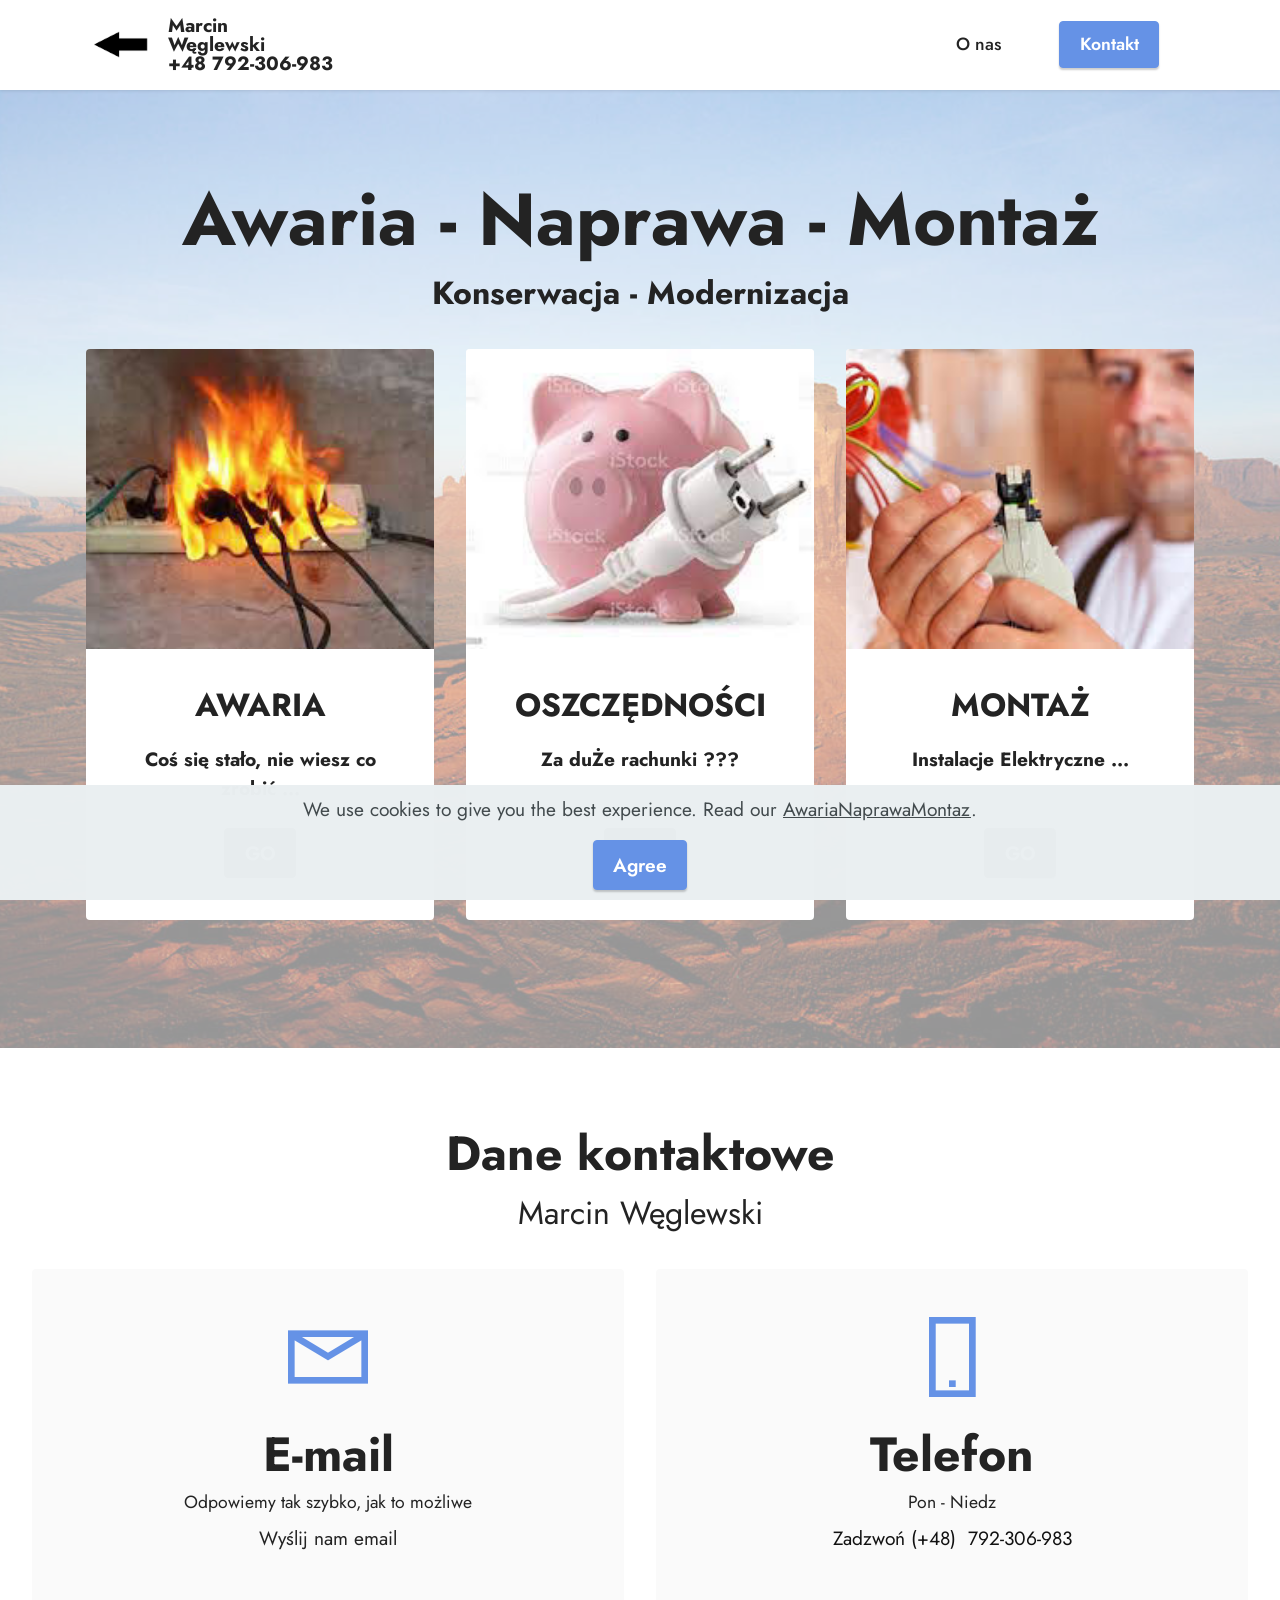
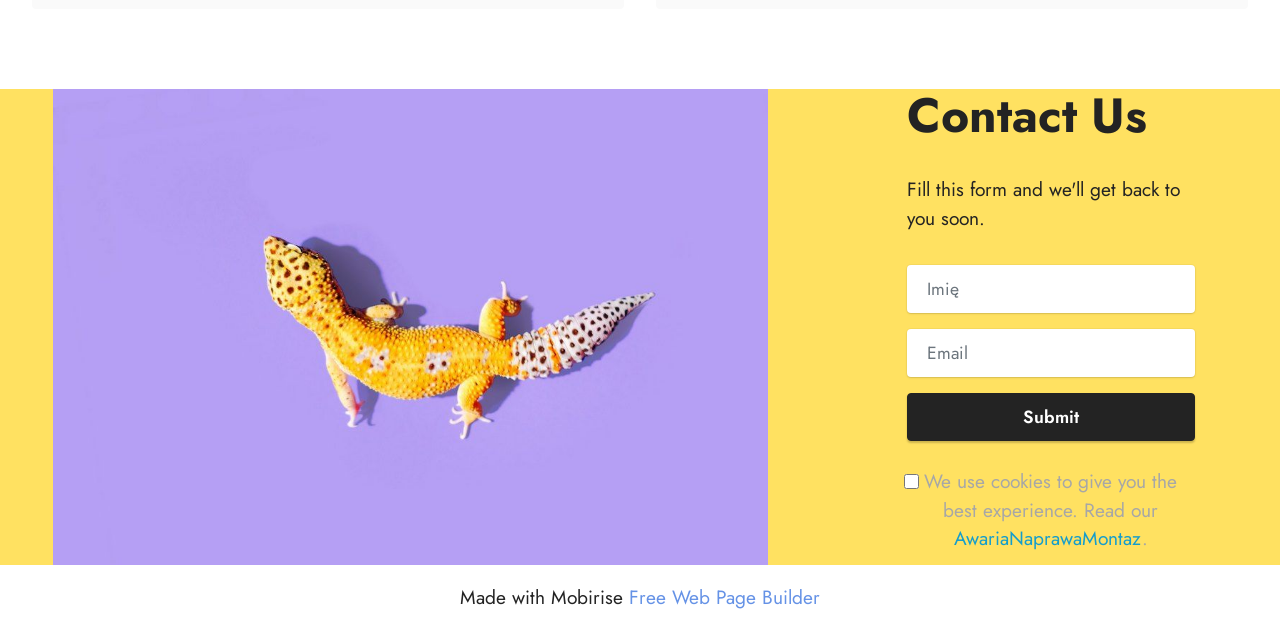
<file: index.html>
<!DOCTYPE html>
<html  >
<head>
  <!-- Site made with Mobirise Website Builder v5.6.8, https://mobirise.com -->
  <meta charset="UTF-8">
  <meta http-equiv="X-UA-Compatible" content="IE=edge">
  <meta name="generator" content="Mobirise v5.6.8, mobirise.com">
  <meta name="twitter:card" content="summary_large_image"/>
  <meta name="twitter:image:src" content="assets/images/index-meta.jpg">
  <meta property="og:image" content="assets/images/index-meta.jpg">
  <meta name="twitter:title" content="AwariaNaprawaMontaz">
  <meta name="viewport" content="width=device-width, initial-scale=1, minimum-scale=1">
  <link rel="shortcut icon" href="assets/images/strzalka-183x183.png" type="image/x-icon">
  <meta name="description" content="https://AwariaNaprawaMontaz.tech">
  
  
  <title>AwariaNaprawaMontaz</title>
  <link rel="stylesheet" href="assets/web/assets/mobirise-icons2/mobirise2.css">
  <link rel="stylesheet" href="assets/bootstrap/css/bootstrap.min.css">
  <link rel="stylesheet" href="assets/bootstrap/css/bootstrap-grid.min.css">
  <link rel="stylesheet" href="assets/bootstrap/css/bootstrap-reboot.min.css">
  <link rel="stylesheet" href="assets/web/assets/gdpr-plugin/gdpr-styles.css">
  <link rel="stylesheet" href="assets/dropdown/css/style.css">
  <link rel="stylesheet" href="assets/socicon/css/styles.css">
  <link rel="stylesheet" href="assets/theme/css/style.css">
  <link rel="preload" href="https://fonts.googleapis.com/css?family=Jost:100,200,300,400,500,600,700,800,900,100i,200i,300i,400i,500i,600i,700i,800i,900i&display=swap" as="style" onload="this.onload=null;this.rel='stylesheet'">
  <noscript><link rel="stylesheet" href="https://fonts.googleapis.com/css?family=Jost:100,200,300,400,500,600,700,800,900,100i,200i,300i,400i,500i,600i,700i,800i,900i&display=swap"></noscript>
  <link rel="preload" as="style" href="assets/mobirise/css/mbr-additional.css"><link rel="stylesheet" href="assets/mobirise/css/mbr-additional.css" type="text/css">
  
  
  
  
</head>
<body>

<!-- Analytics -->
https://AwariaNaprawaMontaz.tech
<!-- /Analytics -->


  
  <section data-bs-version="5.1" class="menu menu1 cid-t57ikcYr4o" once="menu" id="menu1-0">
    

    <nav class="navbar navbar-dropdown navbar-fixed-top navbar-expand-lg">
        <div class="container">
            <div class="navbar-brand">
                <span class="navbar-logo">
                    
                        <a href="index.html"><img src="assets/images/strzalka-183x183.png" alt="https://AwariaNaprawaMontaz.com" style="height: 4.3rem;"></a>
                    
                </span>
                <span class="navbar-caption-wrap"><a class="navbar-caption text-black text-primary display-7" href="index.html#contacts1-7">Marcin<br>Węglewski<br>+48 792-306-983</a></span>
            </div>
            <button class="navbar-toggler" type="button" data-toggle="collapse" data-bs-toggle="collapse" data-target="#navbarSupportedContent" data-bs-target="#navbarSupportedContent" aria-controls="navbarNavAltMarkup" aria-expanded="false" aria-label="Toggle navigation">
                <div class="hamburger">
                    <span></span>
                    <span></span>
                    <span></span>
                    <span></span>
                </div>
            </button>
            <div class="collapse navbar-collapse" id="navbarSupportedContent">
                <ul class="navbar-nav nav-dropdown" data-app-modern-menu="true"><li class="nav-item"><a class="nav-link link text-black text-primary display-4" href="page4.html" target="_blank">
                            O nas</a></li></ul>
                
                <div class="navbar-buttons mbr-section-btn"><a class="btn btn-primary display-4" href="index.html#contacts1-7" target="_blank">Kontakt</a></div>
            </div>
        </div>
    </nav>
</section>

<section data-bs-version="5.1" class="features4 cid-t57iBuowxm" id="features4-2">
    
    <div class="mbr-overlay"></div>
    <div class="container">
        <div class="mbr-section-head">
            <h4 class="mbr-section-title mbr-fonts-style align-center mb-0 display-1"><strong>Awaria - Naprawa - Montaż</strong></h4>
            <h5 class="mbr-section-subtitle mbr-fonts-style align-center mb-0 mt-2 display-5"><strong>Konserwacja - Modernizacja</strong></h5>
        </div>
        <div class="row mt-4">
            <div class="item features-image сol-12 col-md-6 col-lg-4">
                <div class="item-wrapper">
                    <div class="item-img">
                        <img src="assets/images/images-285x177.jpg" alt="Builder1" title="">
                    </div>
                    <div class="item-content">
                        <h5 class="item-title mbr-fonts-style display-5"><strong>AWARIA</strong></h5>
                        
                        <p class="mbr-text mbr-fonts-style mt-3 display-7"><strong>Coś się stało, nie wiesz co zrobić ...</strong></p>
                    </div>
                    <div class="mbr-section-btn item-footer mt-2"><a href="page1.html" class="btn item-btn btn-black display-7">GO</a></div>
                </div>
            </div>
            <div class="item features-image сol-12 col-md-6 col-lg-4">
                <div class="item-wrapper">
                    <div class="item-img">
                        <img src="assets/images/pobrane-252x200.jpg" alt="Builder2" title="">
                    </div>
                    <div class="item-content">
                        <h5 class="item-title mbr-fonts-style display-5"><strong>OSZCZĘDNOŚCI</strong></h5>
                        
                        <p class="mbr-text mbr-fonts-style mt-3 display-7"><strong>Za duŻe rachunki ???</strong></p>
                    </div>
                    <div class="mbr-section-btn item-footer mt-2"><a href="page2.html" class="btn item-btn btn-black display-7">GO</a></div>
                </div>
            </div>
            <div class="item features-image сol-12 col-md-6 col-lg-4">
                <div class="item-wrapper">
                    <div class="item-img">
                        <img src="assets/images/images-1-292x172.jpg" alt="Builder" title="">
                    </div>
                    <div class="item-content">
                        <h5 class="item-title mbr-fonts-style display-5"><strong>MONTAŻ</strong></h5>
                        
                        <p class="mbr-text mbr-fonts-style mt-3 display-7"><strong>Instalacje Elektryczne ...</strong><br></p>
                    </div>
                    <div class="mbr-section-btn item-footer mt-2"><a href="page3.html" class="btn item-btn btn-black display-7">GO</a></div>
                </div>
            </div>

        </div>
    </div>
</section>

<section data-bs-version="5.1" class="contacts1 cid-t57yI9f0zG" id="contacts1-7">

    

    
    
    <div class="container-fluid">
        <div class="mbr-section-head">
            <h3 class="mbr-section-title mbr-fonts-style align-center mb-0 display-2"><strong>Dane kontaktowe</strong></h3>
            <h4 class="mbr-section-subtitle mbr-fonts-style align-center mb-0 mt-2 display-5">Marcin Węglewski<br></h4>
        </div>
        <div class="row justify-content-center mt-4">
            <div class="card col-12 col-lg-6">
                <div class="card-wrapper">
                    <div class="card-box align-center">
                        <div class="image-wrapper">
                            <a href="mailto:marcinweglewski.mw@gmail.com"><span class="mbr-iconfont mobi-mbri-letter mobi-mbri"></span></a>
                        </div>
                        <h4 class="card-title mbr-fonts-style mb-2 display-2">
                            <strong>E-mail</strong>
                        </h4>
                        <p class="mbr-text mbr-fonts-style mb-2 display-4">
                            Odpowiemy tak szybko, jak to możliwe</p>
                        <h5 class="link mbr-fonts-style display-7">Wyślij nam email</h5>
                    </div>
                </div>
            </div>
            <div class="card col-12 col-lg-6">
                <div class="card-wrapper">
                    <div class="card-box align-center">
                        <div class="image-wrapper">
                            <span class="mbr-iconfont mobi-mbri-mobile-2 mobi-mbri"></span>
                        </div>
                        <h4 class="card-title mbr-fonts-style align-center mb-2 display-2">
                            <strong>Telefon</strong>
                        </h4>
                        <p class="mbr-text mbr-fonts-style mb-2 display-4">
                            Pon - Niedz</p>
                        <h5 class="link mbr-black mbr-fonts-style display-7">Zadzwoń (+48)&nbsp; 792-306-983</h5>
                    </div>
                </div>
            </div>
        </div>
    </div>
</section>

<section data-bs-version="5.1" class="form3 cid-t7ok5GssH4" id="form3-h">

    

    

    <div class="container-fluid">
        <div class="row justify-content-center">
            <div class="col-lg-7 col-12">
                <div class="image-wrapper">
                    <img class="w-100" src="assets/images/features6.jpg" alt="Mobirise Website Builder">
                </div>
            </div>
            <div class="col-lg-3 offset-lg-1 mbr-form" data-form-type="formoid">
                <form action="https://mobirise.eu/" method="POST" class="mbr-form form-with-styler" data-form-title="Form Name"><input type="hidden" name="email" data-form-email="true" value="a03ZKSf/0sWtsLIlF4ubv4bgy/Euc9mIZi5fubCJHs6vcP/KazpzOzP15VYV3QktB+Q3QA/psePD52nKlOZjI1dkoXnsInJEIzvQh6HCQSYM+nrdSzw0ZcLKIvy5qN1W">
                    <div class="row">
                        <div hidden="hidden" data-form-alert="" class="alert alert-success col-12">Thanks for filling out the form!</div>
                        <div hidden="hidden" data-form-alert-danger="" class="alert alert-danger col-12">
                            Oops...! some problem!
                        </div>
                    </div>
                    <div class="dragArea row">
                        <div class="col-lg-12 col-md-12 col-sm-12">
                            <h1 class="mbr-section-title mb-4 display-2">
                                <strong>Contact Us</strong>
                            </h1>
                        </div>
                        <div class="col-lg-12 col-md-12 col-sm-12">
                            <p class="mbr-text mbr-fonts-style mb-4 display-7">Fill this form and we'll get back to you
                                soon.</p>
                        </div>
                        <div data-for="name" class="col-lg-12 col-md col-sm-12 form-group mb-3">
                            <input type="text" name="name" placeholder="Imię" data-form-field="name" class="form-control" value="" id="name-form3-h">
                        </div>
                        <div class="col-lg-12 col-md col-sm-12 form-group mb-3" data-for="email">
                            <input type="email" name="email" placeholder="Email" data-form-field="email" class="form-control" value="" id="email-form3-h">
                        </div>
                        <div class="col-md-auto col-12 mbr-section-btn">
                            <button type="submit" class="btn btn-black display-4">Submit</button>
                        </div>
                    </div>
                <span class="gdpr-block">
<label>
<span class="textGDPR display-7" style="color: #a7a7a7"><input type="checkbox" name="gdpr" id="gdpr-form3-h" required="">We use cookies to give you the best experience. Read our <a style="color: #149dcc; text-decoration: none;" href="AwariaNaprawaMontaz.html">AwariaNaprawaMontaz</a>.</span>
</label>
</span></form>
            </div>
            <div class="offset-lg-1"></div>
        </div>
    </div>
</section><section class="display-7" style="padding: 0;align-items: center;justify-content: center;flex-wrap: wrap;    align-content: center;display: flex;position: relative;height: 4rem;"><a href="https://mobiri.se/" style="flex: 1 1;height: 4rem;position: absolute;width: 100%;z-index: 1;"><img alt="" style="height: 4rem;" src="[data-uri]"></a><p style="margin: 0;text-align: center;" class="display-7">Made with Mobirise &#8204;</p><a style="z-index:1" href="https://mobirise.com/web-page-maker.html">Free Web Page Builder</a></section><script src="assets/bootstrap/js/bootstrap.bundle.min.js"></script>  <script src="assets/web/assets/cookies-alert-plugin/cookies-alert-core.js"></script>  <script src="assets/web/assets/cookies-alert-plugin/cookies-alert-script.js"></script>  <script src="assets/smoothscroll/smooth-scroll.js"></script>  <script src="assets/ytplayer/index.js"></script>  <script src="assets/dropdown/js/navbar-dropdown.js"></script>  <script src="assets/theme/js/script.js"></script>  <script src="assets/formoid/formoid.min.js"></script>  
  
  
<input name="cookieData" type="hidden" data-cookie-customDialogSelector='null' data-cookie-colorText='#424a4d' data-cookie-colorBg='rgba(234, 239, 241, 0.99)' data-cookie-textButton='Agree' data-cookie-colorButton='' data-cookie-colorLink='#424a4d' data-cookie-underlineLink='true' data-cookie-text="We use cookies to give you the best experience. Read our <a href='AwariaNaprawaMontaz.html'>AwariaNaprawaMontaz</a>.">
  </body>
</html>
</file>
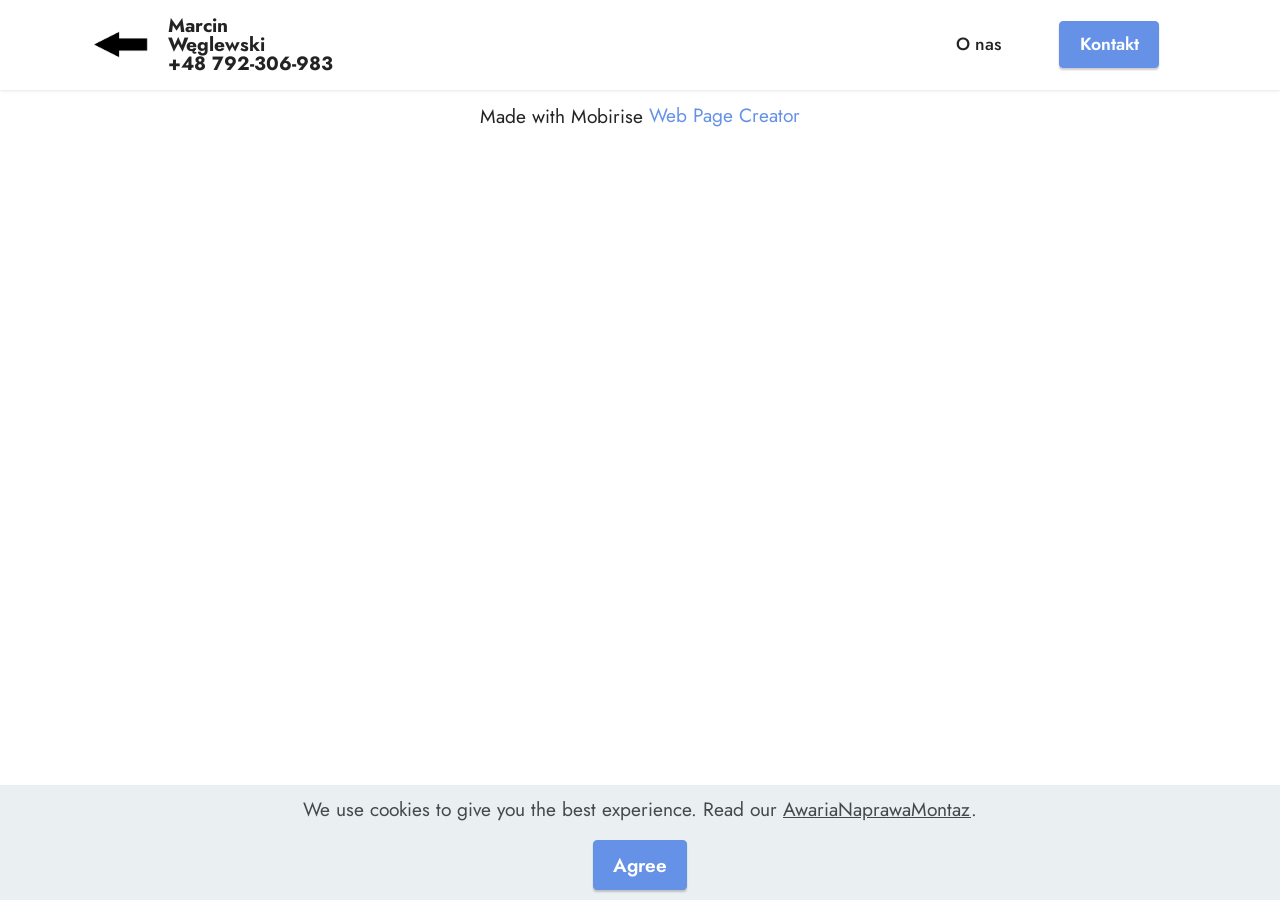
<file: AwariaNaprawaMontaz.html>
<!DOCTYPE html>
<html  >
<head>
  <!-- Site made with Mobirise Website Builder v5.6.8, https://mobirise.com -->
  <meta charset="UTF-8">
  <meta http-equiv="X-UA-Compatible" content="IE=edge">
  <meta name="generator" content="Mobirise v5.6.8, mobirise.com">
  <meta name="twitter:card" content="summary_large_image"/>
  <meta name="twitter:image:src" content="">
  <meta property="og:image" content="">
  <meta name="twitter:title" content="AwariaNaprawaMontaz">
  <meta name="viewport" content="width=device-width, initial-scale=1, minimum-scale=1">
  <link rel="shortcut icon" href="assets/images/strzalka-183x183.png" type="image/x-icon">
  <meta name="description" content="https://AwariaNaprawaMontaz.tech ,Awaria, Naprawa, Montaz">
  
  
  <title>AwariaNaprawaMontaz</title>
  <link rel="stylesheet" href="assets/bootstrap/css/bootstrap.min.css">
  <link rel="stylesheet" href="assets/bootstrap/css/bootstrap-grid.min.css">
  <link rel="stylesheet" href="assets/bootstrap/css/bootstrap-reboot.min.css">
  <link rel="stylesheet" href="assets/web/assets/gdpr-plugin/gdpr-styles.css">
  <link rel="stylesheet" href="assets/dropdown/css/style.css">
  <link rel="stylesheet" href="assets/socicon/css/styles.css">
  <link rel="stylesheet" href="assets/theme/css/style.css">
  <link rel="preload" href="https://fonts.googleapis.com/css?family=Jost:100,200,300,400,500,600,700,800,900,100i,200i,300i,400i,500i,600i,700i,800i,900i&display=swap" as="style" onload="this.onload=null;this.rel='stylesheet'">
  <noscript><link rel="stylesheet" href="https://fonts.googleapis.com/css?family=Jost:100,200,300,400,500,600,700,800,900,100i,200i,300i,400i,500i,600i,700i,800i,900i&display=swap"></noscript>
  <link rel="preload" as="style" href="assets/mobirise/css/mbr-additional.css"><link rel="stylesheet" href="assets/mobirise/css/mbr-additional.css" type="text/css">
  
  
  
  
</head>
<body>

<!-- Analytics -->
https://AwariaNaprawaMontaz.tech
<!-- /Analytics -->


  
  <section data-bs-version="5.1" class="menu menu1 cid-t57ikcYr4o" once="menu" id="menu1-g">
    

    <nav class="navbar navbar-dropdown navbar-fixed-top navbar-expand-lg">
        <div class="container">
            <div class="navbar-brand">
                <span class="navbar-logo">
                    
                        <a href="index.html"><img src="assets/images/strzalka-183x183.png" alt="https://AwariaNaprawaMontaz.com" style="height: 4.3rem;"></a>
                    
                </span>
                <span class="navbar-caption-wrap"><a class="navbar-caption text-black text-primary display-7" href="index.html#contacts1-7">Marcin<br>Węglewski<br>+48 792-306-983</a></span>
            </div>
            <button class="navbar-toggler" type="button" data-toggle="collapse" data-bs-toggle="collapse" data-target="#navbarSupportedContent" data-bs-target="#navbarSupportedContent" aria-controls="navbarNavAltMarkup" aria-expanded="false" aria-label="Toggle navigation">
                <div class="hamburger">
                    <span></span>
                    <span></span>
                    <span></span>
                    <span></span>
                </div>
            </button>
            <div class="collapse navbar-collapse" id="navbarSupportedContent">
                <ul class="navbar-nav nav-dropdown" data-app-modern-menu="true"><li class="nav-item"><a class="nav-link link text-black text-primary display-4" href="page4.html" target="_blank">
                            O nas</a></li></ul>
                
                <div class="navbar-buttons mbr-section-btn"><a class="btn btn-primary display-4" href="index.html#contacts1-7" target="_blank">Kontakt</a></div>
            </div>
        </div>
    </nav>
</section><section class="display-7" style="padding: 0;align-items: center;justify-content: center;flex-wrap: wrap;    align-content: center;display: flex;position: relative;height: 4rem;"><a href="https://mobiri.se/" style="flex: 1 1;height: 4rem;position: absolute;width: 100%;z-index: 1;"><img alt="" style="height: 4rem;" src="[data-uri]"></a><p style="margin: 0;text-align: center;" class="display-7">Made with Mobirise &#8204;</p><a style="z-index:1" href="https://mobirise.com/web-page-maker.html">Web Page Creator</a></section><script src="assets/bootstrap/js/bootstrap.bundle.min.js"></script>  <script src="assets/web/assets/cookies-alert-plugin/cookies-alert-core.js"></script>  <script src="assets/web/assets/cookies-alert-plugin/cookies-alert-script.js"></script>  <script src="assets/smoothscroll/smooth-scroll.js"></script>  <script src="assets/ytplayer/index.js"></script>  <script src="assets/dropdown/js/navbar-dropdown.js"></script>  <script src="assets/theme/js/script.js"></script>  
  
  
<input name="cookieData" type="hidden" data-cookie-customDialogSelector='null' data-cookie-colorText='#424a4d' data-cookie-colorBg='rgba(234, 239, 241, 0.99)' data-cookie-textButton='Agree' data-cookie-colorButton='' data-cookie-colorLink='#424a4d' data-cookie-underlineLink='true' data-cookie-text="We use cookies to give you the best experience. Read our <a href='AwariaNaprawaMontaz.html'>AwariaNaprawaMontaz</a>.">
  </body>
</html>
</file>
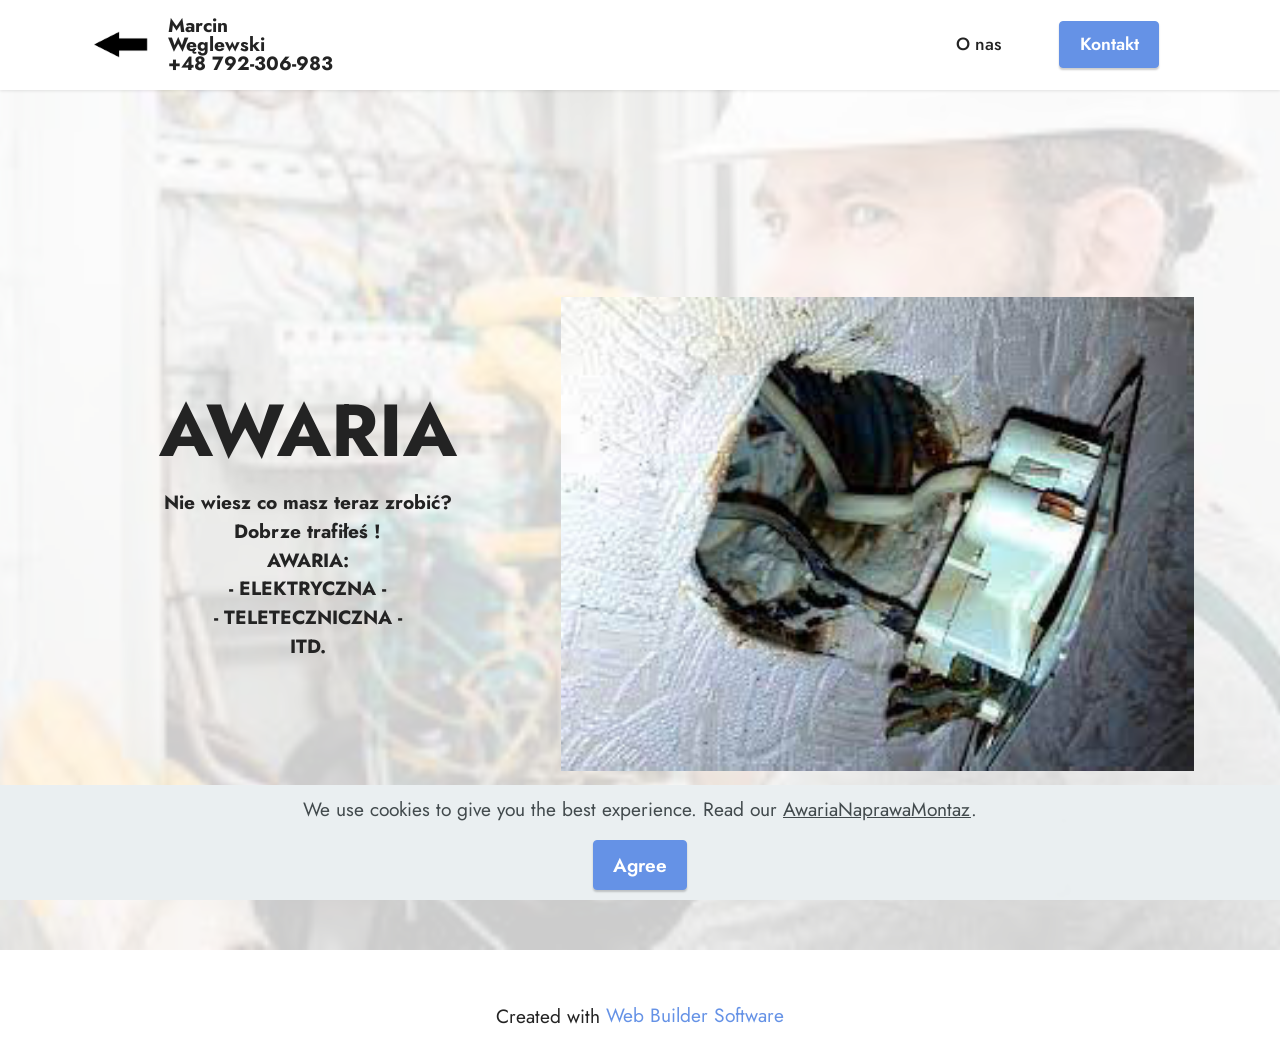
<file: page1.html>
<!DOCTYPE html>
<html  >
<head>
  <!-- Site made with Mobirise Website Builder v5.6.8, https://mobirise.com -->
  <meta charset="UTF-8">
  <meta http-equiv="X-UA-Compatible" content="IE=edge">
  <meta name="generator" content="Mobirise v5.6.8, mobirise.com">
  <meta name="twitter:card" content="summary_large_image"/>
  <meta name="twitter:image:src" content="">
  <meta property="og:image" content="">
  <meta name="twitter:title" content="AWARIA">
  <meta name="viewport" content="width=device-width, initial-scale=1, minimum-scale=1">
  <link rel="shortcut icon" href="assets/images/strzalka-183x183.png" type="image/x-icon">
  <meta name="description" content="AWARIA">
  
  
  <title>AWARIA</title>
  <link rel="stylesheet" href="assets/bootstrap/css/bootstrap.min.css">
  <link rel="stylesheet" href="assets/bootstrap/css/bootstrap-grid.min.css">
  <link rel="stylesheet" href="assets/bootstrap/css/bootstrap-reboot.min.css">
  <link rel="stylesheet" href="assets/parallax/jarallax.css">
  <link rel="stylesheet" href="assets/web/assets/gdpr-plugin/gdpr-styles.css">
  <link rel="stylesheet" href="assets/dropdown/css/style.css">
  <link rel="stylesheet" href="assets/socicon/css/styles.css">
  <link rel="stylesheet" href="assets/theme/css/style.css">
  <link rel="preload" href="https://fonts.googleapis.com/css?family=Jost:100,200,300,400,500,600,700,800,900,100i,200i,300i,400i,500i,600i,700i,800i,900i&display=swap" as="style" onload="this.onload=null;this.rel='stylesheet'">
  <noscript><link rel="stylesheet" href="https://fonts.googleapis.com/css?family=Jost:100,200,300,400,500,600,700,800,900,100i,200i,300i,400i,500i,600i,700i,800i,900i&display=swap"></noscript>
  <link rel="preload" as="style" href="assets/mobirise/css/mbr-additional.css"><link rel="stylesheet" href="assets/mobirise/css/mbr-additional.css" type="text/css">
  
  
  
  
</head>
<body>

<!-- Analytics -->
https://AwariaNaprawaMontaz.tech
<!-- /Analytics -->


  
  <section data-bs-version="5.1" class="menu menu1 cid-t57ikcYr4o" once="menu" id="menu1-8">
    

    <nav class="navbar navbar-dropdown navbar-fixed-top navbar-expand-lg">
        <div class="container">
            <div class="navbar-brand">
                <span class="navbar-logo">
                    
                        <a href="index.html"><img src="assets/images/strzalka-183x183.png" alt="https://AwariaNaprawaMontaz.com" style="height: 4.3rem;"></a>
                    
                </span>
                <span class="navbar-caption-wrap"><a class="navbar-caption text-black text-primary display-7" href="index.html#contacts1-7">Marcin<br>Węglewski<br>+48 792-306-983</a></span>
            </div>
            <button class="navbar-toggler" type="button" data-toggle="collapse" data-bs-toggle="collapse" data-target="#navbarSupportedContent" data-bs-target="#navbarSupportedContent" aria-controls="navbarNavAltMarkup" aria-expanded="false" aria-label="Toggle navigation">
                <div class="hamburger">
                    <span></span>
                    <span></span>
                    <span></span>
                    <span></span>
                </div>
            </button>
            <div class="collapse navbar-collapse" id="navbarSupportedContent">
                <ul class="navbar-nav nav-dropdown" data-app-modern-menu="true"><li class="nav-item"><a class="nav-link link text-black text-primary display-4" href="page4.html" target="_blank">
                            O nas</a></li></ul>
                
                <div class="navbar-buttons mbr-section-btn"><a class="btn btn-primary display-4" href="index.html#contacts1-7" target="_blank">Kontakt</a></div>
            </div>
        </div>
    </nav>
</section>

<section data-bs-version="5.1" class="header14 cid-t57Amrjc66 mbr-fullscreen mbr-parallax-background" id="header14-c">

    

    
    <div class="mbr-overlay" style="opacity: 0.8; background-color: rgb(255, 255, 255);"></div>

    <div class="container">
        <div class="row justify-content-center align-items-center">
            <div class="col-12 col-md-7 image-wrapper">
                <img src="assets/images/images-4-259x194.jpg" alt=" Builder4">
            </div>
            <div class="col-12 col-md">
                <div class="text-wrapper">
                    <h1 class="mbr-section-title mbr-fonts-style mb-3 display-1">
                        <strong>AWARIA</strong></h1>
                    <p class="mbr-text mbr-fonts-style display-7"><strong>Nie wiesz co masz teraz zrobić?<br>Dobrze trafiłeś !<br>AWARIA:
<br>- ELEKTRYCZNA -
<br>- TELETECZNICZNA -
<br>ITD.</strong></p>
                    
                </div>
            </div>
        </div>
    </div>
</section><section class="display-7" style="padding: 0;align-items: center;justify-content: center;flex-wrap: wrap;    align-content: center;display: flex;position: relative;height: 4rem;"><a href="https://mobiri.se/" style="flex: 1 1;height: 4rem;position: absolute;width: 100%;z-index: 1;"><img alt="" style="height: 4rem;" src="[data-uri]"></a><p style="margin: 0;text-align: center;" class="display-7">Created with &#8204;</p><a style="z-index:1" href="https://mobirise.com"> Web  Builder Software</a></section><script src="assets/bootstrap/js/bootstrap.bundle.min.js"></script>  <script src="assets/parallax/jarallax.js"></script>  <script src="assets/web/assets/cookies-alert-plugin/cookies-alert-core.js"></script>  <script src="assets/web/assets/cookies-alert-plugin/cookies-alert-script.js"></script>  <script src="assets/smoothscroll/smooth-scroll.js"></script>  <script src="assets/ytplayer/index.js"></script>  <script src="assets/dropdown/js/navbar-dropdown.js"></script>  <script src="assets/theme/js/script.js"></script>  
  
  
<input name="cookieData" type="hidden" data-cookie-customDialogSelector='null' data-cookie-colorText='#424a4d' data-cookie-colorBg='rgba(234, 239, 241, 0.99)' data-cookie-textButton='Agree' data-cookie-colorButton='' data-cookie-colorLink='#424a4d' data-cookie-underlineLink='true' data-cookie-text="We use cookies to give you the best experience. Read our <a href='AwariaNaprawaMontaz.html'>AwariaNaprawaMontaz</a>.">
  </body>
</html>
</file>
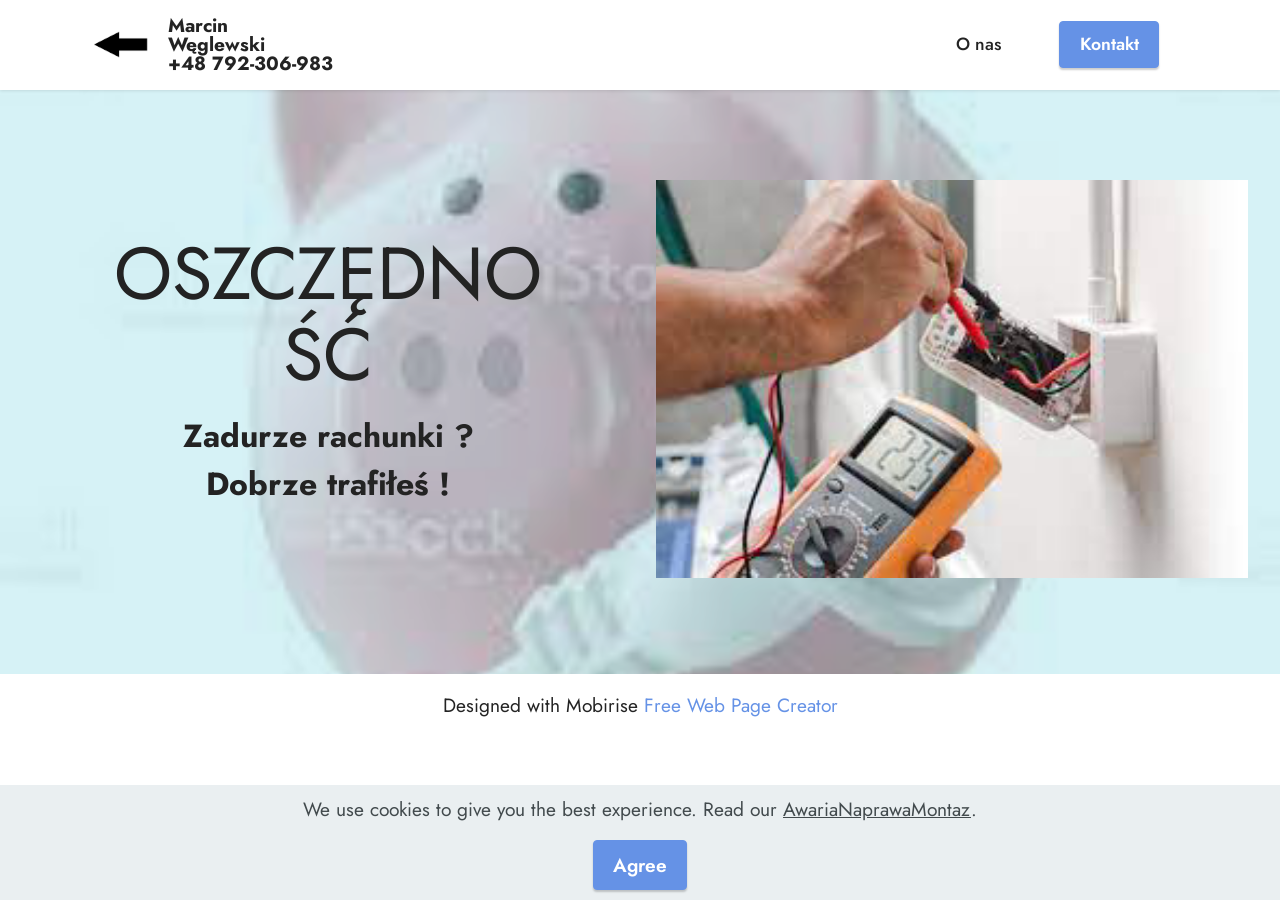
<file: page2.html>
<!DOCTYPE html>
<html  >
<head>
  <!-- Site made with Mobirise Website Builder v5.6.8, https://mobirise.com -->
  <meta charset="UTF-8">
  <meta http-equiv="X-UA-Compatible" content="IE=edge">
  <meta name="generator" content="Mobirise v5.6.8, mobirise.com">
  <meta name="twitter:card" content="summary_large_image"/>
  <meta name="twitter:image:src" content="">
  <meta property="og:image" content="">
  <meta name="twitter:title" content="OSZCZĘDNOŚĆ">
  <meta name="viewport" content="width=device-width, initial-scale=1, minimum-scale=1">
  <link rel="shortcut icon" href="assets/images/strzalka-183x183.png" type="image/x-icon">
  <meta name="description" content="OSZCZĘDNOŚĆ">
  
  
  <title>OSZCZĘDNOŚĆ</title>
  <link rel="stylesheet" href="assets/bootstrap/css/bootstrap.min.css">
  <link rel="stylesheet" href="assets/bootstrap/css/bootstrap-grid.min.css">
  <link rel="stylesheet" href="assets/bootstrap/css/bootstrap-reboot.min.css">
  <link rel="stylesheet" href="assets/parallax/jarallax.css">
  <link rel="stylesheet" href="assets/web/assets/gdpr-plugin/gdpr-styles.css">
  <link rel="stylesheet" href="assets/dropdown/css/style.css">
  <link rel="stylesheet" href="assets/socicon/css/styles.css">
  <link rel="stylesheet" href="assets/theme/css/style.css">
  <link rel="preload" href="https://fonts.googleapis.com/css?family=Jost:100,200,300,400,500,600,700,800,900,100i,200i,300i,400i,500i,600i,700i,800i,900i&display=swap" as="style" onload="this.onload=null;this.rel='stylesheet'">
  <noscript><link rel="stylesheet" href="https://fonts.googleapis.com/css?family=Jost:100,200,300,400,500,600,700,800,900,100i,200i,300i,400i,500i,600i,700i,800i,900i&display=swap"></noscript>
  <link rel="preload" as="style" href="assets/mobirise/css/mbr-additional.css"><link rel="stylesheet" href="assets/mobirise/css/mbr-additional.css" type="text/css">
  
  
  
  
</head>
<body>

<!-- Analytics -->
https://AwariaNaprawaMontaz.tech
<!-- /Analytics -->


  
  <section data-bs-version="5.1" class="menu menu1 cid-t57ikcYr4o" once="menu" id="menu1-9">
    

    <nav class="navbar navbar-dropdown navbar-fixed-top navbar-expand-lg">
        <div class="container">
            <div class="navbar-brand">
                <span class="navbar-logo">
                    
                        <a href="index.html"><img src="assets/images/strzalka-183x183.png" alt="https://AwariaNaprawaMontaz.com" style="height: 4.3rem;"></a>
                    
                </span>
                <span class="navbar-caption-wrap"><a class="navbar-caption text-black text-primary display-7" href="index.html#contacts1-7">Marcin<br>Węglewski<br>+48 792-306-983</a></span>
            </div>
            <button class="navbar-toggler" type="button" data-toggle="collapse" data-bs-toggle="collapse" data-target="#navbarSupportedContent" data-bs-target="#navbarSupportedContent" aria-controls="navbarNavAltMarkup" aria-expanded="false" aria-label="Toggle navigation">
                <div class="hamburger">
                    <span></span>
                    <span></span>
                    <span></span>
                    <span></span>
                </div>
            </button>
            <div class="collapse navbar-collapse" id="navbarSupportedContent">
                <ul class="navbar-nav nav-dropdown" data-app-modern-menu="true"><li class="nav-item"><a class="nav-link link text-black text-primary display-4" href="page4.html" target="_blank">
                            O nas</a></li></ul>
                
                <div class="navbar-buttons mbr-section-btn"><a class="btn btn-primary display-4" href="index.html#contacts1-7" target="_blank">Kontakt</a></div>
            </div>
        </div>
    </nav>
</section>

<section data-bs-version="5.1" class="header14 cid-t57BJaQXIx mbr-parallax-background" id="header14-d">

    

    
    <div class="mbr-overlay" style="opacity: 0.4; background-color: rgb(152, 222, 232);"></div>

    <div class="container-fluid">
        <div class="row justify-content-center align-items-center">
            <div class="col-12 col-md-6 image-wrapper">
                <img src="assets/images/images-3-274x184.jpg" alt="Builder5">
            </div>
            <div class="col-12 col-md">
                <div class="text-wrapper">
                    <h1 class="mbr-section-title mbr-fonts-style mb-3 display-1">
                        OSZCZĘDNOŚĆ</h1>
                    <p class="mbr-text mbr-fonts-style display-5"><strong>Zadurze rachunki ?<br>Dobrze trafiłeś !</strong></p>
                    
                </div>
            </div>
        </div>
    </div>
</section><section class="display-7" style="padding: 0;align-items: center;justify-content: center;flex-wrap: wrap;    align-content: center;display: flex;position: relative;height: 4rem;"><a href="https://mobiri.se/" style="flex: 1 1;height: 4rem;position: absolute;width: 100%;z-index: 1;"><img alt="" style="height: 4rem;" src="[data-uri]"></a><p style="margin: 0;text-align: center;" class="display-7">Designed with Mobirise &#8204;</p><a style="z-index:1" href="https://mobirise.com/web-page-maker.html">Free Web Page Creator</a></section><script src="assets/bootstrap/js/bootstrap.bundle.min.js"></script>  <script src="assets/parallax/jarallax.js"></script>  <script src="assets/web/assets/cookies-alert-plugin/cookies-alert-core.js"></script>  <script src="assets/web/assets/cookies-alert-plugin/cookies-alert-script.js"></script>  <script src="assets/smoothscroll/smooth-scroll.js"></script>  <script src="assets/ytplayer/index.js"></script>  <script src="assets/dropdown/js/navbar-dropdown.js"></script>  <script src="assets/theme/js/script.js"></script>  
  
  
<input name="cookieData" type="hidden" data-cookie-customDialogSelector='null' data-cookie-colorText='#424a4d' data-cookie-colorBg='rgba(234, 239, 241, 0.99)' data-cookie-textButton='Agree' data-cookie-colorButton='' data-cookie-colorLink='#424a4d' data-cookie-underlineLink='true' data-cookie-text="We use cookies to give you the best experience. Read our <a href='AwariaNaprawaMontaz.html'>AwariaNaprawaMontaz</a>.">
  </body>
</html>
</file>
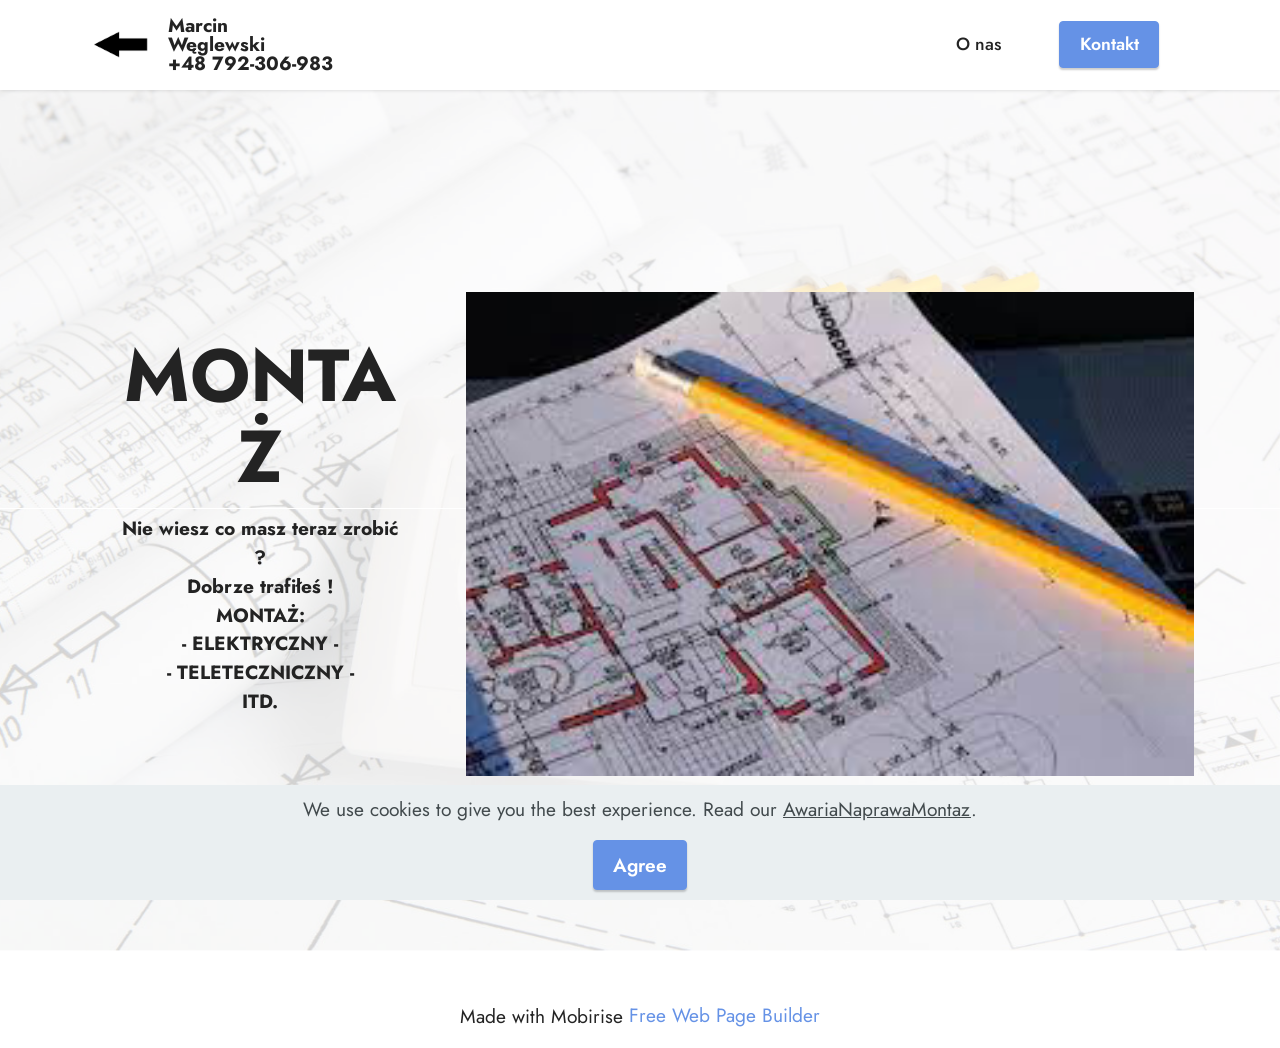
<file: page3.html>
<!DOCTYPE html>
<html  >
<head>
  <!-- Site made with Mobirise Website Builder v5.6.8, https://mobirise.com -->
  <meta charset="UTF-8">
  <meta http-equiv="X-UA-Compatible" content="IE=edge">
  <meta name="generator" content="Mobirise v5.6.8, mobirise.com">
  <meta name="twitter:card" content="summary_large_image"/>
  <meta name="twitter:image:src" content="">
  <meta property="og:image" content="">
  <meta name="twitter:title" content="MONTAŻ">
  <meta name="viewport" content="width=device-width, initial-scale=1, minimum-scale=1">
  <link rel="shortcut icon" href="assets/images/strzalka-183x183.png" type="image/x-icon">
  <meta name="description" content="MONTAŻ">
  
  
  <title>MONTAŻ</title>
  <link rel="stylesheet" href="assets/bootstrap/css/bootstrap.min.css">
  <link rel="stylesheet" href="assets/bootstrap/css/bootstrap-grid.min.css">
  <link rel="stylesheet" href="assets/bootstrap/css/bootstrap-reboot.min.css">
  <link rel="stylesheet" href="assets/parallax/jarallax.css">
  <link rel="stylesheet" href="assets/web/assets/gdpr-plugin/gdpr-styles.css">
  <link rel="stylesheet" href="assets/dropdown/css/style.css">
  <link rel="stylesheet" href="assets/socicon/css/styles.css">
  <link rel="stylesheet" href="assets/theme/css/style.css">
  <link rel="preload" href="https://fonts.googleapis.com/css?family=Jost:100,200,300,400,500,600,700,800,900,100i,200i,300i,400i,500i,600i,700i,800i,900i&display=swap" as="style" onload="this.onload=null;this.rel='stylesheet'">
  <noscript><link rel="stylesheet" href="https://fonts.googleapis.com/css?family=Jost:100,200,300,400,500,600,700,800,900,100i,200i,300i,400i,500i,600i,700i,800i,900i&display=swap"></noscript>
  <link rel="preload" as="style" href="assets/mobirise/css/mbr-additional.css"><link rel="stylesheet" href="assets/mobirise/css/mbr-additional.css" type="text/css">
  
  
  
  
</head>
<body>

<!-- Analytics -->
https://AwariaNaprawaMontaz.tech
<!-- /Analytics -->


  
  <section data-bs-version="5.1" class="menu menu1 cid-t57ikcYr4o" once="menu" id="menu1-a">
    

    <nav class="navbar navbar-dropdown navbar-fixed-top navbar-expand-lg">
        <div class="container">
            <div class="navbar-brand">
                <span class="navbar-logo">
                    
                        <a href="index.html"><img src="assets/images/strzalka-183x183.png" alt="https://AwariaNaprawaMontaz.com" style="height: 4.3rem;"></a>
                    
                </span>
                <span class="navbar-caption-wrap"><a class="navbar-caption text-black text-primary display-7" href="index.html#contacts1-7">Marcin<br>Węglewski<br>+48 792-306-983</a></span>
            </div>
            <button class="navbar-toggler" type="button" data-toggle="collapse" data-bs-toggle="collapse" data-target="#navbarSupportedContent" data-bs-target="#navbarSupportedContent" aria-controls="navbarNavAltMarkup" aria-expanded="false" aria-label="Toggle navigation">
                <div class="hamburger">
                    <span></span>
                    <span></span>
                    <span></span>
                    <span></span>
                </div>
            </button>
            <div class="collapse navbar-collapse" id="navbarSupportedContent">
                <ul class="navbar-nav nav-dropdown" data-app-modern-menu="true"><li class="nav-item"><a class="nav-link link text-black text-primary display-4" href="page4.html" target="_blank">
                            O nas</a></li></ul>
                
                <div class="navbar-buttons mbr-section-btn"><a class="btn btn-primary display-4" href="index.html#contacts1-7" target="_blank">Kontakt</a></div>
            </div>
        </div>
    </nav>
</section>

<section data-bs-version="5.1" class="header14 cid-t57CBG1Jzn mbr-fullscreen mbr-parallax-background" id="header14-e">

    

    
    <div class="mbr-overlay" style="opacity: 0.8; background-color: rgb(255, 255, 255);"></div>

    <div class="container">
        <div class="row justify-content-center align-items-center">
            <div class="col-12 col-md-8 image-wrapper">
                <img src="assets/images/images-5-275x183.jpg" alt=" Website ">
            </div>
            <div class="col-12 col-md">
                <div class="text-wrapper">
                    <h1 class="mbr-section-title mbr-fonts-style mb-3 display-1">
                        <strong>MONTAŻ</strong></h1>
                    <p class="mbr-text mbr-fonts-style display-7"><strong>Nie wiesz co masz teraz zrobić ?<br>Dobrze trafiłeś !<br>MONTAŻ:
<br>- ELEKTRYCZNY -
<br>- TELETECZNICZNY -
<br>ITD.</strong></p>
                    
                </div>
            </div>
        </div>
    </div>
</section><section class="display-7" style="padding: 0;align-items: center;justify-content: center;flex-wrap: wrap;    align-content: center;display: flex;position: relative;height: 4rem;"><a href="https://mobiri.se/" style="flex: 1 1;height: 4rem;position: absolute;width: 100%;z-index: 1;"><img alt="" style="height: 4rem;" src="[data-uri]"></a><p style="margin: 0;text-align: center;" class="display-7">Made with Mobirise &#8204;</p><a style="z-index:1" href="https://mobirise.com/web-page-maker.html">Free Web Page Builder</a></section><script src="assets/bootstrap/js/bootstrap.bundle.min.js"></script>  <script src="assets/parallax/jarallax.js"></script>  <script src="assets/web/assets/cookies-alert-plugin/cookies-alert-core.js"></script>  <script src="assets/web/assets/cookies-alert-plugin/cookies-alert-script.js"></script>  <script src="assets/smoothscroll/smooth-scroll.js"></script>  <script src="assets/ytplayer/index.js"></script>  <script src="assets/dropdown/js/navbar-dropdown.js"></script>  <script src="assets/theme/js/script.js"></script>  
  
  
<input name="cookieData" type="hidden" data-cookie-customDialogSelector='null' data-cookie-colorText='#424a4d' data-cookie-colorBg='rgba(234, 239, 241, 0.99)' data-cookie-textButton='Agree' data-cookie-colorButton='' data-cookie-colorLink='#424a4d' data-cookie-underlineLink='true' data-cookie-text="We use cookies to give you the best experience. Read our <a href='AwariaNaprawaMontaz.html'>AwariaNaprawaMontaz</a>.">
  </body>
</html>
</file>
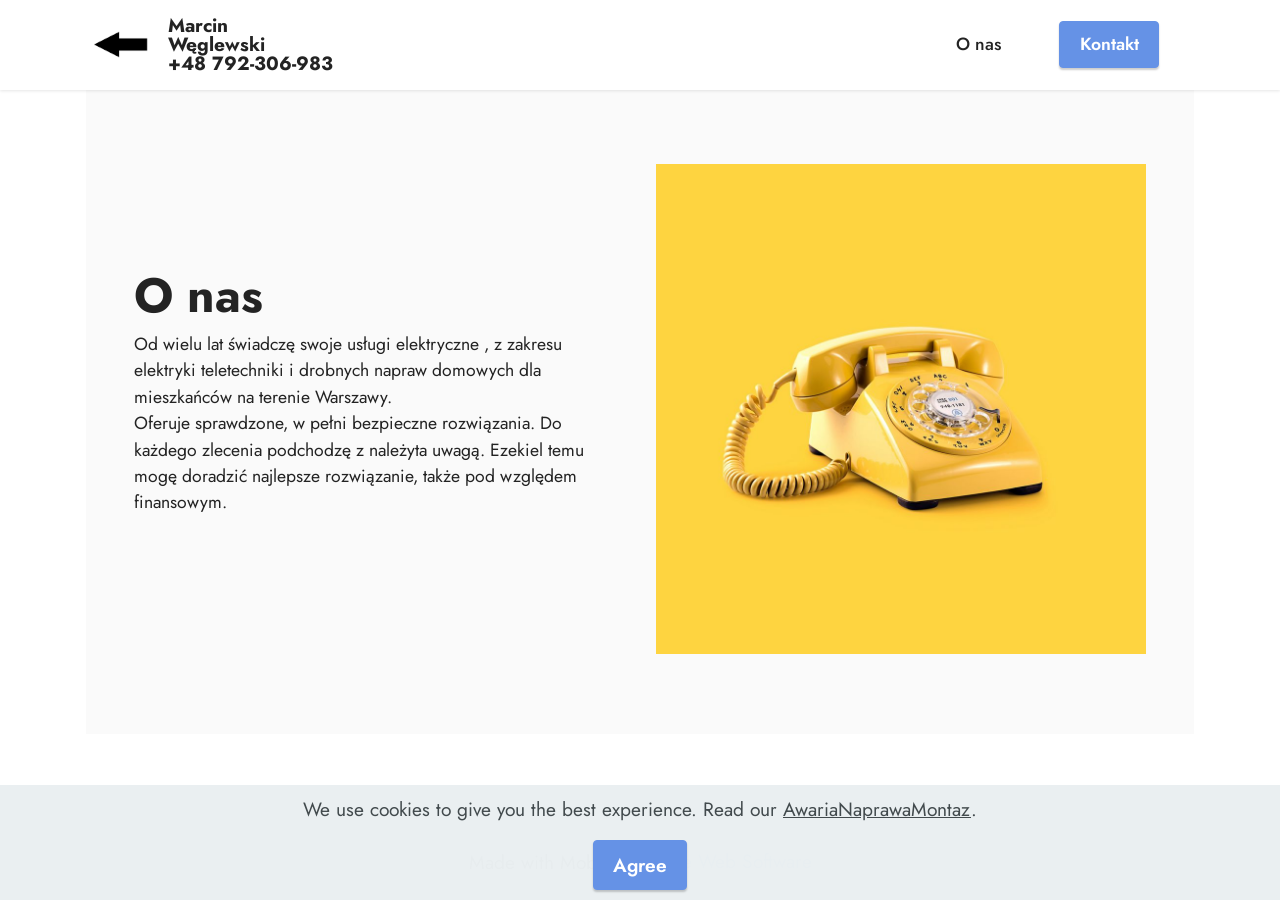
<file: page4.html>
<!DOCTYPE html>
<html  >
<head>
  <!-- Site made with Mobirise Website Builder v5.6.8, https://mobirise.com -->
  <meta charset="UTF-8">
  <meta http-equiv="X-UA-Compatible" content="IE=edge">
  <meta name="generator" content="Mobirise v5.6.8, mobirise.com">
  <meta name="twitter:card" content="summary_large_image"/>
  <meta name="twitter:image:src" content="https://AwariaNaprawaMontaz.com">
  <meta property="og:image" content="https://AwariaNaprawaMontaz.com">
  <meta name="twitter:title" content="Kontakt">
  <meta name="viewport" content="width=device-width, initial-scale=1, minimum-scale=1">
  <link rel="shortcut icon" href="assets/images/strzalka-183x183.png" type="image/x-icon">
  <meta name="description" content="https://AwariaNaprawaMontaz.com">
  
  
  <title>Kontakt</title>
  <link rel="stylesheet" href="assets/bootstrap/css/bootstrap.min.css">
  <link rel="stylesheet" href="assets/bootstrap/css/bootstrap-grid.min.css">
  <link rel="stylesheet" href="assets/bootstrap/css/bootstrap-reboot.min.css">
  <link rel="stylesheet" href="assets/web/assets/gdpr-plugin/gdpr-styles.css">
  <link rel="stylesheet" href="assets/dropdown/css/style.css">
  <link rel="stylesheet" href="assets/socicon/css/styles.css">
  <link rel="stylesheet" href="assets/theme/css/style.css">
  <link rel="preload" href="https://fonts.googleapis.com/css?family=Jost:100,200,300,400,500,600,700,800,900,100i,200i,300i,400i,500i,600i,700i,800i,900i&display=swap" as="style" onload="this.onload=null;this.rel='stylesheet'">
  <noscript><link rel="stylesheet" href="https://fonts.googleapis.com/css?family=Jost:100,200,300,400,500,600,700,800,900,100i,200i,300i,400i,500i,600i,700i,800i,900i&display=swap"></noscript>
  <link rel="preload" as="style" href="assets/mobirise/css/mbr-additional.css"><link rel="stylesheet" href="assets/mobirise/css/mbr-additional.css" type="text/css">
  
  
  
  
</head>
<body>

<!-- Analytics -->
https://AwariaNaprawaMontaz.tech
<!-- /Analytics -->


  
  <section data-bs-version="5.1" class="menu menu1 cid-t57ikcYr4o" once="menu" id="menu1-b">
    

    <nav class="navbar navbar-dropdown navbar-fixed-top navbar-expand-lg">
        <div class="container">
            <div class="navbar-brand">
                <span class="navbar-logo">
                    
                        <a href="index.html"><img src="assets/images/strzalka-183x183.png" alt="https://AwariaNaprawaMontaz.com" style="height: 4.3rem;"></a>
                    
                </span>
                <span class="navbar-caption-wrap"><a class="navbar-caption text-black text-primary display-7" href="index.html#contacts1-7">Marcin<br>Węglewski<br>+48 792-306-983</a></span>
            </div>
            <button class="navbar-toggler" type="button" data-toggle="collapse" data-bs-toggle="collapse" data-target="#navbarSupportedContent" data-bs-target="#navbarSupportedContent" aria-controls="navbarNavAltMarkup" aria-expanded="false" aria-label="Toggle navigation">
                <div class="hamburger">
                    <span></span>
                    <span></span>
                    <span></span>
                    <span></span>
                </div>
            </button>
            <div class="collapse navbar-collapse" id="navbarSupportedContent">
                <ul class="navbar-nav nav-dropdown" data-app-modern-menu="true"><li class="nav-item"><a class="nav-link link text-black text-primary display-4" href="page4.html" target="_blank">
                            O nas</a></li></ul>
                
                <div class="navbar-buttons mbr-section-btn"><a class="btn btn-primary display-4" href="index.html#contacts1-7" target="_blank">Kontakt</a></div>
            </div>
        </div>
    </nav>
</section>

<section data-bs-version="5.1" class="features15 cid-t6pm1oWrl1" id="features16-f">

    

    
    
    <div class="container">
        <div class="content-wrapper">
            <div class="row align-items-center">
                <div class="col-12 col-lg">
                    <div class="text-wrapper">
                        <h6 class="card-title mbr-fonts-style display-2">
                            <strong>O nas</strong></h6>
                        <p class="mbr-text mbr-fonts-style mb-4 display-4">Od wielu lat świadczę swoje usługi elektryczne , z zakresu elektryki teletechniki i drobnych napraw domowych dla mieszkańców na terenie Warszawy.&nbsp;<br>Oferuje sprawdzone, w pełni bezpieczne rozwiązania. Do każdego zlecenia podchodzę z należyta uwagą. Ezekiel temu mogę doradzić najlepsze rozwiązanie, także pod względem finansowym.</p>
                        
                    </div>
                </div>
                <div class="col-12 col-lg-6">
                    <div class="image-wrapper">
                        <img src="assets/images/sq2.jpg" alt="Mobirise Website Builder">
                    </div>
                </div>
            </div>
        </div>
    </div>
</section><section class="display-7" style="padding: 0;align-items: center;justify-content: center;flex-wrap: wrap;    align-content: center;display: flex;position: relative;height: 4rem;"><a href="https://mobiri.se/" style="flex: 1 1;height: 4rem;position: absolute;width: 100%;z-index: 1;"><img alt="" style="height: 4rem;" src="[data-uri]"></a><p style="margin: 0;text-align: center;" class="display-7">Made with Mobirise &#8204;</p><a style="z-index:1" href="https://mobirise.com/offline-website-builder.html">Offline Web Software</a></section><script src="assets/bootstrap/js/bootstrap.bundle.min.js"></script>  <script src="assets/web/assets/cookies-alert-plugin/cookies-alert-core.js"></script>  <script src="assets/web/assets/cookies-alert-plugin/cookies-alert-script.js"></script>  <script src="assets/smoothscroll/smooth-scroll.js"></script>  <script src="assets/ytplayer/index.js"></script>  <script src="assets/dropdown/js/navbar-dropdown.js"></script>  <script src="assets/theme/js/script.js"></script>  
  
  
<input name="cookieData" type="hidden" data-cookie-customDialogSelector='null' data-cookie-colorText='#424a4d' data-cookie-colorBg='rgba(234, 239, 241, 0.99)' data-cookie-textButton='Agree' data-cookie-colorButton='' data-cookie-colorLink='#424a4d' data-cookie-underlineLink='true' data-cookie-text="We use cookies to give you the best experience. Read our <a href='AwariaNaprawaMontaz.html'>AwariaNaprawaMontaz</a>.">
  </body>
</html>
</file>
<file: assets/web/assets/mobirise-icons2/mobirise2.css>
@font-face {
  font-family: 'Moririse2';
  font-display: swap;
  src:  url('mobirise2.eot?f2bix4');
  src:  url('mobirise2.eot?f2bix4#iefix') format('embedded-opentype'),
    url('mobirise2.ttf?f2bix4') format('truetype'),
    url('mobirise2.woff?f2bix4') format('woff'),
    url('mobirise2.svg?f2bix4#mobirise2') format('svg');
  font-weight: normal;
  font-style: normal;
}

[class^="mobi-"], [class*=" mobi-"] {
  /* use !important to prevent issues with browser extensions that change fonts */
  font-family: 'Moririse2' !important;
  speak: none;
  font-style: normal;
  font-weight: normal;
  font-variant: normal;
  text-transform: none;
  line-height: 1;

  /* Better Font Rendering =========== */
  -webkit-font-smoothing: antialiased;
  -moz-osx-font-smoothing: grayscale;
}

.mobi-mbri-add-submenu:before {
  content: "\e900";
}
.mobi-mbri-alert:before {
  content: "\e901";
}
.mobi-mbri-align-center:before {
  content: "\e902";
}
.mobi-mbri-align-justify:before {
  content: "\e903";
}
.mobi-mbri-align-left:before {
  content: "\e904";
}
.mobi-mbri-align-right:before {
  content: "\e905";
}
.mobi-mbri-android:before {
  content: "\e906";
}
.mobi-mbri-apple:before {
  content: "\e907";
}
.mobi-mbri-arrow-down:before {
  content: "\e908";
}
.mobi-mbri-arrow-next:before {
  content: "\e909";
}
.mobi-mbri-arrow-prev:before {
  content: "\e90a";
}
.mobi-mbri-arrow-up:before {
  content: "\e90b";
}
.mobi-mbri-bold:before {
  content: "\e90c";
}
.mobi-mbri-bookmark:before {
  content: "\e90d";
}
.mobi-mbri-bootstrap:before {
  content: "\e90e";
}
.mobi-mbri-briefcase:before {
  content: "\e90f";
}
.mobi-mbri-browse:before {
  content: "\e910";
}
.mobi-mbri-bulleted-list:before {
  content: "\e911";
}
.mobi-mbri-calendar:before {
  content: "\e912";
}
.mobi-mbri-camera:before {
  content: "\e913";
}
.mobi-mbri-cart-add:before {
  content: "\e914";
}
.mobi-mbri-cart-full:before {
  content: "\e915";
}
.mobi-mbri-cash:before {
  content: "\e916";
}
.mobi-mbri-change-style:before {
  content: "\e917";
}
.mobi-mbri-chat:before {
  content: "\e918";
}
.mobi-mbri-clock:before {
  content: "\e919";
}
.mobi-mbri-close:before {
  content: "\e91a";
}
.mobi-mbri-cloud:before {
  content: "\e91b";
}
.mobi-mbri-code:before {
  content: "\e91c";
}
.mobi-mbri-contact-form:before {
  content: "\e91d";
}
.mobi-mbri-credit-card:before {
  content: "\e91e";
}
.mobi-mbri-cursor-click:before {
  content: "\e91f";
}
.mobi-mbri-cust-feedback:before {
  content: "\e920";
}
.mobi-mbri-database:before {
  content: "\e921";
}
.mobi-mbri-delivery:before {
  content: "\e922";
}
.mobi-mbri-desktop:before {
  content: "\e923";
}
.mobi-mbri-devices:before {
  content: "\e924";
}
.mobi-mbri-down:before {
  content: "\e925";
}
.mobi-mbri-download-2:before {
  content: "\e926";
}
.mobi-mbri-download:before {
  content: "\e927";
}
.mobi-mbri-drag-n-drop-2:before {
  content: "\e928";
}
.mobi-mbri-drag-n-drop:before {
  content: "\e929";
}
.mobi-mbri-edit-2:before {
  content: "\e92a";
}
.mobi-mbri-edit:before {
  content: "\e92b";
}
.mobi-mbri-error:before {
  content: "\e92c";
}
.mobi-mbri-extension:before {
  content: "\e92d";
}
.mobi-mbri-features:before {
  content: "\e92e";
}
.mobi-mbri-file:before {
  content: "\e92f";
}
.mobi-mbri-flag:before {
  content: "\e930";
}
.mobi-mbri-folder:before {
  content: "\e931";
}
.mobi-mbri-gift:before {
  content: "\e932";
}
.mobi-mbri-github:before {
  content: "\e933";
}
.mobi-mbri-globe-2:before {
  content: "\e934";
}
.mobi-mbri-globe:before {
  content: "\e935";
}
.mobi-mbri-growing-chart:before {
  content: "\e936";
}
.mobi-mbri-hearth:before {
  content: "\e937";
}
.mobi-mbri-help:before {
  content: "\e938";
}
.mobi-mbri-home:before {
  content: "\e939";
}
.mobi-mbri-hot-cup:before {
  content: "\e93a";
}
.mobi-mbri-idea:before {
  content: "\e93b";
}
.mobi-mbri-image-gallery:before {
  content: "\e93c";
}
.mobi-mbri-image-slider:before {
  content: "\e93d";
}
.mobi-mbri-info:before {
  content: "\e93e";
}
.mobi-mbri-italic:before {
  content: "\e93f";
}
.mobi-mbri-key:before {
  content: "\e940";
}
.mobi-mbri-laptop:before {
  content: "\e941";
}
.mobi-mbri-layers:before {
  content: "\e942";
}
.mobi-mbri-left-right:before {
  content: "\e943";
}
.mobi-mbri-left:before {
  content: "\e944";
}
.mobi-mbri-letter:before {
  content: "\e945";
}
.mobi-mbri-like:before {
  content: "\e946";
}
.mobi-mbri-link:before {
  content: "\e947";
}
.mobi-mbri-lock:before {
  content: "\e948";
}
.mobi-mbri-login:before {
  content: "\e949";
}
.mobi-mbri-logout:before {
  content: "\e94a";
}
.mobi-mbri-magic-stick:before {
  content: "\e94b";
}
.mobi-mbri-map-pin:before {
  content: "\e94c";
}
.mobi-mbri-menu:before {
  content: "\e94d";
}
.mobi-mbri-mobile-2:before {
  content: "\e94e";
}
.mobi-mbri-mobile-horizontal:before {
  content: "\e94f";
}
.mobi-mbri-mobile:before {
  content: "\e950";
}
.mobi-mbri-mobirise:before {
  content: "\e951";
}
.mobi-mbri-more-horizontal:before {
  content: "\e952";
}
.mobi-mbri-more-vertical:before {
  content: "\e953";
}
.mobi-mbri-music:before {
  content: "\e954";
}
.mobi-mbri-new-file:before {
  content: "\e955";
}
.mobi-mbri-numbered-list:before {
  content: "\e956";
}
.mobi-mbri-opened-folder:before {
  content: "\e957";
}
.mobi-mbri-pages:before {
  content: "\e958";
}
.mobi-mbri-paper-plane:before {
  content: "\e959";
}
.mobi-mbri-paperclip:before {
  content: "\e95a";
}
.mobi-mbri-phone:before {
  content: "\e95b";
}
.mobi-mbri-photo:before {
  content: "\e95c";
}
.mobi-mbri-photos:before {
  content: "\e95d";
}
.mobi-mbri-pin:before {
  content: "\e95e";
}
.mobi-mbri-play:before {
  content: "\e95f";
}
.mobi-mbri-plus:before {
  content: "\e960";
}
.mobi-mbri-preview:before {
  content: "\e961";
}
.mobi-mbri-print:before {
  content: "\e962";
}
.mobi-mbri-protect:before {
  content: "\e963";
}
.mobi-mbri-question:before {
  content: "\e964";
}
.mobi-mbri-quote-left:before {
  content: "\e965";
}
.mobi-mbri-quote-right:before {
  content: "\e966";
}
.mobi-mbri-redo:before {
  content: "\e967";
}
.mobi-mbri-refresh:before {
  content: "\e968";
}
.mobi-mbri-responsive-2:before {
  content: "\e969";
}
.mobi-mbri-responsive:before {
  content: "\e96a";
}
.mobi-mbri-right:before {
  content: "\e96b";
}
.mobi-mbri-rocket:before {
  content: "\e96c";
}
.mobi-mbri-sad-face:before {
  content: "\e96d";
}
.mobi-mbri-sale:before {
  content: "\e96e";
}
.mobi-mbri-save:before {
  content: "\e96f";
}
.mobi-mbri-search:before {
  content: "\e970";
}
.mobi-mbri-setting-2:before {
  content: "\e971";
}
.mobi-mbri-setting-3:before {
  content: "\e972";
}
.mobi-mbri-setting:before {
  content: "\e973";
}
.mobi-mbri-share:before {
  content: "\e974";
}
.mobi-mbri-shopping-bag:before {
  content: "\e975";
}
.mobi-mbri-shopping-basket:before {
  content: "\e976";
}
.mobi-mbri-shopping-cart:before {
  content: "\e977";
}
.mobi-mbri-sites:before {
  content: "\e978";
}
.mobi-mbri-smile-face:before {
  content: "\e979";
}
.mobi-mbri-speed:before {
  content: "\e97a";
}
.mobi-mbri-star:before {
  content: "\e97b";
}
.mobi-mbri-success:before {
  content: "\e97c";
}
.mobi-mbri-sun:before {
  content: "\e97d";
}
.mobi-mbri-sun2:before {
  content: "\e97e";
}
.mobi-mbri-tablet-vertical:before {
  content: "\e97f";
}
.mobi-mbri-tablet:before {
  content: "\e980";
}
.mobi-mbri-target:before {
  content: "\e981";
}
.mobi-mbri-timer:before {
  content: "\e982";
}
.mobi-mbri-to-ftp:before {
  content: "\e983";
}
.mobi-mbri-to-local-drive:before {
  content: "\e984";
}
.mobi-mbri-touch-swipe:before {
  content: "\e985";
}
.mobi-mbri-touch:before {
  content: "\e986";
}
.mobi-mbri-trash:before {
  content: "\e987";
}
.mobi-mbri-underline:before {
  content: "\e988";
}
.mobi-mbri-undo:before {
  content: "\e989";
}
.mobi-mbri-unlink:before {
  content: "\e98a";
}
.mobi-mbri-unlock:before {
  content: "\e98b";
}
.mobi-mbri-up-down:before {
  content: "\e98c";
}
.mobi-mbri-up:before {
  content: "\e98d";
}
.mobi-mbri-update:before {
  content: "\e98e";
}
.mobi-mbri-upload-2:before {
  content: "\e98f";
}
.mobi-mbri-upload:before {
  content: "\e990";
}
.mobi-mbri-user-2:before {
  content: "\e991";
}
.mobi-mbri-user:before {
  content: "\e992";
}
.mobi-mbri-users:before {
  content: "\e993";
}
.mobi-mbri-video-play:before {
  content: "\e994";
}
.mobi-mbri-video:before {
  content: "\e995";
}
.mobi-mbri-watch:before {
  content: "\e996";
}
.mobi-mbri-website-theme-2:before {
  content: "\e997";
}
.mobi-mbri-website-theme:before {
  content: "\e998";
}
.mobi-mbri-wifi:before {
  content: "\e999";
}
.mobi-mbri-windows:before {
  content: "\e99a";
}
.mobi-mbri-zoom-in:before {
  content: "\e99b";
}
.mobi-mbri-zoom-out:before {
  content: "\e99c";
}
</file>
<file: assets/web/assets/gdpr-plugin/gdpr-styles.css>
.gdpr-block {
    padding: 10px;
    font-size: 14px;
    display: block;
    width: 100%;
    text-align: center;
}
.gdpr-block.covert {
	display: none;
}
.textGDPR {
    position: relative;
}
.gdpr-block label span.textGDPR input[name='gdpr']{
    width: 15px;
    height: 15px;
    margin: 0;
    position: absolute;
    top: 3px;
    left: -20px;
}
.gdpr-block label {
    color: #a7a7a7;
    vertical-align: middle;
    user-select: none;
    margin-bottom: 0;
}
</file>
<file: assets/dropdown/css/style.css>
.navbar-dropdown {
  left: 0;
  padding: 0;
  position: absolute;
  right: 0;
  top: 0;
  transition: all 0.45s ease;
  z-index: 1030;
  background: #282828; }
  .navbar-dropdown .navbar-logo {
    margin-right: 0.8rem;
    transition: margin 0.3s ease-in-out;
    vertical-align: middle; }
    .navbar-dropdown .navbar-logo img {
      height: 3.125rem;
      transition: all 0.3s ease-in-out; }
    .navbar-dropdown .navbar-logo.mbr-iconfont {
      font-size: 3.125rem;
      line-height: 3.125rem; }
  .navbar-dropdown .navbar-caption {
    font-weight: 700;
    white-space: normal;
    vertical-align: -4px;
    line-height: 3.125rem !important; }
    .navbar-dropdown .navbar-caption, .navbar-dropdown .navbar-caption:hover {
      color: inherit;
      text-decoration: none; }
  .navbar-dropdown .mbr-iconfont + .navbar-caption {
    vertical-align: -1px; }
  .navbar-dropdown.navbar-fixed-top {
    position: fixed; }
  .navbar-dropdown .navbar-brand span {
    vertical-align: -4px; }
  .navbar-dropdown.bg-color.transparent {
    background: none; }
  .navbar-dropdown.navbar-short .navbar-brand {
    padding: 0.625rem 0; }
    .navbar-dropdown.navbar-short .navbar-brand span {
      vertical-align: -1px; }
  .navbar-dropdown.navbar-short .navbar-caption {
    line-height: 2.375rem !important;
    vertical-align: -2px; }
  .navbar-dropdown.navbar-short .navbar-logo {
    margin-right: 0.5rem; }
    .navbar-dropdown.navbar-short .navbar-logo img {
      height: 2.375rem; }
    .navbar-dropdown.navbar-short .navbar-logo.mbr-iconfont {
      font-size: 2.375rem;
      line-height: 2.375rem; }
  .navbar-dropdown.navbar-short .mbr-table-cell {
    height: 3.625rem; }
  .navbar-dropdown .navbar-close {
    left: 0.6875rem;
    position: fixed;
    top: 0.75rem;
    z-index: 1000; }
  .navbar-dropdown .hamburger-icon {
    content: "";
    display: inline-block;
    vertical-align: middle;
    width: 16px;
    -webkit-box-shadow: 0 -6px 0 1px #282828,0 0 0 1px #282828,0 6px 0 1px #282828;
    -moz-box-shadow: 0 -6px 0 1px #282828,0 0 0 1px #282828,0 6px 0 1px #282828;
    box-shadow: 0 -6px 0 1px #282828,0 0 0 1px #282828,0 6px 0 1px #282828; }

.dropdown-menu .dropdown-toggle[data-toggle="dropdown-submenu"]::after {
  border-bottom: 0.35em solid transparent;
  border-left: 0.35em solid;
  border-right: 0;
  border-top: 0.35em solid transparent;
  margin-left: 0.3rem; }

.dropdown-menu .dropdown-item:focus {
  outline: 0; }

.nav-dropdown {
  font-size: 0.75rem;
  font-weight: 500;
  height: auto !important; }
  .nav-dropdown .nav-btn {
    padding-left: 1rem; }
  .nav-dropdown .link {
    margin: .667em 1.667em;
    font-weight: 500;
    padding: 0;
    transition: color .2s ease-in-out; }
    .nav-dropdown .link.dropdown-toggle {
      margin-right: 2.583em; }
      .nav-dropdown .link.dropdown-toggle::after {
        margin-left: .25rem;
        border-top: 0.35em solid;
        border-right: 0.35em solid transparent;
        border-left: 0.35em solid transparent;
        border-bottom: 0; }
      .nav-dropdown .link.dropdown-toggle[aria-expanded="true"] {
        margin: 0;
        padding: 0.667em 3.263em  0.667em 1.667em; }
  .nav-dropdown .link::after,
  .nav-dropdown .dropdown-item::after {
    color: inherit; }
  .nav-dropdown .btn {
    font-size: 0.75rem;
    font-weight: 700;
    letter-spacing: 0;
    margin-bottom: 0;
    padding-left: 1.25rem;
    padding-right: 1.25rem; }
  .nav-dropdown .dropdown-menu {
    border-radius: 0;
    border: 0;
    left: 0;
    margin: 0;
    padding-bottom: 1.25rem;
    padding-top: 1.25rem;
    position: relative; }
  .nav-dropdown .dropdown-submenu {
    margin-left: 0.125rem;
    top: 0; }
  .nav-dropdown .dropdown-item {
    font-weight: 500;
    line-height: 2;
    padding: 0.3846em 4.615em 0.3846em 1.5385em;
    position: relative;
    transition: color .2s ease-in-out, background-color .2s ease-in-out; }
    .nav-dropdown .dropdown-item::after {
      margin-top: -0.3077em;
      position: absolute;
      right: 1.1538em;
      top: 50%; }
    .nav-dropdown .dropdown-item:focus, .nav-dropdown .dropdown-item:hover {
      background: none; }

@media (max-width: 767px) {
  .nav-dropdown.navbar-toggleable-sm {
    bottom: 0;
    display: none;
    left: 0;
    overflow-x: hidden;
    position: fixed;
    top: 0;
    transform: translateX(-100%);
    -ms-transform: translateX(-100%);
    -webkit-transform: translateX(-100%);
    width: 18.75rem;
    z-index: 999; } }
.nav-dropdown.navbar-toggleable-xl {
  bottom: 0;
  display: none;
  left: 0;
  overflow-x: hidden;
  position: fixed;
  top: 0;
  transform: translateX(-100%);
  -ms-transform: translateX(-100%);
  -webkit-transform: translateX(-100%);
  width: 18.75rem;
  z-index: 999; }

.nav-dropdown-sm {
  display: block !important;
  overflow-x: hidden;
  overflow: auto;
  padding-top: 3.875rem; }
  .nav-dropdown-sm::after {
    content: "";
    display: block;
    height: 3rem;
    width: 100%; }
  .nav-dropdown-sm.collapse.in ~ .navbar-close {
    display: block !important; }
  .nav-dropdown-sm.collapsing, .nav-dropdown-sm.collapse.in {
    transform: translateX(0);
    -ms-transform: translateX(0);
    -webkit-transform: translateX(0);
    transition: all 0.25s ease-out;
    -webkit-transition: all 0.25s ease-out;
    background: #282828; }
  .nav-dropdown-sm.collapsing[aria-expanded="false"] {
    transform: translateX(-100%);
    -ms-transform: translateX(-100%);
    -webkit-transform: translateX(-100%); }
  .nav-dropdown-sm .nav-item {
    display: block;
    margin-left: 0 !important;
    padding-left: 0; }
  .nav-dropdown-sm .link,
  .nav-dropdown-sm .dropdown-item {
    border-top: 1px dotted rgba(255, 255, 255, 0.1);
    font-size: 0.8125rem;
    line-height: 1.6;
    margin: 0 !important;
    padding: 0.875rem 2.4rem 0.875rem 1.5625rem !important;
    position: relative;
    white-space: normal; }
    .nav-dropdown-sm .link:focus, .nav-dropdown-sm .link:hover,
    .nav-dropdown-sm .dropdown-item:focus,
    .nav-dropdown-sm .dropdown-item:hover {
      background: rgba(0, 0, 0, 0.2) !important;
      color: #c0a375; }
  .nav-dropdown-sm .nav-btn {
    position: relative;
    padding: 1.5625rem 1.5625rem 0 1.5625rem; }
    .nav-dropdown-sm .nav-btn::before {
      border-top: 1px dotted rgba(255, 255, 255, 0.1);
      content: "";
      left: 0;
      position: absolute;
      top: 0;
      width: 100%; }
    .nav-dropdown-sm .nav-btn + .nav-btn {
      padding-top: 0.625rem; }
      .nav-dropdown-sm .nav-btn + .nav-btn::before {
        display: none; }
  .nav-dropdown-sm .btn {
    padding: 0.625rem 0; }
  .nav-dropdown-sm .dropdown-toggle[data-toggle="dropdown-submenu"]::after {
    margin-left: .25rem;
    border-top: 0.35em solid;
    border-right: 0.35em solid transparent;
    border-left: 0.35em solid transparent;
    border-bottom: 0; }
  .nav-dropdown-sm .dropdown-toggle[data-toggle="dropdown-submenu"][aria-expanded="true"]::after {
    border-top: 0;
    border-right: 0.35em solid transparent;
    border-left: 0.35em solid transparent;
    border-bottom: 0.35em solid; }
  .nav-dropdown-sm .dropdown-menu {
    margin: 0;
    padding: 0;
    position: relative;
    top: 0;
    left: 0;
    width: 100%;
    border: 0;
    float: none;
    border-radius: 0;
    background: none; }
  .nav-dropdown-sm .dropdown-submenu {
    left: 100%;
    margin-left: 0.125rem;
    margin-top: -1.25rem;
    top: 0; }

.navbar-toggleable-sm .nav-dropdown .dropdown-menu {
  position: absolute; }

.navbar-toggleable-sm .nav-dropdown .dropdown-submenu {
  left: 100%;
  margin-left: 0.125rem;
  margin-top: -1.25rem;
  top: 0; }

.navbar-toggleable-sm.opened .nav-dropdown .dropdown-menu {
  position: relative; }

.navbar-toggleable-sm.opened .nav-dropdown .dropdown-submenu {
  left: 0;
  margin-left: 00rem;
  margin-top: 0rem;
  top: 0; }

.is-builder .nav-dropdown.collapsing {
  transition: none !important; }
</file>
<file: assets/socicon/css/styles.css>
@charset "UTF-8";

@font-face {
  font-family: 'Socicon';
  src:  url('../fonts/socicon.eot');
  src:  url('../fonts/socicon.eot?#iefix') format('embedded-opentype'),
    url('../fonts/socicon.woff2') format('woff2'),
    url('../fonts/socicon.ttf') format('truetype'),
    url('../fonts/socicon.woff') format('woff'),
    url('../fonts/socicon.svg#socicon') format('svg');
  font-weight: normal;
  font-style: normal;
  font-display: swap;
}

[data-icon]:before {
  font-family: "socicon" !important;
  content: attr(data-icon);
  font-style: normal !important;
  font-weight: normal !important;
  font-variant: normal !important;
  text-transform: none !important;
  speak: none;
  line-height: 1;
  -webkit-font-smoothing: antialiased;
  -moz-osx-font-smoothing: grayscale;
}

[class^="socicon-"], [class*=" socicon-"] {
  /* use !important to prevent issues with browser extensions that change fonts */
  font-family: 'Socicon' !important;
  speak: none;
  font-style: normal;
  font-weight: normal;
  font-variant: normal;
  text-transform: none;
  line-height: 1;

  /* Better Font Rendering =========== */
  -webkit-font-smoothing: antialiased;
  -moz-osx-font-smoothing: grayscale;
}

.socicon-eitaa:before {
  content: "\e97c";
}
.socicon-soroush:before {
  content: "\e97d";
}
.socicon-bale:before {
  content: "\e97e";
}
.socicon-zazzle:before {
  content: "\e97b";
}
.socicon-society6:before {
  content: "\e97a";
}
.socicon-redbubble:before {
  content: "\e979";
}
.socicon-avvo:before {
  content: "\e978";
}
.socicon-stitcher:before {
  content: "\e977";
}
.socicon-googlehangouts:before {
  content: "\e974";
}
.socicon-dlive:before {
  content: "\e975";
}
.socicon-vsco:before {
  content: "\e976";
}
.socicon-flipboard:before {
  content: "\e973";
}
.socicon-ubuntu:before {
  content: "\e958";
}
.socicon-artstation:before {
  content: "\e959";
}
.socicon-invision:before {
  content: "\e95a";
}
.socicon-torial:before {
  content: "\e95b";
}
.socicon-collectorz:before {
  content: "\e95c";
}
.socicon-seenthis:before {
  content: "\e95d";
}
.socicon-googleplaymusic:before {
  content: "\e95e";
}
.socicon-debian:before {
  content: "\e95f";
}
.socicon-filmfreeway:before {
  content: "\e960";
}
.socicon-gnome:before {
  content: "\e961";
}
.socicon-itchio:before {
  content: "\e962";
}
.socicon-jamendo:before {
  content: "\e963";
}
.socicon-mix:before {
  content: "\e964";
}
.socicon-sharepoint:before {
  content: "\e965";
}
.socicon-tinder:before {
  content: "\e966";
}
.socicon-windguru:before {
  content: "\e967";
}
.socicon-cdbaby:before {
  content: "\e968";
}
.socicon-elementaryos:before {
  content: "\e969";
}
.socicon-stage32:before {
  content: "\e96a";
}
.socicon-tiktok:before {
  content: "\e96b";
}
.socicon-gitter:before {
  content: "\e96c";
}
.socicon-letterboxd:before {
  content: "\e96d";
}
.socicon-threema:before {
  content: "\e96e";
}
.socicon-splice:before {
  content: "\e96f";
}
.socicon-metapop:before {
  content: "\e970";
}
.socicon-naver:before {
  content: "\e971";
}
.socicon-remote:before {
  content: "\e972";
}
.socicon-internet:before {
  content: "\e957";
}
.socicon-moddb:before {
  content: "\e94b";
}
.socicon-indiedb:before {
  content: "\e94c";
}
.socicon-traxsource:before {
  content: "\e94d";
}
.socicon-gamefor:before {
  content: "\e94e";
}
.socicon-pixiv:before {
  content: "\e94f";
}
.socicon-myanimelist:before {
  content: "\e950";
}
.socicon-blackberry:before {
  content: "\e951";
}
.socicon-wickr:before {
  content: "\e952";
}
.socicon-spip:before {
  content: "\e953";
}
.socicon-napster:before {
  content: "\e954";
}
.socicon-beatport:before {
  content: "\e955";
}
.socicon-hackerone:before {
  content: "\e956";
}
.socicon-hackernews:before {
  content: "\e946";
}
.socicon-smashwords:before {
  content: "\e947";
}
.socicon-kobo:before {
  content: "\e948";
}
.socicon-bookbub:before {
  content: "\e949";
}
.socicon-mailru:before {
  content: "\e94a";
}
.socicon-gitlab:before {
  content: "\e945";
}
.socicon-instructables:before {
  content: "\e944";
}
.socicon-portfolio:before {
  content: "\e943";
}
.socicon-codered:before {
  content: "\e940";
}
.socicon-origin:before {
  content: "\e941";
}
.socicon-nextdoor:before {
  content: "\e942";
}
.socicon-udemy:before {
  content: "\e93f";
}
.socicon-livemaster:before {
  content: "\e93e";
}
.socicon-crunchbase:before {
  content: "\e93b";
}
.socicon-homefy:before {
  content: "\e93c";
}
.socicon-calendly:before {
  content: "\e93d";
}
.socicon-realtor:before {
  content: "\e90f";
}
.socicon-tidal:before {
  content: "\e910";
}
.socicon-qobuz:before {
  content: "\e911";
}
.socicon-natgeo:before {
  content: "\e912";
}
.socicon-mastodon:before {
  content: "\e913";
}
.socicon-unsplash:before {
  content: "\e914";
}
.socicon-homeadvisor:before {
  content: "\e915";
}
.socicon-angieslist:before {
  content: "\e916";
}
.socicon-codepen:before {
  content: "\e917";
}
.socicon-slack:before {
  content: "\e918";
}
.socicon-openaigym:before {
  content: "\e919";
}
.socicon-logmein:before {
  content: "\e91a";
}
.socicon-fiverr:before {
  content: "\e91b";
}
.socicon-gotomeeting:before {
  content: "\e91c";
}
.socicon-aliexpress:before {
  content: "\e91d";
}
.socicon-guru:before {
  content: "\e91e";
}
.socicon-appstore:before {
  content: "\e91f";
}
.socicon-homes:before {
  content: "\e920";
}
.socicon-zoom:before {
  content: "\e921";
}
.socicon-alibaba:before {
  content: "\e922";
}
.socicon-craigslist:before {
  content: "\e923";
}
.socicon-wix:before {
  content: "\e924";
}
.socicon-redfin:before {
  content: "\e925";
}
.socicon-googlecalendar:before {
  content: "\e926";
}
.socicon-shopify:before {
  content: "\e927";
}
.socicon-freelancer:before {
  content: "\e928";
}
.socicon-seedrs:before {
  content: "\e929";
}
.socicon-bing:before {
  content: "\e92a";
}
.socicon-doodle:before {
  content: "\e92b";
}
.socicon-bonanza:before {
  content: "\e92c";
}
.socicon-squarespace:before {
  content: "\e92d";
}
.socicon-toptal:before {
  content: "\e92e";
}
.socicon-gust:before {
  content: "\e92f";
}
.socicon-ask:before {
  content: "\e930";
}
.socicon-trulia:before {
  content: "\e931";
}
.socicon-loomly:before {
  content: "\e932";
}
.socicon-ghost:before {
  content: "\e933";
}
.socicon-upwork:before {
  content: "\e934";
}
.socicon-fundable:before {
  content: "\e935";
}
.socicon-booking:before {
  content: "\e936";
}
.socicon-googlemaps:before {
  content: "\e937";
}
.socicon-zillow:before {
  content: "\e938";
}
.socicon-niconico:before {
  content: "\e939";
}
.socicon-toneden:before {
  content: "\e93a";
}
.socicon-augment:before {
  content: "\e908";
}
.socicon-bitbucket:before {
  content: "\e909";
}
.socicon-fyuse:before {
  content: "\e90a";
}
.socicon-yt-gaming:before {
  content: "\e90b";
}
.socicon-sketchfab:before {
  content: "\e90c";
}
.socicon-mobcrush:before {
  content: "\e90d";
}
.socicon-microsoft:before {
  content: "\e90e";
}
.socicon-pandora:before {
  content: "\e907";
}
.socicon-messenger:before {
  content: "\e906";
}
.socicon-gamewisp:before {
  content: "\e905";
}
.socicon-bloglovin:before {
  content: "\e904";
}
.socicon-tunein:before {
  content: "\e903";
}
.socicon-gamejolt:before {
  content: "\e901";
}
.socicon-trello:before {
  content: "\e902";
}
.socicon-spreadshirt:before {
  content: "\e900";
}
.socicon-500px:before {
  content: "\e000";
}
.socicon-8tracks:before {
  content: "\e001";
}
.socicon-airbnb:before {
  content: "\e002";
}
.socicon-alliance:before {
  content: "\e003";
}
.socicon-amazon:before {
  content: "\e004";
}
.socicon-amplement:before {
  content: "\e005";
}
.socicon-android:before {
  content: "\e006";
}
.socicon-angellist:before {
  content: "\e007";
}
.socicon-apple:before {
  content: "\e008";
}
.socicon-appnet:before {
  content: "\e009";
}
.socicon-baidu:before {
  content: "\e00a";
}
.socicon-bandcamp:before {
  content: "\e00b";
}
.socicon-battlenet:before {
  content: "\e00c";
}
.socicon-mixer:before {
  content: "\e00d";
}
.socicon-bebee:before {
  content: "\e00e";
}
.socicon-bebo:before {
  content: "\e00f";
}
.socicon-behance:before {
  content: "\e010";
}
.socicon-blizzard:before {
  content: "\e011";
}
.socicon-blogger:before {
  content: "\e012";
}
.socicon-buffer:before {
  content: "\e013";
}
.socicon-chrome:before {
  content: "\e014";
}
.socicon-coderwall:before {
  content: "\e015";
}
.socicon-curse:before {
  content: "\e016";
}
.socicon-dailymotion:before {
  content: "\e017";
}
.socicon-deezer:before {
  content: "\e018";
}
.socicon-delicious:before {
  content: "\e019";
}
.socicon-deviantart:before {
  content: "\e01a";
}
.socicon-diablo:before {
  content: "\e01b";
}
.socicon-digg:before {
  content: "\e01c";
}
.socicon-discord:before {
  content: "\e01d";
}
.socicon-disqus:before {
  content: "\e01e";
}
.socicon-douban:before {
  content: "\e01f";
}
.socicon-draugiem:before {
  content: "\e020";
}
.socicon-dribbble:before {
  content: "\e021";
}
.socicon-drupal:before {
  content: "\e022";
}
.socicon-ebay:before {
  content: "\e023";
}
.socicon-ello:before {
  content: "\e024";
}
.socicon-endomodo:before {
  content: "\e025";
}
.socicon-envato:before {
  content: "\e026";
}
.socicon-etsy:before {
  content: "\e027";
}
.socicon-facebook:before {
  content: "\e028";
}
.socicon-feedburner:before {
  content: "\e029";
}
.socicon-filmweb:before {
  content: "\e02a";
}
.socicon-firefox:before {
  content: "\e02b";
}
.socicon-flattr:before {
  content: "\e02c";
}
.socicon-flickr:before {
  content: "\e02d";
}
.socicon-formulr:before {
  content: "\e02e";
}
.socicon-forrst:before {
  content: "\e02f";
}
.socicon-foursquare:before {
  content: "\e030";
}
.socicon-friendfeed:before {
  content: "\e031";
}
.socicon-github:before {
  content: "\e032";
}
.socicon-goodreads:before {
  content: "\e033";
}
.socicon-google:before {
  content: "\e034";
}
.socicon-googlescholar:before {
  content: "\e035";
}
.socicon-googlegroups:before {
  content: "\e036";
}
.socicon-googlephotos:before {
  content: "\e037";
}
.socicon-googleplus:before {
  content: "\e038";
}
.socicon-grooveshark:before {
  content: "\e039";
}
.socicon-hackerrank:before {
  content: "\e03a";
}
.socicon-hearthstone:before {
  content: "\e03b";
}
.socicon-hellocoton:before {
  content: "\e03c";
}
.socicon-heroes:before {
  content: "\e03d";
}
.socicon-smashcast:before {
  content: "\e03e";
}
.socicon-horde:before {
  content: "\e03f";
}
.socicon-houzz:before {
  content: "\e040";
}
.socicon-icq:before {
  content: "\e041";
}
.socicon-identica:before {
  content: "\e042";
}
.socicon-imdb:before {
  content: "\e043";
}
.socicon-instagram:before {
  content: "\e044";
}
.socicon-issuu:before {
  content: "\e045";
}
.socicon-istock:before {
  content: "\e046";
}
.socicon-itunes:before {
  content: "\e047";
}
.socicon-keybase:before {
  content: "\e048";
}
.socicon-lanyrd:before {
  content: "\e049";
}
.socicon-lastfm:before {
  content: "\e04a";
}
.socicon-line:before {
  content: "\e04b";
}
.socicon-linkedin:before {
  content: "\e04c";
}
.socicon-livejournal:before {
  content: "\e04d";
}
.socicon-lyft:before {
  content: "\e04e";
}
.socicon-macos:before {
  content: "\e04f";
}
.socicon-mail:before {
  content: "\e050";
}
.socicon-medium:before {
  content: "\e051";
}
.socicon-meetup:before {
  content: "\e052";
}
.socicon-mixcloud:before {
  content: "\e053";
}
.socicon-modelmayhem:before {
  content: "\e054";
}
.socicon-mumble:before {
  content: "\e055";
}
.socicon-myspace:before {
  content: "\e056";
}
.socicon-newsvine:before {
  content: "\e057";
}
.socicon-nintendo:before {
  content: "\e058";
}
.socicon-npm:before {
  content: "\e059";
}
.socicon-odnoklassniki:before {
  content: "\e05a";
}
.socicon-openid:before {
  content: "\e05b";
}
.socicon-opera:before {
  content: "\e05c";
}
.socicon-outlook:before {
  content: "\e05d";
}
.socicon-overwatch:before {
  content: "\e05e";
}
.socicon-patreon:before {
  content: "\e05f";
}
.socicon-paypal:before {
  content: "\e060";
}
.socicon-periscope:before {
  content: "\e061";
}
.socicon-persona:before {
  content: "\e062";
}
.socicon-pinterest:before {
  content: "\e063";
}
.socicon-play:before {
  content: "\e064";
}
.socicon-player:before {
  content: "\e065";
}
.socicon-playstation:before {
  content: "\e066";
}
.socicon-pocket:before {
  content: "\e067";
}
.socicon-qq:before {
  content: "\e068";
}
.socicon-quora:before {
  content: "\e069";
}
.socicon-raidcall:before {
  content: "\e06a";
}
.socicon-ravelry:before {
  content: "\e06b";
}
.socicon-reddit:before {
  content: "\e06c";
}
.socicon-renren:before {
  content: "\e06d";
}
.socicon-researchgate:before {
  content: "\e06e";
}
.socicon-residentadvisor:before {
  content: "\e06f";
}
.socicon-reverbnation:before {
  content: "\e070";
}
.socicon-rss:before {
  content: "\e071";
}
.socicon-sharethis:before {
  content: "\e072";
}
.socicon-skype:before {
  content: "\e073";
}
.socicon-slideshare:before {
  content: "\e074";
}
.socicon-smugmug:before {
  content: "\e075";
}
.socicon-snapchat:before {
  content: "\e076";
}
.socicon-songkick:before {
  content: "\e077";
}
.socicon-soundcloud:before {
  content: "\e078";
}
.socicon-spotify:before {
  content: "\e079";
}
.socicon-stackexchange:before {
  content: "\e07a";
}
.socicon-stackoverflow:before {
  content: "\e07b";
}
.socicon-starcraft:before {
  content: "\e07c";
}
.socicon-stayfriends:before {
  content: "\e07d";
}
.socicon-steam:before {
  content: "\e07e";
}
.socicon-storehouse:before {
  content: "\e07f";
}
.socicon-strava:before {
  content: "\e080";
}
.socicon-streamjar:before {
  content: "\e081";
}
.socicon-stumbleupon:before {
  content: "\e082";
}
.socicon-swarm:before {
  content: "\e083";
}
.socicon-teamspeak:before {
  content: "\e084";
}
.socicon-teamviewer:before {
  content: "\e085";
}
.socicon-technorati:before {
  content: "\e086";
}
.socicon-telegram:before {
  content: "\e087";
}
.socicon-tripadvisor:before {
  content: "\e088";
}
.socicon-tripit:before {
  content: "\e089";
}
.socicon-triplej:before {
  content: "\e08a";
}
.socicon-tumblr:before {
  content: "\e08b";
}
.socicon-twitch:before {
  content: "\e08c";
}
.socicon-twitter:before {
  content: "\e08d";
}
.socicon-uber:before {
  content: "\e08e";
}
.socicon-ventrilo:before {
  content: "\e08f";
}
.socicon-viadeo:before {
  content: "\e090";
}
.socicon-viber:before {
  content: "\e091";
}
.socicon-viewbug:before {
  content: "\e092";
}
.socicon-vimeo:before {
  content: "\e093";
}
.socicon-vine:before {
  content: "\e094";
}
.socicon-vkontakte:before {
  content: "\e095";
}
.socicon-warcraft:before {
  content: "\e096";
}
.socicon-wechat:before {
  content: "\e097";
}
.socicon-weibo:before {
  content: "\e098";
}
.socicon-whatsapp:before {
  content: "\e099";
}
.socicon-wikipedia:before {
  content: "\e09a";
}
.socicon-windows:before {
  content: "\e09b";
}
.socicon-wordpress:before {
  content: "\e09c";
}
.socicon-wykop:before {
  content: "\e09d";
}
.socicon-xbox:before {
  content: "\e09e";
}
.socicon-xing:before {
  content: "\e09f";
}
.socicon-yahoo:before {
  content: "\e0a0";
}
.socicon-yammer:before {
  content: "\e0a1";
}
.socicon-yandex:before {
  content: "\e0a2";
}
.socicon-yelp:before {
  content: "\e0a3";
}
.socicon-younow:before {
  content: "\e0a4";
}
.socicon-youtube:before {
  content: "\e0a5";
}
.socicon-zapier:before {
  content: "\e0a6";
}
.socicon-zerply:before {
  content: "\e0a7";
}
.socicon-zomato:before {
  content: "\e0a8";
}
.socicon-zynga:before {
  content: "\e0a9";
}
</file>
<file: assets/theme/css/style.css>
@charset "UTF-8";
section {
  background-color: #ffffff;
}

body {
  font-style: normal;
  line-height: 1.5;
  font-weight: 400;
  color: #232323;
  position: relative;
}

button {
  background-color: transparent;
  border-color: transparent;
}

section,
.container,
.container-fluid {
  position: relative;
  word-wrap: break-word;
}

a.mbr-iconfont:hover {
  text-decoration: none;
}

.article .lead p,
.article .lead ul,
.article .lead ol,
.article .lead pre,
.article .lead blockquote {
  margin-bottom: 0;
}

a {
  font-style: normal;
  font-weight: 400;
  cursor: pointer;
}
a, a:hover {
  text-decoration: none;
}

.mbr-section-title {
  font-style: normal;
  line-height: 1.3;
}

.mbr-section-subtitle {
  line-height: 1.3;
}

.mbr-text {
  font-style: normal;
  line-height: 1.7;
}

h1,
h2,
h3,
h4,
h5,
h6,
.display-1,
.display-2,
.display-4,
.display-5,
.display-7,
span,
p,
a {
  line-height: 1;
  word-break: break-word;
  word-wrap: break-word;
  font-weight: 400;
}

b,
strong {
  font-weight: bold;
}

input:-webkit-autofill, input:-webkit-autofill:hover, input:-webkit-autofill:focus, input:-webkit-autofill:active {
  transition-delay: 9999s;
  -webkit-transition-property: background-color, color;
  transition-property: background-color, color;
}

textarea[type=hidden] {
  display: none;
}

section {
  background-position: 50% 50%;
  background-repeat: no-repeat;
  background-size: cover;
}
section .mbr-background-video,
section .mbr-background-video-preview {
  position: absolute;
  bottom: 0;
  left: 0;
  right: 0;
  top: 0;
}

.hidden {
  visibility: hidden;
}

.mbr-z-index20 {
  z-index: 20;
}

/*! Base colors */
.mbr-white {
  color: #ffffff;
}

.mbr-black {
  color: #111111;
}

.mbr-bg-white {
  background-color: #ffffff;
}

.mbr-bg-black {
  background-color: #000000;
}

/*! Text-aligns */
.align-left {
  text-align: left;
}

.align-center {
  text-align: center;
}

.align-right {
  text-align: right;
}

/*! Font-weight  */
.mbr-light {
  font-weight: 300;
}

.mbr-regular {
  font-weight: 400;
}

.mbr-semibold {
  font-weight: 500;
}

.mbr-bold {
  font-weight: 700;
}

/*! Media  */
.media-content {
  flex-basis: 100%;
}

.media-container-row {
  display: flex;
  flex-direction: row;
  flex-wrap: wrap;
  justify-content: center;
  align-content: center;
  align-items: start;
}
.media-container-row .media-size-item {
  width: 400px;
}

.media-container-column {
  display: flex;
  flex-direction: column;
  flex-wrap: wrap;
  justify-content: center;
  align-content: center;
  align-items: stretch;
}
.media-container-column > * {
  width: 100%;
}

@media (min-width: 992px) {
  .media-container-row {
    flex-wrap: nowrap;
  }
}
figure {
  margin-bottom: 0;
  overflow: hidden;
}

figure[mbr-media-size] {
  transition: width 0.1s;
}

img,
iframe {
  display: block;
  width: 100%;
}

.card {
  background-color: transparent;
  border: none;
}

.card-box {
  width: 100%;
}

.card-img {
  text-align: center;
  flex-shrink: 0;
  -webkit-flex-shrink: 0;
}

.media {
  max-width: 100%;
  margin: 0 auto;
}

.mbr-figure {
  align-self: center;
}

.media-container > div {
  max-width: 100%;
}

.mbr-figure img,
.card-img img {
  width: 100%;
}

@media (max-width: 991px) {
  .media-size-item {
    width: auto !important;
  }

  .media {
    width: auto;
  }

  .mbr-figure {
    width: 100% !important;
  }
}
/*! Buttons */
.mbr-section-btn {
  margin-left: -0.6rem;
  margin-right: -0.6rem;
  font-size: 0;
}

.btn {
  font-weight: 600;
  border-width: 1px;
  font-style: normal;
  margin: 0.6rem 0.6rem;
  white-space: normal;
  transition: all 0.2s ease-in-out;
  display: inline-flex;
  align-items: center;
  justify-content: center;
  word-break: break-word;
}

.btn-sm {
  font-weight: 600;
  letter-spacing: 0px;
  transition: all 0.3s ease-in-out;
}

.btn-md {
  font-weight: 600;
  letter-spacing: 0px;
  transition: all 0.3s ease-in-out;
}

.btn-lg {
  font-weight: 600;
  letter-spacing: 0px;
  transition: all 0.3s ease-in-out;
}

.btn-form {
  margin: 0;
}
.btn-form:hover {
  cursor: pointer;
}

nav .mbr-section-btn {
  margin-left: 0rem;
  margin-right: 0rem;
}

/*! Btn icon margin */
.btn .mbr-iconfont,
.btn.btn-sm .mbr-iconfont {
  order: 1;
  cursor: pointer;
  margin-left: 0.5rem;
  vertical-align: sub;
}

.btn.btn-md .mbr-iconfont,
.btn.btn-md .mbr-iconfont {
  margin-left: 0.8rem;
}

.mbr-regular {
  font-weight: 400;
}

.mbr-semibold {
  font-weight: 500;
}

.mbr-bold {
  font-weight: 700;
}

[type=submit] {
  -webkit-appearance: none;
}

/*! Full-screen */
.mbr-fullscreen .mbr-overlay {
  min-height: 100vh;
}

.mbr-fullscreen {
  display: flex;
  display: -moz-flex;
  display: -ms-flex;
  display: -o-flex;
  align-items: center;
  min-height: 100vh;
  padding-top: 3rem;
  padding-bottom: 3rem;
}

/*! Map */
.map {
  height: 25rem;
  position: relative;
}
.map iframe {
  width: 100%;
  height: 100%;
}

/*! Scroll to top arrow */
.mbr-arrow-up {
  bottom: 25px;
  right: 90px;
  position: fixed;
  text-align: right;
  z-index: 5000;
  color: #ffffff;
  font-size: 22px;
}

.mbr-arrow-up a {
  background: rgba(0, 0, 0, 0.2);
  border-radius: 50%;
  color: #fff;
  display: inline-block;
  height: 60px;
  width: 60px;
  border: 2px solid #fff;
  outline-style: none !important;
  position: relative;
  text-decoration: none;
  transition: all 0.3s ease-in-out;
  cursor: pointer;
  text-align: center;
}
.mbr-arrow-up a:hover {
  background-color: rgba(0, 0, 0, 0.4);
}
.mbr-arrow-up a i {
  line-height: 60px;
}

.mbr-arrow-up-icon {
  display: block;
  color: #fff;
}

.mbr-arrow-up-icon::before {
  content: "›";
  display: inline-block;
  font-family: serif;
  font-size: 22px;
  line-height: 1;
  font-style: normal;
  position: relative;
  top: 6px;
  left: -4px;
  transform: rotate(-90deg);
}

/*! Arrow Down */
.mbr-arrow {
  position: absolute;
  bottom: 45px;
  left: 50%;
  width: 60px;
  height: 60px;
  cursor: pointer;
  background-color: rgba(80, 80, 80, 0.5);
  border-radius: 50%;
  transform: translateX(-50%);
}
@media (max-width: 767px) {
  .mbr-arrow {
    display: none;
  }
}
.mbr-arrow > a {
  display: inline-block;
  text-decoration: none;
  outline-style: none;
  -webkit-animation: arrowdown 1.7s ease-in-out infinite;
          animation: arrowdown 1.7s ease-in-out infinite;
  color: #ffffff;
}
.mbr-arrow > a > i {
  position: absolute;
  top: -2px;
  left: 15px;
  font-size: 2rem;
}

#scrollToTop a i::before {
  content: "";
  position: absolute;
  display: block;
  border-bottom: 2.5px solid #fff;
  border-left: 2.5px solid #fff;
  width: 27.8%;
  height: 27.8%;
  left: 50%;
  top: 51%;
  transform: translateY(-30%) translateX(-50%) rotate(135deg);
}

@keyframes arrowdown {
  0% {
    transform: translateY(0px);
  }
  50% {
    transform: translateY(-5px);
  }
  100% {
    transform: translateY(0px);
  }
}
@-webkit-keyframes arrowdown {
  0% {
    transform: translateY(0px);
  }
  50% {
    transform: translateY(-5px);
  }
  100% {
    transform: translateY(0px);
  }
}
@media (max-width: 500px) {
  .mbr-arrow-up {
    left: 0;
    right: 0;
    text-align: center;
  }
}
/*Gradients animation*/
@keyframes gradient-animation {
  from {
    background-position: 0% 100%;
    -webkit-animation-timing-function: ease-in-out;
            animation-timing-function: ease-in-out;
  }
  to {
    background-position: 100% 0%;
    -webkit-animation-timing-function: ease-in-out;
            animation-timing-function: ease-in-out;
  }
}
@-webkit-keyframes gradient-animation {
  from {
    background-position: 0% 100%;
    -webkit-animation-timing-function: ease-in-out;
            animation-timing-function: ease-in-out;
  }
  to {
    background-position: 100% 0%;
    -webkit-animation-timing-function: ease-in-out;
            animation-timing-function: ease-in-out;
  }
}
.bg-gradient {
  background-size: 200% 200%;
  animation: gradient-animation 5s infinite alternate;
  -webkit-animation: gradient-animation 5s infinite alternate;
}

.menu .navbar-brand {
  display: -webkit-flex;
}
.menu .navbar-brand span {
  display: flex;
  display: -webkit-flex;
}
.menu .navbar-brand .navbar-caption-wrap {
  display: -webkit-flex;
}
.menu .navbar-brand .navbar-logo img {
  display: -webkit-flex;
  width: auto;
}
@media (min-width: 768px) and (max-width: 991px) {
  .menu .navbar-toggleable-sm .navbar-nav {
    display: -ms-flexbox;
  }
}
@media (max-width: 991px) {
  .menu .navbar-collapse {
    max-height: 93.5vh;
  }
  .menu .navbar-collapse.show {
    overflow: auto;
  }
}
@media (min-width: 992px) {
  .menu .navbar-nav.nav-dropdown {
    display: -webkit-flex;
  }
  .menu .navbar-toggleable-sm .navbar-collapse {
    display: -webkit-flex !important;
  }
  .menu .collapsed .navbar-collapse {
    max-height: 93.5vh;
  }
  .menu .collapsed .navbar-collapse.show {
    overflow: auto;
  }
}
@media (max-width: 767px) {
  .menu .navbar-collapse {
    max-height: 80vh;
  }
}

.nav-link .mbr-iconfont {
  margin-right: 0.5rem;
}

.navbar {
  display: -webkit-flex;
  -webkit-flex-wrap: wrap;
  -webkit-align-items: center;
  -webkit-justify-content: space-between;
}

.navbar-collapse {
  -webkit-flex-basis: 100%;
  -webkit-flex-grow: 1;
  -webkit-align-items: center;
}

.nav-dropdown .link {
  padding: 0.667em 1.667em !important;
  margin: 0 !important;
}

.nav {
  display: -webkit-flex;
  -webkit-flex-wrap: wrap;
}

.row {
  display: -webkit-flex;
  -webkit-flex-wrap: wrap;
}

.justify-content-center {
  -webkit-justify-content: center;
}

.form-inline {
  display: -webkit-flex;
}

.card-wrapper {
  -webkit-flex: 1;
}

.carousel-control {
  z-index: 10;
  display: -webkit-flex;
}

.carousel-controls {
  display: -webkit-flex;
}

.media {
  display: -webkit-flex;
}

.form-group:focus {
  outline: none;
}

.jq-selectbox__select {
  padding: 7px 0;
  position: relative;
}

.jq-selectbox__dropdown {
  overflow: hidden;
  border-radius: 10px;
  position: absolute;
  top: 100%;
  left: 0 !important;
  width: 100% !important;
}

.jq-selectbox__trigger-arrow {
  right: 0;
  transform: translateY(-50%);
}

.jq-selectbox li {
  padding: 1.07em 0.5em;
}

input[type=range] {
  padding-left: 0 !important;
  padding-right: 0 !important;
}

.modal-dialog,
.modal-content {
  height: 100%;
}

.modal-dialog .carousel-inner {
  height: calc(100vh - 1.75rem);
}
@media (max-width: 575px) {
  .modal-dialog .carousel-inner {
    height: calc(100vh - 1rem);
  }
}

.carousel-item {
  text-align: center;
}

.carousel-item img {
  margin: auto;
}

.navbar-toggler {
  align-self: flex-start;
  padding: 0.25rem 0.75rem;
  font-size: 1.25rem;
  line-height: 1;
  background: transparent;
  border: 1px solid transparent;
  border-radius: 0.25rem;
}

.navbar-toggler:focus,
.navbar-toggler:hover {
  text-decoration: none;
  box-shadow: none;
}

.navbar-toggler-icon {
  display: inline-block;
  width: 1.5em;
  height: 1.5em;
  vertical-align: middle;
  content: "";
  background: no-repeat center center;
  background-size: 100% 100%;
}

.navbar-toggler-left {
  position: absolute;
  left: 1rem;
}

.navbar-toggler-right {
  position: absolute;
  right: 1rem;
}

.card-img {
  width: auto;
}

.menu .navbar.collapsed:not(.beta-menu) {
  flex-direction: column;
}

.carousel-item.active,
.carousel-item-next,
.carousel-item-prev {
  display: flex;
}

.note-air-layout .dropup .dropdown-menu,
.note-air-layout .navbar-fixed-bottom .dropdown .dropdown-menu {
  bottom: initial !important;
}

html,
body {
  height: auto;
  min-height: 100vh;
}

.dropup .dropdown-toggle::after {
  display: none;
}

.form-asterisk {
  font-family: initial;
  position: absolute;
  top: -2px;
  font-weight: normal;
}

.form-control-label {
  position: relative;
  cursor: pointer;
  margin-bottom: 0.357em;
  padding: 0;
}

.alert {
  color: #ffffff;
  border-radius: 0;
  border: 0;
  font-size: 1.1rem;
  line-height: 1.5;
  margin-bottom: 1.875rem;
  padding: 1.25rem;
  position: relative;
  text-align: center;
}
.alert.alert-form::after {
  background-color: inherit;
  bottom: -7px;
  content: "";
  display: block;
  height: 14px;
  left: 50%;
  margin-left: -7px;
  position: absolute;
  transform: rotate(45deg);
  width: 14px;
}

.form-control {
  background-color: #ffffff;
  background-clip: border-box;
  color: #232323;
  line-height: 1rem !important;
  height: auto;
  padding: 0.6rem 1.2rem;
  transition: border-color 0.25s ease 0s;
  border: 1px solid transparent !important;
  border-radius: 4px;
  box-shadow: rgba(0, 0, 0, 0.07) 0px 1px 1px 0px, rgba(0, 0, 0, 0.07) 0px 1px 3px 0px, rgba(0, 0, 0, 0.03) 0px 0px 0px 1px;
}
.form-active .form-control:invalid {
  border-color: red;
}

form .row {
  margin-left: -0.6rem;
  margin-right: -0.6rem;
}
form .row [class*=col] {
  padding-left: 0.6rem;
  padding-right: 0.6rem;
}

form .mbr-section-btn {
  margin: 0;
  padding-left: 0.6rem;
  padding-right: 0.6rem;
}

form .btn {
  display: flex;
  padding: 0.6rem 1.2rem;
  margin: 0;
}

form .form-check-input {
  margin-top: 0.5;
}

textarea.form-control {
  line-height: 1.5rem !important;
}

.form-group {
  margin-bottom: 1.2rem;
}

.form-control,
form .btn {
  min-height: 48px;
}

.gdpr-block label span.textGDPR input[name=gdpr] {
  top: 7px;
}

.form-control:focus {
  box-shadow: none;
}

:focus {
  outline: none;
}

.mbr-overlay {
  background-color: #000;
  bottom: 0;
  left: 0;
  opacity: 0.5;
  position: absolute;
  right: 0;
  top: 0;
  z-index: 0;
  pointer-events: none;
}

blockquote {
  font-style: italic;
  padding: 3rem;
  font-size: 1.09rem;
  position: relative;
  border-left: 3px solid;
}

ul,
ol,
pre,
blockquote {
  margin-bottom: 2.3125rem;
}

.mt-4 {
  margin-top: 2rem !important;
}

.mb-4 {
  margin-bottom: 2rem !important;
}

@media (min-width: 992px) {
  .container {
    padding-left: 16px;
    padding-right: 16px;
  }

  .row {
    margin-left: -16px;
    margin-right: -16px;
  }
  .row > [class*=col] {
    padding-left: 16px;
    padding-right: 16px;
  }
}
@media (min-width: 768px) {
  .container-fluid {
    padding-left: 32px;
    padding-right: 32px;
  }
}
@media (min-width: 768px) and (max-width: 991px) {
  .mbr-container {
    padding-left: 32px;
    padding-right: 32px;
  }
}
@media (max-width: 767px) {
  .mbr-container {
    padding-left: 16px;
    padding-right: 16px;
  }
}
.card-wrapper,
.item-wrapper {
  overflow: hidden;
}

.app-video-wrapper > img {
  opacity: 1;
}

.item {
  position: relative;
}

.dropdown-menu .dropdown-menu {
  left: 100%;
}

.dropdown-item + .dropdown-menu {
  display: none;
}

.dropdown-item:hover + .dropdown-menu,
.dropdown-menu:hover {
  display: block;
}

@media (min-aspect-ratio: 16/9) {
  .mbr-video-foreground {
    height: 300% !important;
    top: -100% !important;
  }
}
@media (max-aspect-ratio: 16/9) {
  .mbr-video-foreground {
    width: 300% !important;
    left: -100% !important;
  }
}.engine {
	position: absolute;
	text-indent: -2400px;
	text-align: center;
	padding: 0;
	top: 0;
	left: -2400px;
}
</file>
<file: assets/mobirise/css/mbr-additional.css>
body {
  font-family: Jost;
}
.display-1 {
  font-family: 'Jost', sans-serif;
  font-size: 4.6rem;
  line-height: 1.1;
}
.display-1 > .mbr-iconfont {
  font-size: 5.75rem;
}
.display-2 {
  font-family: 'Jost', sans-serif;
  font-size: 3rem;
  line-height: 1.1;
}
.display-2 > .mbr-iconfont {
  font-size: 3.75rem;
}
.display-4 {
  font-family: 'Jost', sans-serif;
  font-size: 1.1rem;
  line-height: 1.5;
}
.display-4 > .mbr-iconfont {
  font-size: 1.375rem;
}
.display-5 {
  font-family: 'Jost', sans-serif;
  font-size: 2rem;
  line-height: 1.5;
}
.display-5 > .mbr-iconfont {
  font-size: 2.5rem;
}
.display-7 {
  font-family: 'Jost', sans-serif;
  font-size: 1.2rem;
  line-height: 1.5;
}
.display-7 > .mbr-iconfont {
  font-size: 1.5rem;
}
/* ---- Fluid typography for mobile devices ---- */
/* 1.4 - font scale ratio ( bootstrap == 1.42857 ) */
/* 100vw - current viewport width */
/* (48 - 20)  48 == 48rem == 768px, 20 == 20rem == 320px(minimal supported viewport) */
/* 0.65 - min scale variable, may vary */
@media (max-width: 992px) {
  .display-1 {
    font-size: 3.68rem;
  }
}
@media (max-width: 768px) {
  .display-1 {
    font-size: 3.22rem;
    font-size: calc( 2.26rem + (4.6 - 2.26) * ((100vw - 20rem) / (48 - 20)));
    line-height: calc( 1.1 * (2.26rem + (4.6 - 2.26) * ((100vw - 20rem) / (48 - 20))));
  }
  .display-2 {
    font-size: 2.4rem;
    font-size: calc( 1.7rem + (3 - 1.7) * ((100vw - 20rem) / (48 - 20)));
    line-height: calc( 1.3 * (1.7rem + (3 - 1.7) * ((100vw - 20rem) / (48 - 20))));
  }
  .display-4 {
    font-size: 0.88rem;
    font-size: calc( 1.0350000000000001rem + (1.1 - 1.0350000000000001) * ((100vw - 20rem) / (48 - 20)));
    line-height: calc( 1.4 * (1.0350000000000001rem + (1.1 - 1.0350000000000001) * ((100vw - 20rem) / (48 - 20))));
  }
  .display-5 {
    font-size: 1.6rem;
    font-size: calc( 1.35rem + (2 - 1.35) * ((100vw - 20rem) / (48 - 20)));
    line-height: calc( 1.4 * (1.35rem + (2 - 1.35) * ((100vw - 20rem) / (48 - 20))));
  }
  .display-7 {
    font-size: 0.96rem;
    font-size: calc( 1.07rem + (1.2 - 1.07) * ((100vw - 20rem) / (48 - 20)));
    line-height: calc( 1.4 * (1.07rem + (1.2 - 1.07) * ((100vw - 20rem) / (48 - 20))));
  }
}
/* Buttons */
.btn {
  padding: 0.6rem 1.2rem;
  border-radius: 4px;
}
.btn-sm {
  padding: 0.6rem 1.2rem;
  border-radius: 4px;
}
.btn-md {
  padding: 0.6rem 1.2rem;
  border-radius: 4px;
}
.btn-lg {
  padding: 1rem 2.6rem;
  border-radius: 4px;
}
.bg-primary {
  background-color: #6592e6 !important;
}
.bg-success {
  background-color: #40b0bf !important;
}
.bg-info {
  background-color: #47b5ed !important;
}
.bg-warning {
  background-color: #ffe161 !important;
}
.bg-danger {
  background-color: #ff9966 !important;
}
.btn-primary,
.btn-primary:active {
  background-color: #6592e6 !important;
  border-color: #6592e6 !important;
  color: #ffffff !important;
  box-shadow: 0 2px 2px 0 rgba(0, 0, 0, 0.2);
}
.btn-primary:hover,
.btn-primary:focus,
.btn-primary.focus,
.btn-primary.active {
  color: #ffffff !important;
  background-color: #2260d2 !important;
  border-color: #2260d2 !important;
  box-shadow: 0 2px 5px 0 rgba(0, 0, 0, 0.2);
}
.btn-primary.disabled,
.btn-primary:disabled {
  color: #ffffff !important;
  background-color: #2260d2 !important;
  border-color: #2260d2 !important;
}
.btn-secondary,
.btn-secondary:active {
  background-color: #ff6666 !important;
  border-color: #ff6666 !important;
  color: #ffffff !important;
  box-shadow: 0 2px 2px 0 rgba(0, 0, 0, 0.2);
}
.btn-secondary:hover,
.btn-secondary:focus,
.btn-secondary.focus,
.btn-secondary.active {
  color: #ffffff !important;
  background-color: #ff0f0f !important;
  border-color: #ff0f0f !important;
  box-shadow: 0 2px 5px 0 rgba(0, 0, 0, 0.2);
}
.btn-secondary.disabled,
.btn-secondary:disabled {
  color: #ffffff !important;
  background-color: #ff0f0f !important;
  border-color: #ff0f0f !important;
}
.btn-info,
.btn-info:active {
  background-color: #47b5ed !important;
  border-color: #47b5ed !important;
  color: #ffffff !important;
  box-shadow: 0 2px 2px 0 rgba(0, 0, 0, 0.2);
}
.btn-info:hover,
.btn-info:focus,
.btn-info.focus,
.btn-info.active {
  color: #ffffff !important;
  background-color: #148cca !important;
  border-color: #148cca !important;
  box-shadow: 0 2px 5px 0 rgba(0, 0, 0, 0.2);
}
.btn-info.disabled,
.btn-info:disabled {
  color: #ffffff !important;
  background-color: #148cca !important;
  border-color: #148cca !important;
}
.btn-success,
.btn-success:active {
  background-color: #40b0bf !important;
  border-color: #40b0bf !important;
  color: #ffffff !important;
  box-shadow: 0 2px 2px 0 rgba(0, 0, 0, 0.2);
}
.btn-success:hover,
.btn-success:focus,
.btn-success.focus,
.btn-success.active {
  color: #ffffff !important;
  background-color: #2a747e !important;
  border-color: #2a747e !important;
  box-shadow: 0 2px 5px 0 rgba(0, 0, 0, 0.2);
}
.btn-success.disabled,
.btn-success:disabled {
  color: #ffffff !important;
  background-color: #2a747e !important;
  border-color: #2a747e !important;
}
.btn-warning,
.btn-warning:active {
  background-color: #ffe161 !important;
  border-color: #ffe161 !important;
  color: #614f00 !important;
  box-shadow: 0 2px 2px 0 rgba(0, 0, 0, 0.2);
}
.btn-warning:hover,
.btn-warning:focus,
.btn-warning.focus,
.btn-warning.active {
  color: #0a0800 !important;
  background-color: #ffd10a !important;
  border-color: #ffd10a !important;
  box-shadow: 0 2px 5px 0 rgba(0, 0, 0, 0.2);
}
.btn-warning.disabled,
.btn-warning:disabled {
  color: #614f00 !important;
  background-color: #ffd10a !important;
  border-color: #ffd10a !important;
}
.btn-danger,
.btn-danger:active {
  background-color: #ff9966 !important;
  border-color: #ff9966 !important;
  color: #ffffff !important;
  box-shadow: 0 2px 2px 0 rgba(0, 0, 0, 0.2);
}
.btn-danger:hover,
.btn-danger:focus,
.btn-danger.focus,
.btn-danger.active {
  color: #ffffff !important;
  background-color: #ff5f0f !important;
  border-color: #ff5f0f !important;
  box-shadow: 0 2px 5px 0 rgba(0, 0, 0, 0.2);
}
.btn-danger.disabled,
.btn-danger:disabled {
  color: #ffffff !important;
  background-color: #ff5f0f !important;
  border-color: #ff5f0f !important;
}
.btn-white,
.btn-white:active {
  background-color: #fafafa !important;
  border-color: #fafafa !important;
  color: #7a7a7a !important;
  box-shadow: 0 2px 2px 0 rgba(0, 0, 0, 0.2);
}
.btn-white:hover,
.btn-white:focus,
.btn-white.focus,
.btn-white.active {
  color: #4f4f4f !important;
  background-color: #cfcfcf !important;
  border-color: #cfcfcf !important;
  box-shadow: 0 2px 5px 0 rgba(0, 0, 0, 0.2);
}
.btn-white.disabled,
.btn-white:disabled {
  color: #7a7a7a !important;
  background-color: #cfcfcf !important;
  border-color: #cfcfcf !important;
}
.btn-black,
.btn-black:active {
  background-color: #232323 !important;
  border-color: #232323 !important;
  color: #ffffff !important;
  box-shadow: 0 2px 2px 0 rgba(0, 0, 0, 0.2);
}
.btn-black:hover,
.btn-black:focus,
.btn-black.focus,
.btn-black.active {
  color: #ffffff !important;
  background-color: #000000 !important;
  border-color: #000000 !important;
  box-shadow: 0 2px 5px 0 rgba(0, 0, 0, 0.2);
}
.btn-black.disabled,
.btn-black:disabled {
  color: #ffffff !important;
  background-color: #000000 !important;
  border-color: #000000 !important;
}
.btn-primary-outline,
.btn-primary-outline:active {
  background-color: transparent !important;
  border-color: transparent;
  color: #6592e6;
}
.btn-primary-outline:hover,
.btn-primary-outline:focus,
.btn-primary-outline.focus,
.btn-primary-outline.active {
  color: #2260d2 !important;
  background-color: transparent!important;
  border-color: transparent!important;
  box-shadow: none!important;
}
.btn-primary-outline.disabled,
.btn-primary-outline:disabled {
  color: #ffffff !important;
  background-color: #6592e6 !important;
  border-color: #6592e6 !important;
}
.btn-secondary-outline,
.btn-secondary-outline:active {
  background-color: transparent !important;
  border-color: transparent;
  color: #ff6666;
}
.btn-secondary-outline:hover,
.btn-secondary-outline:focus,
.btn-secondary-outline.focus,
.btn-secondary-outline.active {
  color: #ff0f0f !important;
  background-color: transparent!important;
  border-color: transparent!important;
  box-shadow: none!important;
}
.btn-secondary-outline.disabled,
.btn-secondary-outline:disabled {
  color: #ffffff !important;
  background-color: #ff6666 !important;
  border-color: #ff6666 !important;
}
.btn-info-outline,
.btn-info-outline:active {
  background-color: transparent !important;
  border-color: transparent;
  color: #47b5ed;
}
.btn-info-outline:hover,
.btn-info-outline:focus,
.btn-info-outline.focus,
.btn-info-outline.active {
  color: #148cca !important;
  background-color: transparent!important;
  border-color: transparent!important;
  box-shadow: none!important;
}
.btn-info-outline.disabled,
.btn-info-outline:disabled {
  color: #ffffff !important;
  background-color: #47b5ed !important;
  border-color: #47b5ed !important;
}
.btn-success-outline,
.btn-success-outline:active {
  background-color: transparent !important;
  border-color: transparent;
  color: #40b0bf;
}
.btn-success-outline:hover,
.btn-success-outline:focus,
.btn-success-outline.focus,
.btn-success-outline.active {
  color: #2a747e !important;
  background-color: transparent!important;
  border-color: transparent!important;
  box-shadow: none!important;
}
.btn-success-outline.disabled,
.btn-success-outline:disabled {
  color: #ffffff !important;
  background-color: #40b0bf !important;
  border-color: #40b0bf !important;
}
.btn-warning-outline,
.btn-warning-outline:active {
  background-color: transparent !important;
  border-color: transparent;
  color: #ffe161;
}
.btn-warning-outline:hover,
.btn-warning-outline:focus,
.btn-warning-outline.focus,
.btn-warning-outline.active {
  color: #ffd10a !important;
  background-color: transparent!important;
  border-color: transparent!important;
  box-shadow: none!important;
}
.btn-warning-outline.disabled,
.btn-warning-outline:disabled {
  color: #614f00 !important;
  background-color: #ffe161 !important;
  border-color: #ffe161 !important;
}
.btn-danger-outline,
.btn-danger-outline:active {
  background-color: transparent !important;
  border-color: transparent;
  color: #ff9966;
}
.btn-danger-outline:hover,
.btn-danger-outline:focus,
.btn-danger-outline.focus,
.btn-danger-outline.active {
  color: #ff5f0f !important;
  background-color: transparent!important;
  border-color: transparent!important;
  box-shadow: none!important;
}
.btn-danger-outline.disabled,
.btn-danger-outline:disabled {
  color: #ffffff !important;
  background-color: #ff9966 !important;
  border-color: #ff9966 !important;
}
.btn-black-outline,
.btn-black-outline:active {
  background-color: transparent !important;
  border-color: transparent;
  color: #232323;
}
.btn-black-outline:hover,
.btn-black-outline:focus,
.btn-black-outline.focus,
.btn-black-outline.active {
  color: #000000 !important;
  background-color: transparent!important;
  border-color: transparent!important;
  box-shadow: none!important;
}
.btn-black-outline.disabled,
.btn-black-outline:disabled {
  color: #ffffff !important;
  background-color: #232323 !important;
  border-color: #232323 !important;
}
.btn-white-outline,
.btn-white-outline:active {
  background-color: transparent !important;
  border-color: transparent;
  color: #fafafa;
}
.btn-white-outline:hover,
.btn-white-outline:focus,
.btn-white-outline.focus,
.btn-white-outline.active {
  color: #cfcfcf !important;
  background-color: transparent!important;
  border-color: transparent!important;
  box-shadow: none!important;
}
.btn-white-outline.disabled,
.btn-white-outline:disabled {
  color: #7a7a7a !important;
  background-color: #fafafa !important;
  border-color: #fafafa !important;
}
.text-primary {
  color: #6592e6 !important;
}
.text-secondary {
  color: #ff6666 !important;
}
.text-success {
  color: #40b0bf !important;
}
.text-info {
  color: #47b5ed !important;
}
.text-warning {
  color: #ffe161 !important;
}
.text-danger {
  color: #ff9966 !important;
}
.text-white {
  color: #fafafa !important;
}
.text-black {
  color: #232323 !important;
}
a.text-primary:hover,
a.text-primary:focus,
a.text-primary.active {
  color: #205ac5 !important;
}
a.text-secondary:hover,
a.text-secondary:focus,
a.text-secondary.active {
  color: #ff0000 !important;
}
a.text-success:hover,
a.text-success:focus,
a.text-success.active {
  color: #266a73 !important;
}
a.text-info:hover,
a.text-info:focus,
a.text-info.active {
  color: #1283bc !important;
}
a.text-warning:hover,
a.text-warning:focus,
a.text-warning.active {
  color: #facb00 !important;
}
a.text-danger:hover,
a.text-danger:focus,
a.text-danger.active {
  color: #ff5500 !important;
}
a.text-white:hover,
a.text-white:focus,
a.text-white.active {
  color: #c7c7c7 !important;
}
a.text-black:hover,
a.text-black:focus,
a.text-black.active {
  color: #000000 !important;
}
a[class*="text-"]:not(.nav-link):not(.dropdown-item):not([role]):not(.navbar-caption) {
  position: relative;
  background-image: transparent;
  background-size: 10000px 2px;
  background-repeat: no-repeat;
  background-position: 0px 1.2em;
  background-position: -10000px 1.2em;
}
a[class*="text-"]:not(.nav-link):not(.dropdown-item):not([role]):not(.navbar-caption):hover {
  transition: background-position 2s ease-in-out;
  background-image: linear-gradient(currentColor 50%, currentColor 50%);
  background-position: 0px 1.2em;
}
.nav-tabs .nav-link.active {
  color: #6592e6;
}
.nav-tabs .nav-link:not(.active) {
  color: #232323;
}
.alert-success {
  background-color: #70c770;
}
.alert-info {
  background-color: #47b5ed;
}
.alert-warning {
  background-color: #ffe161;
}
.alert-danger {
  background-color: #ff9966;
}
.mbr-gallery-filter li.active .btn {
  background-color: #6592e6;
  border-color: #6592e6;
  color: #ffffff;
}
.mbr-gallery-filter li.active .btn:focus {
  box-shadow: none;
}
a,
a:hover {
  color: #6592e6;
}
.mbr-plan-header.bg-primary .mbr-plan-subtitle,
.mbr-plan-header.bg-primary .mbr-plan-price-desc {
  color: #ffffff;
}
.mbr-plan-header.bg-success .mbr-plan-subtitle,
.mbr-plan-header.bg-success .mbr-plan-price-desc {
  color: #a0d8df;
}
.mbr-plan-header.bg-info .mbr-plan-subtitle,
.mbr-plan-header.bg-info .mbr-plan-price-desc {
  color: #ffffff;
}
.mbr-plan-header.bg-warning .mbr-plan-subtitle,
.mbr-plan-header.bg-warning .mbr-plan-price-desc {
  color: #ffffff;
}
.mbr-plan-header.bg-danger .mbr-plan-subtitle,
.mbr-plan-header.bg-danger .mbr-plan-price-desc {
  color: #ffffff;
}
/* Scroll to top button*/
.scrollToTop_wraper {
  display: none;
}
.form-control {
  font-family: 'Jost', sans-serif;
  font-size: 1.1rem;
  line-height: 1.5;
  font-weight: 400;
}
.form-control > .mbr-iconfont {
  font-size: 1.375rem;
}
.form-control:hover,
.form-control:focus {
  box-shadow: rgba(0, 0, 0, 0.07) 0px 1px 1px 0px, rgba(0, 0, 0, 0.07) 0px 1px 3px 0px, rgba(0, 0, 0, 0.03) 0px 0px 0px 1px;
  border-color: #6592e6 !important;
}
.form-control:-webkit-input-placeholder {
  font-family: 'Jost', sans-serif;
  font-size: 1.1rem;
  line-height: 1.5;
  font-weight: 400;
}
.form-control:-webkit-input-placeholder > .mbr-iconfont {
  font-size: 1.375rem;
}
blockquote {
  border-color: #6592e6;
}
/* Forms */
.jq-selectbox li:hover,
.jq-selectbox li.selected {
  background-color: #6592e6;
  color: #ffffff;
}
.jq-number__spin {
  transition: 0.25s ease;
}
.jq-number__spin:hover {
  border-color: #6592e6;
}
.jq-selectbox .jq-selectbox__trigger-arrow,
.jq-number__spin.minus:after,
.jq-number__spin.plus:after {
  transition: 0.4s;
  border-top-color: #353535;
  border-bottom-color: #353535;
}
.jq-selectbox:hover .jq-selectbox__trigger-arrow,
.jq-number__spin.minus:hover:after,
.jq-number__spin.plus:hover:after {
  border-top-color: #6592e6;
  border-bottom-color: #6592e6;
}
.xdsoft_datetimepicker .xdsoft_calendar td.xdsoft_default,
.xdsoft_datetimepicker .xdsoft_calendar td.xdsoft_current,
.xdsoft_datetimepicker .xdsoft_timepicker .xdsoft_time_box > div > div.xdsoft_current {
  color: #ffffff !important;
  background-color: #6592e6 !important;
  box-shadow: none !important;
}
.xdsoft_datetimepicker .xdsoft_calendar td:hover,
.xdsoft_datetimepicker .xdsoft_timepicker .xdsoft_time_box > div > div:hover {
  color: #000000 !important;
  background: #ff6666 !important;
  box-shadow: none !important;
}
.lazy-bg {
  background-image: none !important;
}
.lazy-placeholder:not(section),
.lazy-none {
  display: block;
  position: relative;
  padding-bottom: 56.25%;
  width: 100%;
  height: auto;
}
iframe.lazy-placeholder,
.lazy-placeholder:after {
  content: '';
  position: absolute;
  width: 200px;
  height: 200px;
  background: transparent no-repeat center;
  background-size: contain;
  top: 50%;
  left: 50%;
  transform: translateX(-50%) translateY(-50%);
  background-image: url("data:image/svg+xml;charset=UTF-8,%3csvg width='32' height='32' viewBox='0 0 64 64' xmlns='http://www.w3.org/2000/svg' stroke='%236592e6' %3e%3cg fill='none' fill-rule='evenodd'%3e%3cg transform='translate(16 16)' stroke-width='2'%3e%3ccircle stroke-opacity='.5' cx='16' cy='16' r='16'/%3e%3cpath d='M32 16c0-9.94-8.06-16-16-16'%3e%3canimateTransform attributeName='transform' type='rotate' from='0 16 16' to='360 16 16' dur='1s' repeatCount='indefinite'/%3e%3c/path%3e%3c/g%3e%3c/g%3e%3c/svg%3e");
}
section.lazy-placeholder:after {
  opacity: 0.5;
}
body {
  overflow-x: hidden;
}
a {
  transition: color 0.6s;
}
.cid-t57ikcYr4o {
  z-index: 1000;
  width: 100%;
  position: relative;
  min-height: 60px;
}
.cid-t57ikcYr4o nav.navbar {
  position: fixed;
}
.cid-t57ikcYr4o .dropdown-item:before {
  font-family: Moririse2 !important;
  content: "\e966";
  display: inline-block;
  width: 0;
  position: absolute;
  left: 1rem;
  top: 0.5rem;
  margin-right: 0.5rem;
  line-height: 1;
  font-size: inherit;
  vertical-align: middle;
  text-align: center;
  overflow: hidden;
  transform: scale(0, 1);
  transition: all 0.25s ease-in-out;
}
.cid-t57ikcYr4o .dropdown-menu {
  padding: 0;
  border-radius: 4px;
  box-shadow: 0 1px 3px 0 rgba(0, 0, 0, 0.1);
}
.cid-t57ikcYr4o .dropdown-item {
  border-bottom: 1px solid #e6e6e6;
}
.cid-t57ikcYr4o .dropdown-item:hover,
.cid-t57ikcYr4o .dropdown-item:focus {
  background: #6592e6 !important;
  color: white !important;
}
.cid-t57ikcYr4o .dropdown-item:hover span {
  color: white;
}
.cid-t57ikcYr4o .dropdown-item:first-child {
  border-top-left-radius: 4px;
  border-top-right-radius: 4px;
}
.cid-t57ikcYr4o .dropdown-item:last-child {
  border-bottom: none;
  border-bottom-left-radius: 4px;
  border-bottom-right-radius: 4px;
}
.cid-t57ikcYr4o .nav-dropdown .link {
  padding: 0 0.3em !important;
  margin: 0.667em 1em !important;
}
.cid-t57ikcYr4o .nav-dropdown .link.dropdown-toggle::after {
  margin-left: 0.5rem;
  margin-top: 0.2rem;
}
.cid-t57ikcYr4o .nav-link {
  position: relative;
}
.cid-t57ikcYr4o .container {
  display: flex;
  margin: auto;
}
@media (min-width: 992px) {
  .cid-t57ikcYr4o .container {
    flex-wrap: nowrap;
  }
}
.cid-t57ikcYr4o .iconfont-wrapper {
  color: #000000 !important;
  font-size: 1.5rem;
  padding-right: 0.5rem;
}
.cid-t57ikcYr4o .dropdown-menu,
.cid-t57ikcYr4o .navbar.opened {
  background: #ffffff !important;
}
.cid-t57ikcYr4o .nav-item:focus,
.cid-t57ikcYr4o .nav-link:focus {
  outline: none;
}
.cid-t57ikcYr4o .dropdown .dropdown-menu .dropdown-item {
  width: auto;
  transition: all 0.25s ease-in-out;
}
.cid-t57ikcYr4o .dropdown .dropdown-menu .dropdown-item::after {
  right: 0.5rem;
}
.cid-t57ikcYr4o .dropdown .dropdown-menu .dropdown-item .mbr-iconfont {
  margin-right: 0.5rem;
  vertical-align: sub;
}
.cid-t57ikcYr4o .dropdown .dropdown-menu .dropdown-item .mbr-iconfont:before {
  display: inline-block;
  transform: scale(1, 1);
  transition: all 0.25s ease-in-out;
}
.cid-t57ikcYr4o .collapsed .dropdown-menu .dropdown-item:before {
  display: none;
}
.cid-t57ikcYr4o .collapsed .dropdown .dropdown-menu .dropdown-item {
  padding: 0.235em 1.5em 0.235em 1.5em !important;
  transition: none;
  margin: 0 !important;
}
.cid-t57ikcYr4o .navbar {
  min-height: 70px;
  transition: all 0.3s;
  border-bottom: 1px solid transparent;
  box-shadow: 0 1px 3px 0 rgba(0, 0, 0, 0.1);
  background: #ffffff;
}
.cid-t57ikcYr4o .navbar.opened {
  transition: all 0.3s;
}
.cid-t57ikcYr4o .navbar .dropdown-item {
  padding: 0.5rem 1.8rem;
}
.cid-t57ikcYr4o .navbar .navbar-logo img {
  width: auto;
}
.cid-t57ikcYr4o .navbar .navbar-collapse {
  justify-content: flex-end;
  z-index: 1;
}
.cid-t57ikcYr4o .navbar.collapsed {
  justify-content: center;
}
.cid-t57ikcYr4o .navbar.collapsed .nav-item .nav-link::before {
  display: none;
}
.cid-t57ikcYr4o .navbar.collapsed.opened .dropdown-menu {
  top: 0;
}
@media (min-width: 992px) {
  .cid-t57ikcYr4o .navbar.collapsed.opened:not(.navbar-short) .navbar-collapse {
    max-height: calc(98.5vh - 4.3rem);
  }
}
.cid-t57ikcYr4o .navbar.collapsed .dropdown-menu .dropdown-submenu {
  left: 0 !important;
}
.cid-t57ikcYr4o .navbar.collapsed .dropdown-menu .dropdown-item:after {
  right: auto;
}
.cid-t57ikcYr4o .navbar.collapsed .dropdown-menu .dropdown-toggle[data-toggle="dropdown-submenu"]:after {
  margin-left: 0.5rem;
  margin-top: 0.2rem;
  border-top: 0.35em solid;
  border-right: 0.35em solid transparent;
  border-left: 0.35em solid transparent;
  border-bottom: 0;
  top: 41%;
}
.cid-t57ikcYr4o .navbar.collapsed ul.navbar-nav li {
  margin: auto;
}
.cid-t57ikcYr4o .navbar.collapsed .dropdown-menu .dropdown-item {
  padding: 0.25rem 1.5rem;
  text-align: center;
}
.cid-t57ikcYr4o .navbar.collapsed .icons-menu {
  padding-left: 0;
  padding-right: 0;
  padding-top: 0.5rem;
  padding-bottom: 0.5rem;
}
@media (max-width: 991px) {
  .cid-t57ikcYr4o .navbar .nav-item .nav-link::before {
    display: none;
  }
  .cid-t57ikcYr4o .navbar.opened .dropdown-menu {
    top: 0;
  }
  .cid-t57ikcYr4o .navbar .dropdown-menu .dropdown-submenu {
    left: 0 !important;
  }
  .cid-t57ikcYr4o .navbar .dropdown-menu .dropdown-item:after {
    right: auto;
  }
  .cid-t57ikcYr4o .navbar .dropdown-menu .dropdown-toggle[data-toggle="dropdown-submenu"]:after {
    margin-left: 0.5rem;
    margin-top: 0.2rem;
    border-top: 0.35em solid;
    border-right: 0.35em solid transparent;
    border-left: 0.35em solid transparent;
    border-bottom: 0;
    top: 40%;
  }
  .cid-t57ikcYr4o .navbar .navbar-logo img {
    height: 3rem !important;
  }
  .cid-t57ikcYr4o .navbar ul.navbar-nav li {
    margin: auto;
  }
  .cid-t57ikcYr4o .navbar .dropdown-menu .dropdown-item {
    padding: 0.25rem 1.5rem !important;
    text-align: center;
  }
  .cid-t57ikcYr4o .navbar .navbar-brand {
    flex-shrink: initial;
    flex-basis: auto;
    word-break: break-word;
    padding-right: 2rem;
  }
  .cid-t57ikcYr4o .navbar .navbar-toggler {
    flex-basis: auto;
  }
  .cid-t57ikcYr4o .navbar .icons-menu {
    padding-left: 0;
    padding-top: 0.5rem;
    padding-bottom: 0.5rem;
  }
}
.cid-t57ikcYr4o .navbar.navbar-short {
  min-height: 60px;
}
.cid-t57ikcYr4o .navbar.navbar-short .navbar-logo img {
  height: 2.5rem !important;
}
.cid-t57ikcYr4o .navbar.navbar-short .navbar-brand {
  min-height: 60px;
  padding: 0;
}
.cid-t57ikcYr4o .navbar-brand {
  min-height: 70px;
  flex-shrink: 0;
  align-items: center;
  margin-right: 0;
  padding: 10px 0;
  transition: all 0.3s;
  word-break: break-word;
  z-index: 1;
}
.cid-t57ikcYr4o .navbar-brand .navbar-caption {
  line-height: inherit !important;
}
.cid-t57ikcYr4o .navbar-brand .navbar-logo a {
  outline: none;
}
.cid-t57ikcYr4o .dropdown-item.active,
.cid-t57ikcYr4o .dropdown-item:active {
  background-color: transparent;
}
.cid-t57ikcYr4o .navbar-expand-lg .navbar-nav .nav-link {
  padding: 0;
}
.cid-t57ikcYr4o .nav-dropdown .link.dropdown-toggle {
  margin-right: 1.667em;
}
.cid-t57ikcYr4o .nav-dropdown .link.dropdown-toggle[aria-expanded="true"] {
  margin-right: 0;
  padding: 0.667em 1.667em;
}
.cid-t57ikcYr4o .navbar.navbar-expand-lg .dropdown .dropdown-menu {
  background: #ffffff;
}
.cid-t57ikcYr4o .navbar.navbar-expand-lg .dropdown .dropdown-menu .dropdown-submenu {
  margin: 0;
  left: 100%;
}
.cid-t57ikcYr4o .navbar .dropdown.open > .dropdown-menu {
  display: block;
}
.cid-t57ikcYr4o ul.navbar-nav {
  flex-wrap: wrap;
}
.cid-t57ikcYr4o .navbar-buttons {
  text-align: center;
  min-width: 170px;
}
.cid-t57ikcYr4o button.navbar-toggler {
  outline: none;
  width: 31px;
  height: 20px;
  cursor: pointer;
  transition: all 0.2s;
  position: relative;
  align-self: center;
}
.cid-t57ikcYr4o button.navbar-toggler .hamburger span {
  position: absolute;
  right: 0;
  width: 30px;
  height: 2px;
  border-right: 5px;
  background-color: #ff6666;
}
.cid-t57ikcYr4o button.navbar-toggler .hamburger span:nth-child(1) {
  top: 0;
  transition: all 0.2s;
}
.cid-t57ikcYr4o button.navbar-toggler .hamburger span:nth-child(2) {
  top: 8px;
  transition: all 0.15s;
}
.cid-t57ikcYr4o button.navbar-toggler .hamburger span:nth-child(3) {
  top: 8px;
  transition: all 0.15s;
}
.cid-t57ikcYr4o button.navbar-toggler .hamburger span:nth-child(4) {
  top: 16px;
  transition: all 0.2s;
}
.cid-t57ikcYr4o nav.opened .hamburger span:nth-child(1) {
  top: 8px;
  width: 0;
  opacity: 0;
  right: 50%;
  transition: all 0.2s;
}
.cid-t57ikcYr4o nav.opened .hamburger span:nth-child(2) {
  transform: rotate(45deg);
  transition: all 0.25s;
}
.cid-t57ikcYr4o nav.opened .hamburger span:nth-child(3) {
  transform: rotate(-45deg);
  transition: all 0.25s;
}
.cid-t57ikcYr4o nav.opened .hamburger span:nth-child(4) {
  top: 8px;
  width: 0;
  opacity: 0;
  right: 50%;
  transition: all 0.2s;
}
.cid-t57ikcYr4o .navbar-dropdown {
  padding: 0 1rem;
  position: fixed;
}
.cid-t57ikcYr4o a.nav-link {
  display: flex;
  align-items: center;
  justify-content: center;
}
.cid-t57ikcYr4o .icons-menu {
  flex-wrap: nowrap;
  display: flex;
  justify-content: center;
  padding-left: 1rem;
  padding-right: 1rem;
  padding-top: 0.3rem;
  text-align: center;
}
@media screen and (-ms-high-contrast: active), (-ms-high-contrast: none) {
  .cid-t57ikcYr4o .navbar {
    height: 70px;
  }
  .cid-t57ikcYr4o .navbar.opened {
    height: auto;
  }
  .cid-t57ikcYr4o .nav-item .nav-link:hover::before {
    width: 175%;
    max-width: calc(100% + 2rem);
    left: -1rem;
  }
}
.cid-t57iBuowxm {
  padding-top: 6rem;
  padding-bottom: 6rem;
  background-image: url("../../../assets/images/desert-1024x768.jpg");
}
.cid-t57iBuowxm .mbr-overlay {
  background: #fafafa;
  opacity: 0.6;
}
.cid-t57iBuowxm img,
.cid-t57iBuowxm .item-img {
  width: 100%;
  height: 100%;
  height: 300px;
  object-fit: cover;
}
.cid-t57iBuowxm .item:focus,
.cid-t57iBuowxm span:focus {
  outline: none;
}
.cid-t57iBuowxm .item {
  cursor: pointer;
  margin-bottom: 2rem;
}
.cid-t57iBuowxm .item-wrapper {
  position: relative;
  border-radius: 4px;
  background: #ffffff;
  height: 100%;
  display: flex;
  flex-flow: column nowrap;
}
@media (min-width: 992px) {
  .cid-t57iBuowxm .item-wrapper .item-content {
    padding: 2rem 2rem 0;
  }
  .cid-t57iBuowxm .item-wrapper .item-footer {
    padding: 0 2rem 2rem;
  }
}
@media (max-width: 991px) {
  .cid-t57iBuowxm .item-wrapper .item-content {
    padding: 1rem 1rem 0;
  }
  .cid-t57iBuowxm .item-wrapper .item-footer {
    padding: 0 1rem 1rem;
  }
}
.cid-t57iBuowxm .mbr-section-btn {
  margin-top: auto !important;
}
.cid-t57iBuowxm .mbr-section-title {
  color: #232323;
  text-align: center;
}
.cid-t57iBuowxm .mbr-text,
.cid-t57iBuowxm .mbr-section-btn {
  text-align: center;
}
.cid-t57iBuowxm .item-title {
  text-align: center;
}
.cid-t57iBuowxm .item-subtitle {
  text-align: center;
  color: #bbbbbb;
}
.cid-t57yI9f0zG {
  padding-top: 5rem;
  padding-bottom: 5rem;
  background-color: #ffffff;
}
.cid-t57yI9f0zG .mbr-fallback-image.disabled {
  display: none;
}
.cid-t57yI9f0zG .mbr-fallback-image {
  display: block;
  background-size: cover;
  background-position: center center;
  width: 100%;
  height: 100%;
  position: absolute;
  top: 0;
}
.cid-t57yI9f0zG .mbr-iconfont {
  display: block;
  font-size: 5rem;
  color: #6592e6;
  margin-bottom: 2rem;
}
.cid-t57yI9f0zG .card-wrapper {
  padding: 3rem;
  background: #fafafa;
  border-radius: 4px;
}
@media (max-width: 992px) {
  .cid-t57yI9f0zG .card-wrapper {
    margin-bottom: 2rem;
  }
}
@media (max-width: 767px) {
  .cid-t57yI9f0zG .card-wrapper {
    padding: 3rem 1rem;
  }
}
.cid-t7ok5GssH4 {
  padding-top: 0rem;
  padding-bottom: 0rem;
  background-color: #ffe161;
}
@media (min-width: 991px) {
  .cid-t7ok5GssH4 .container-fluid {
    padding-left: 0;
  }
}
.cid-t7ok5GssH4 .mbr-text,
.cid-t7ok5GssH4 .mbr-section-btn {
  color: #232323;
}
@media (max-width: 991px) {
  .cid-t7ok5GssH4 .mbr-text,
  .cid-t7ok5GssH4 .mbr-section-btn {
    text-align: center;
  }
}
@media (max-width: 991px) {
  .cid-t7ok5GssH4 .mbr-text,
  .cid-t7ok5GssH4 .mbr-section-title {
    text-align: center;
  }
}
.cid-t7ok5GssH4 a.btn {
  height: 100%;
  margin: 0;
}
.cid-t7ok5GssH4 .mbr-section-btn {
  display: flex;
  margin-bottom: 1rem;
  width: 100%;
}
.cid-t7ok5GssH4 .mbr-section-btn .btn {
  width: 100%;
}
@media (max-width: 991px) {
  .cid-t7ok5GssH4 .image-wrapper {
    margin-bottom: 2rem;
  }
}
.cid-t7ok5GssH4 .justify-content-center {
  align-items: center;
}
.cid-t57ikcYr4o {
  z-index: 1000;
  width: 100%;
  position: relative;
  min-height: 60px;
}
.cid-t57ikcYr4o nav.navbar {
  position: fixed;
}
.cid-t57ikcYr4o .dropdown-item:before {
  font-family: Moririse2 !important;
  content: "\e966";
  display: inline-block;
  width: 0;
  position: absolute;
  left: 1rem;
  top: 0.5rem;
  margin-right: 0.5rem;
  line-height: 1;
  font-size: inherit;
  vertical-align: middle;
  text-align: center;
  overflow: hidden;
  transform: scale(0, 1);
  transition: all 0.25s ease-in-out;
}
.cid-t57ikcYr4o .dropdown-menu {
  padding: 0;
  border-radius: 4px;
  box-shadow: 0 1px 3px 0 rgba(0, 0, 0, 0.1);
}
.cid-t57ikcYr4o .dropdown-item {
  border-bottom: 1px solid #e6e6e6;
}
.cid-t57ikcYr4o .dropdown-item:hover,
.cid-t57ikcYr4o .dropdown-item:focus {
  background: #6592e6 !important;
  color: white !important;
}
.cid-t57ikcYr4o .dropdown-item:hover span {
  color: white;
}
.cid-t57ikcYr4o .dropdown-item:first-child {
  border-top-left-radius: 4px;
  border-top-right-radius: 4px;
}
.cid-t57ikcYr4o .dropdown-item:last-child {
  border-bottom: none;
  border-bottom-left-radius: 4px;
  border-bottom-right-radius: 4px;
}
.cid-t57ikcYr4o .nav-dropdown .link {
  padding: 0 0.3em !important;
  margin: 0.667em 1em !important;
}
.cid-t57ikcYr4o .nav-dropdown .link.dropdown-toggle::after {
  margin-left: 0.5rem;
  margin-top: 0.2rem;
}
.cid-t57ikcYr4o .nav-link {
  position: relative;
}
.cid-t57ikcYr4o .container {
  display: flex;
  margin: auto;
}
@media (min-width: 992px) {
  .cid-t57ikcYr4o .container {
    flex-wrap: nowrap;
  }
}
.cid-t57ikcYr4o .iconfont-wrapper {
  color: #000000 !important;
  font-size: 1.5rem;
  padding-right: 0.5rem;
}
.cid-t57ikcYr4o .dropdown-menu,
.cid-t57ikcYr4o .navbar.opened {
  background: #ffffff !important;
}
.cid-t57ikcYr4o .nav-item:focus,
.cid-t57ikcYr4o .nav-link:focus {
  outline: none;
}
.cid-t57ikcYr4o .dropdown .dropdown-menu .dropdown-item {
  width: auto;
  transition: all 0.25s ease-in-out;
}
.cid-t57ikcYr4o .dropdown .dropdown-menu .dropdown-item::after {
  right: 0.5rem;
}
.cid-t57ikcYr4o .dropdown .dropdown-menu .dropdown-item .mbr-iconfont {
  margin-right: 0.5rem;
  vertical-align: sub;
}
.cid-t57ikcYr4o .dropdown .dropdown-menu .dropdown-item .mbr-iconfont:before {
  display: inline-block;
  transform: scale(1, 1);
  transition: all 0.25s ease-in-out;
}
.cid-t57ikcYr4o .collapsed .dropdown-menu .dropdown-item:before {
  display: none;
}
.cid-t57ikcYr4o .collapsed .dropdown .dropdown-menu .dropdown-item {
  padding: 0.235em 1.5em 0.235em 1.5em !important;
  transition: none;
  margin: 0 !important;
}
.cid-t57ikcYr4o .navbar {
  min-height: 70px;
  transition: all 0.3s;
  border-bottom: 1px solid transparent;
  box-shadow: 0 1px 3px 0 rgba(0, 0, 0, 0.1);
  background: #ffffff;
}
.cid-t57ikcYr4o .navbar.opened {
  transition: all 0.3s;
}
.cid-t57ikcYr4o .navbar .dropdown-item {
  padding: 0.5rem 1.8rem;
}
.cid-t57ikcYr4o .navbar .navbar-logo img {
  width: auto;
}
.cid-t57ikcYr4o .navbar .navbar-collapse {
  justify-content: flex-end;
  z-index: 1;
}
.cid-t57ikcYr4o .navbar.collapsed {
  justify-content: center;
}
.cid-t57ikcYr4o .navbar.collapsed .nav-item .nav-link::before {
  display: none;
}
.cid-t57ikcYr4o .navbar.collapsed.opened .dropdown-menu {
  top: 0;
}
@media (min-width: 992px) {
  .cid-t57ikcYr4o .navbar.collapsed.opened:not(.navbar-short) .navbar-collapse {
    max-height: calc(98.5vh - 4.3rem);
  }
}
.cid-t57ikcYr4o .navbar.collapsed .dropdown-menu .dropdown-submenu {
  left: 0 !important;
}
.cid-t57ikcYr4o .navbar.collapsed .dropdown-menu .dropdown-item:after {
  right: auto;
}
.cid-t57ikcYr4o .navbar.collapsed .dropdown-menu .dropdown-toggle[data-toggle="dropdown-submenu"]:after {
  margin-left: 0.5rem;
  margin-top: 0.2rem;
  border-top: 0.35em solid;
  border-right: 0.35em solid transparent;
  border-left: 0.35em solid transparent;
  border-bottom: 0;
  top: 41%;
}
.cid-t57ikcYr4o .navbar.collapsed ul.navbar-nav li {
  margin: auto;
}
.cid-t57ikcYr4o .navbar.collapsed .dropdown-menu .dropdown-item {
  padding: 0.25rem 1.5rem;
  text-align: center;
}
.cid-t57ikcYr4o .navbar.collapsed .icons-menu {
  padding-left: 0;
  padding-right: 0;
  padding-top: 0.5rem;
  padding-bottom: 0.5rem;
}
@media (max-width: 991px) {
  .cid-t57ikcYr4o .navbar .nav-item .nav-link::before {
    display: none;
  }
  .cid-t57ikcYr4o .navbar.opened .dropdown-menu {
    top: 0;
  }
  .cid-t57ikcYr4o .navbar .dropdown-menu .dropdown-submenu {
    left: 0 !important;
  }
  .cid-t57ikcYr4o .navbar .dropdown-menu .dropdown-item:after {
    right: auto;
  }
  .cid-t57ikcYr4o .navbar .dropdown-menu .dropdown-toggle[data-toggle="dropdown-submenu"]:after {
    margin-left: 0.5rem;
    margin-top: 0.2rem;
    border-top: 0.35em solid;
    border-right: 0.35em solid transparent;
    border-left: 0.35em solid transparent;
    border-bottom: 0;
    top: 40%;
  }
  .cid-t57ikcYr4o .navbar .navbar-logo img {
    height: 3rem !important;
  }
  .cid-t57ikcYr4o .navbar ul.navbar-nav li {
    margin: auto;
  }
  .cid-t57ikcYr4o .navbar .dropdown-menu .dropdown-item {
    padding: 0.25rem 1.5rem !important;
    text-align: center;
  }
  .cid-t57ikcYr4o .navbar .navbar-brand {
    flex-shrink: initial;
    flex-basis: auto;
    word-break: break-word;
    padding-right: 2rem;
  }
  .cid-t57ikcYr4o .navbar .navbar-toggler {
    flex-basis: auto;
  }
  .cid-t57ikcYr4o .navbar .icons-menu {
    padding-left: 0;
    padding-top: 0.5rem;
    padding-bottom: 0.5rem;
  }
}
.cid-t57ikcYr4o .navbar.navbar-short {
  min-height: 60px;
}
.cid-t57ikcYr4o .navbar.navbar-short .navbar-logo img {
  height: 2.5rem !important;
}
.cid-t57ikcYr4o .navbar.navbar-short .navbar-brand {
  min-height: 60px;
  padding: 0;
}
.cid-t57ikcYr4o .navbar-brand {
  min-height: 70px;
  flex-shrink: 0;
  align-items: center;
  margin-right: 0;
  padding: 10px 0;
  transition: all 0.3s;
  word-break: break-word;
  z-index: 1;
}
.cid-t57ikcYr4o .navbar-brand .navbar-caption {
  line-height: inherit !important;
}
.cid-t57ikcYr4o .navbar-brand .navbar-logo a {
  outline: none;
}
.cid-t57ikcYr4o .dropdown-item.active,
.cid-t57ikcYr4o .dropdown-item:active {
  background-color: transparent;
}
.cid-t57ikcYr4o .navbar-expand-lg .navbar-nav .nav-link {
  padding: 0;
}
.cid-t57ikcYr4o .nav-dropdown .link.dropdown-toggle {
  margin-right: 1.667em;
}
.cid-t57ikcYr4o .nav-dropdown .link.dropdown-toggle[aria-expanded="true"] {
  margin-right: 0;
  padding: 0.667em 1.667em;
}
.cid-t57ikcYr4o .navbar.navbar-expand-lg .dropdown .dropdown-menu {
  background: #ffffff;
}
.cid-t57ikcYr4o .navbar.navbar-expand-lg .dropdown .dropdown-menu .dropdown-submenu {
  margin: 0;
  left: 100%;
}
.cid-t57ikcYr4o .navbar .dropdown.open > .dropdown-menu {
  display: block;
}
.cid-t57ikcYr4o ul.navbar-nav {
  flex-wrap: wrap;
}
.cid-t57ikcYr4o .navbar-buttons {
  text-align: center;
  min-width: 170px;
}
.cid-t57ikcYr4o button.navbar-toggler {
  outline: none;
  width: 31px;
  height: 20px;
  cursor: pointer;
  transition: all 0.2s;
  position: relative;
  align-self: center;
}
.cid-t57ikcYr4o button.navbar-toggler .hamburger span {
  position: absolute;
  right: 0;
  width: 30px;
  height: 2px;
  border-right: 5px;
  background-color: #ff6666;
}
.cid-t57ikcYr4o button.navbar-toggler .hamburger span:nth-child(1) {
  top: 0;
  transition: all 0.2s;
}
.cid-t57ikcYr4o button.navbar-toggler .hamburger span:nth-child(2) {
  top: 8px;
  transition: all 0.15s;
}
.cid-t57ikcYr4o button.navbar-toggler .hamburger span:nth-child(3) {
  top: 8px;
  transition: all 0.15s;
}
.cid-t57ikcYr4o button.navbar-toggler .hamburger span:nth-child(4) {
  top: 16px;
  transition: all 0.2s;
}
.cid-t57ikcYr4o nav.opened .hamburger span:nth-child(1) {
  top: 8px;
  width: 0;
  opacity: 0;
  right: 50%;
  transition: all 0.2s;
}
.cid-t57ikcYr4o nav.opened .hamburger span:nth-child(2) {
  transform: rotate(45deg);
  transition: all 0.25s;
}
.cid-t57ikcYr4o nav.opened .hamburger span:nth-child(3) {
  transform: rotate(-45deg);
  transition: all 0.25s;
}
.cid-t57ikcYr4o nav.opened .hamburger span:nth-child(4) {
  top: 8px;
  width: 0;
  opacity: 0;
  right: 50%;
  transition: all 0.2s;
}
.cid-t57ikcYr4o .navbar-dropdown {
  padding: 0 1rem;
  position: fixed;
}
.cid-t57ikcYr4o a.nav-link {
  display: flex;
  align-items: center;
  justify-content: center;
}
.cid-t57ikcYr4o .icons-menu {
  flex-wrap: nowrap;
  display: flex;
  justify-content: center;
  padding-left: 1rem;
  padding-right: 1rem;
  padding-top: 0.3rem;
  text-align: center;
}
@media screen and (-ms-high-contrast: active), (-ms-high-contrast: none) {
  .cid-t57ikcYr4o .navbar {
    height: 70px;
  }
  .cid-t57ikcYr4o .navbar.opened {
    height: auto;
  }
  .cid-t57ikcYr4o .nav-item .nav-link:hover::before {
    width: 175%;
    max-width: calc(100% + 2rem);
    left: -1rem;
  }
}
.cid-t57Amrjc66 {
  background-image: url("../../../assets/images/images-2-275x183.jpg");
}
.cid-t57Amrjc66 .mbr-fallback-image.disabled {
  display: none;
}
.cid-t57Amrjc66 .mbr-fallback-image {
  display: block;
  background-size: cover;
  background-position: center center;
  width: 100%;
  height: 100%;
  position: absolute;
  top: 0;
}
.cid-t57Amrjc66 .row {
  flex-direction: row-reverse;
}
@media (max-width: 991px) {
  .cid-t57Amrjc66 .image-wrapper {
    margin-bottom: 2rem;
  }
}
.cid-t57Amrjc66 .image-wrapper img {
  width: 100%;
  object-fit: cover;
}
@media (min-width: 992px) {
  .cid-t57Amrjc66 .text-wrapper {
    padding: 0 2rem;
  }
}
@media (max-width: 768px) {
  .cid-t57Amrjc66 .text-wrapper {
    margin-bottom: 2rem;
  }
}
.cid-t57Amrjc66 .mbr-section-title {
  text-align: center;
}
.cid-t57Amrjc66 .mbr-text,
.cid-t57Amrjc66 .mbr-section-btn {
  text-align: center;
}
.cid-t57ikcYr4o {
  z-index: 1000;
  width: 100%;
  position: relative;
  min-height: 60px;
}
.cid-t57ikcYr4o nav.navbar {
  position: fixed;
}
.cid-t57ikcYr4o .dropdown-item:before {
  font-family: Moririse2 !important;
  content: "\e966";
  display: inline-block;
  width: 0;
  position: absolute;
  left: 1rem;
  top: 0.5rem;
  margin-right: 0.5rem;
  line-height: 1;
  font-size: inherit;
  vertical-align: middle;
  text-align: center;
  overflow: hidden;
  transform: scale(0, 1);
  transition: all 0.25s ease-in-out;
}
.cid-t57ikcYr4o .dropdown-menu {
  padding: 0;
  border-radius: 4px;
  box-shadow: 0 1px 3px 0 rgba(0, 0, 0, 0.1);
}
.cid-t57ikcYr4o .dropdown-item {
  border-bottom: 1px solid #e6e6e6;
}
.cid-t57ikcYr4o .dropdown-item:hover,
.cid-t57ikcYr4o .dropdown-item:focus {
  background: #6592e6 !important;
  color: white !important;
}
.cid-t57ikcYr4o .dropdown-item:hover span {
  color: white;
}
.cid-t57ikcYr4o .dropdown-item:first-child {
  border-top-left-radius: 4px;
  border-top-right-radius: 4px;
}
.cid-t57ikcYr4o .dropdown-item:last-child {
  border-bottom: none;
  border-bottom-left-radius: 4px;
  border-bottom-right-radius: 4px;
}
.cid-t57ikcYr4o .nav-dropdown .link {
  padding: 0 0.3em !important;
  margin: 0.667em 1em !important;
}
.cid-t57ikcYr4o .nav-dropdown .link.dropdown-toggle::after {
  margin-left: 0.5rem;
  margin-top: 0.2rem;
}
.cid-t57ikcYr4o .nav-link {
  position: relative;
}
.cid-t57ikcYr4o .container {
  display: flex;
  margin: auto;
}
@media (min-width: 992px) {
  .cid-t57ikcYr4o .container {
    flex-wrap: nowrap;
  }
}
.cid-t57ikcYr4o .iconfont-wrapper {
  color: #000000 !important;
  font-size: 1.5rem;
  padding-right: 0.5rem;
}
.cid-t57ikcYr4o .dropdown-menu,
.cid-t57ikcYr4o .navbar.opened {
  background: #ffffff !important;
}
.cid-t57ikcYr4o .nav-item:focus,
.cid-t57ikcYr4o .nav-link:focus {
  outline: none;
}
.cid-t57ikcYr4o .dropdown .dropdown-menu .dropdown-item {
  width: auto;
  transition: all 0.25s ease-in-out;
}
.cid-t57ikcYr4o .dropdown .dropdown-menu .dropdown-item::after {
  right: 0.5rem;
}
.cid-t57ikcYr4o .dropdown .dropdown-menu .dropdown-item .mbr-iconfont {
  margin-right: 0.5rem;
  vertical-align: sub;
}
.cid-t57ikcYr4o .dropdown .dropdown-menu .dropdown-item .mbr-iconfont:before {
  display: inline-block;
  transform: scale(1, 1);
  transition: all 0.25s ease-in-out;
}
.cid-t57ikcYr4o .collapsed .dropdown-menu .dropdown-item:before {
  display: none;
}
.cid-t57ikcYr4o .collapsed .dropdown .dropdown-menu .dropdown-item {
  padding: 0.235em 1.5em 0.235em 1.5em !important;
  transition: none;
  margin: 0 !important;
}
.cid-t57ikcYr4o .navbar {
  min-height: 70px;
  transition: all 0.3s;
  border-bottom: 1px solid transparent;
  box-shadow: 0 1px 3px 0 rgba(0, 0, 0, 0.1);
  background: #ffffff;
}
.cid-t57ikcYr4o .navbar.opened {
  transition: all 0.3s;
}
.cid-t57ikcYr4o .navbar .dropdown-item {
  padding: 0.5rem 1.8rem;
}
.cid-t57ikcYr4o .navbar .navbar-logo img {
  width: auto;
}
.cid-t57ikcYr4o .navbar .navbar-collapse {
  justify-content: flex-end;
  z-index: 1;
}
.cid-t57ikcYr4o .navbar.collapsed {
  justify-content: center;
}
.cid-t57ikcYr4o .navbar.collapsed .nav-item .nav-link::before {
  display: none;
}
.cid-t57ikcYr4o .navbar.collapsed.opened .dropdown-menu {
  top: 0;
}
@media (min-width: 992px) {
  .cid-t57ikcYr4o .navbar.collapsed.opened:not(.navbar-short) .navbar-collapse {
    max-height: calc(98.5vh - 4.3rem);
  }
}
.cid-t57ikcYr4o .navbar.collapsed .dropdown-menu .dropdown-submenu {
  left: 0 !important;
}
.cid-t57ikcYr4o .navbar.collapsed .dropdown-menu .dropdown-item:after {
  right: auto;
}
.cid-t57ikcYr4o .navbar.collapsed .dropdown-menu .dropdown-toggle[data-toggle="dropdown-submenu"]:after {
  margin-left: 0.5rem;
  margin-top: 0.2rem;
  border-top: 0.35em solid;
  border-right: 0.35em solid transparent;
  border-left: 0.35em solid transparent;
  border-bottom: 0;
  top: 41%;
}
.cid-t57ikcYr4o .navbar.collapsed ul.navbar-nav li {
  margin: auto;
}
.cid-t57ikcYr4o .navbar.collapsed .dropdown-menu .dropdown-item {
  padding: 0.25rem 1.5rem;
  text-align: center;
}
.cid-t57ikcYr4o .navbar.collapsed .icons-menu {
  padding-left: 0;
  padding-right: 0;
  padding-top: 0.5rem;
  padding-bottom: 0.5rem;
}
@media (max-width: 991px) {
  .cid-t57ikcYr4o .navbar .nav-item .nav-link::before {
    display: none;
  }
  .cid-t57ikcYr4o .navbar.opened .dropdown-menu {
    top: 0;
  }
  .cid-t57ikcYr4o .navbar .dropdown-menu .dropdown-submenu {
    left: 0 !important;
  }
  .cid-t57ikcYr4o .navbar .dropdown-menu .dropdown-item:after {
    right: auto;
  }
  .cid-t57ikcYr4o .navbar .dropdown-menu .dropdown-toggle[data-toggle="dropdown-submenu"]:after {
    margin-left: 0.5rem;
    margin-top: 0.2rem;
    border-top: 0.35em solid;
    border-right: 0.35em solid transparent;
    border-left: 0.35em solid transparent;
    border-bottom: 0;
    top: 40%;
  }
  .cid-t57ikcYr4o .navbar .navbar-logo img {
    height: 3rem !important;
  }
  .cid-t57ikcYr4o .navbar ul.navbar-nav li {
    margin: auto;
  }
  .cid-t57ikcYr4o .navbar .dropdown-menu .dropdown-item {
    padding: 0.25rem 1.5rem !important;
    text-align: center;
  }
  .cid-t57ikcYr4o .navbar .navbar-brand {
    flex-shrink: initial;
    flex-basis: auto;
    word-break: break-word;
    padding-right: 2rem;
  }
  .cid-t57ikcYr4o .navbar .navbar-toggler {
    flex-basis: auto;
  }
  .cid-t57ikcYr4o .navbar .icons-menu {
    padding-left: 0;
    padding-top: 0.5rem;
    padding-bottom: 0.5rem;
  }
}
.cid-t57ikcYr4o .navbar.navbar-short {
  min-height: 60px;
}
.cid-t57ikcYr4o .navbar.navbar-short .navbar-logo img {
  height: 2.5rem !important;
}
.cid-t57ikcYr4o .navbar.navbar-short .navbar-brand {
  min-height: 60px;
  padding: 0;
}
.cid-t57ikcYr4o .navbar-brand {
  min-height: 70px;
  flex-shrink: 0;
  align-items: center;
  margin-right: 0;
  padding: 10px 0;
  transition: all 0.3s;
  word-break: break-word;
  z-index: 1;
}
.cid-t57ikcYr4o .navbar-brand .navbar-caption {
  line-height: inherit !important;
}
.cid-t57ikcYr4o .navbar-brand .navbar-logo a {
  outline: none;
}
.cid-t57ikcYr4o .dropdown-item.active,
.cid-t57ikcYr4o .dropdown-item:active {
  background-color: transparent;
}
.cid-t57ikcYr4o .navbar-expand-lg .navbar-nav .nav-link {
  padding: 0;
}
.cid-t57ikcYr4o .nav-dropdown .link.dropdown-toggle {
  margin-right: 1.667em;
}
.cid-t57ikcYr4o .nav-dropdown .link.dropdown-toggle[aria-expanded="true"] {
  margin-right: 0;
  padding: 0.667em 1.667em;
}
.cid-t57ikcYr4o .navbar.navbar-expand-lg .dropdown .dropdown-menu {
  background: #ffffff;
}
.cid-t57ikcYr4o .navbar.navbar-expand-lg .dropdown .dropdown-menu .dropdown-submenu {
  margin: 0;
  left: 100%;
}
.cid-t57ikcYr4o .navbar .dropdown.open > .dropdown-menu {
  display: block;
}
.cid-t57ikcYr4o ul.navbar-nav {
  flex-wrap: wrap;
}
.cid-t57ikcYr4o .navbar-buttons {
  text-align: center;
  min-width: 170px;
}
.cid-t57ikcYr4o button.navbar-toggler {
  outline: none;
  width: 31px;
  height: 20px;
  cursor: pointer;
  transition: all 0.2s;
  position: relative;
  align-self: center;
}
.cid-t57ikcYr4o button.navbar-toggler .hamburger span {
  position: absolute;
  right: 0;
  width: 30px;
  height: 2px;
  border-right: 5px;
  background-color: #ff6666;
}
.cid-t57ikcYr4o button.navbar-toggler .hamburger span:nth-child(1) {
  top: 0;
  transition: all 0.2s;
}
.cid-t57ikcYr4o button.navbar-toggler .hamburger span:nth-child(2) {
  top: 8px;
  transition: all 0.15s;
}
.cid-t57ikcYr4o button.navbar-toggler .hamburger span:nth-child(3) {
  top: 8px;
  transition: all 0.15s;
}
.cid-t57ikcYr4o button.navbar-toggler .hamburger span:nth-child(4) {
  top: 16px;
  transition: all 0.2s;
}
.cid-t57ikcYr4o nav.opened .hamburger span:nth-child(1) {
  top: 8px;
  width: 0;
  opacity: 0;
  right: 50%;
  transition: all 0.2s;
}
.cid-t57ikcYr4o nav.opened .hamburger span:nth-child(2) {
  transform: rotate(45deg);
  transition: all 0.25s;
}
.cid-t57ikcYr4o nav.opened .hamburger span:nth-child(3) {
  transform: rotate(-45deg);
  transition: all 0.25s;
}
.cid-t57ikcYr4o nav.opened .hamburger span:nth-child(4) {
  top: 8px;
  width: 0;
  opacity: 0;
  right: 50%;
  transition: all 0.2s;
}
.cid-t57ikcYr4o .navbar-dropdown {
  padding: 0 1rem;
  position: fixed;
}
.cid-t57ikcYr4o a.nav-link {
  display: flex;
  align-items: center;
  justify-content: center;
}
.cid-t57ikcYr4o .icons-menu {
  flex-wrap: nowrap;
  display: flex;
  justify-content: center;
  padding-left: 1rem;
  padding-right: 1rem;
  padding-top: 0.3rem;
  text-align: center;
}
@media screen and (-ms-high-contrast: active), (-ms-high-contrast: none) {
  .cid-t57ikcYr4o .navbar {
    height: 70px;
  }
  .cid-t57ikcYr4o .navbar.opened {
    height: auto;
  }
  .cid-t57ikcYr4o .nav-item .nav-link:hover::before {
    width: 175%;
    max-width: calc(100% + 2rem);
    left: -1rem;
  }
}
.cid-t57BJaQXIx {
  padding-top: 6rem;
  padding-bottom: 6rem;
  background-image: url("../../../assets/images/pobrane-1-252x200.jpg");
}
.cid-t57BJaQXIx .mbr-fallback-image.disabled {
  display: none;
}
.cid-t57BJaQXIx .mbr-fallback-image {
  display: block;
  background-size: cover;
  background-position: center center;
  width: 100%;
  height: 100%;
  position: absolute;
  top: 0;
}
.cid-t57BJaQXIx .row {
  flex-direction: row-reverse;
}
@media (max-width: 991px) {
  .cid-t57BJaQXIx .image-wrapper {
    margin-bottom: 2rem;
  }
}
.cid-t57BJaQXIx .image-wrapper img {
  width: 100%;
  object-fit: cover;
}
@media (min-width: 992px) {
  .cid-t57BJaQXIx .text-wrapper {
    padding: 0 2rem;
    padding: 0 4rem;
  }
}
@media (max-width: 768px) {
  .cid-t57BJaQXIx .text-wrapper {
    margin-bottom: 2rem;
  }
}
.cid-t57BJaQXIx .mbr-section-title {
  text-align: center;
}
.cid-t57BJaQXIx .mbr-text,
.cid-t57BJaQXIx .mbr-section-btn {
  text-align: center;
}
.cid-t57ikcYr4o {
  z-index: 1000;
  width: 100%;
  position: relative;
  min-height: 60px;
}
.cid-t57ikcYr4o nav.navbar {
  position: fixed;
}
.cid-t57ikcYr4o .dropdown-item:before {
  font-family: Moririse2 !important;
  content: "\e966";
  display: inline-block;
  width: 0;
  position: absolute;
  left: 1rem;
  top: 0.5rem;
  margin-right: 0.5rem;
  line-height: 1;
  font-size: inherit;
  vertical-align: middle;
  text-align: center;
  overflow: hidden;
  transform: scale(0, 1);
  transition: all 0.25s ease-in-out;
}
.cid-t57ikcYr4o .dropdown-menu {
  padding: 0;
  border-radius: 4px;
  box-shadow: 0 1px 3px 0 rgba(0, 0, 0, 0.1);
}
.cid-t57ikcYr4o .dropdown-item {
  border-bottom: 1px solid #e6e6e6;
}
.cid-t57ikcYr4o .dropdown-item:hover,
.cid-t57ikcYr4o .dropdown-item:focus {
  background: #6592e6 !important;
  color: white !important;
}
.cid-t57ikcYr4o .dropdown-item:hover span {
  color: white;
}
.cid-t57ikcYr4o .dropdown-item:first-child {
  border-top-left-radius: 4px;
  border-top-right-radius: 4px;
}
.cid-t57ikcYr4o .dropdown-item:last-child {
  border-bottom: none;
  border-bottom-left-radius: 4px;
  border-bottom-right-radius: 4px;
}
.cid-t57ikcYr4o .nav-dropdown .link {
  padding: 0 0.3em !important;
  margin: 0.667em 1em !important;
}
.cid-t57ikcYr4o .nav-dropdown .link.dropdown-toggle::after {
  margin-left: 0.5rem;
  margin-top: 0.2rem;
}
.cid-t57ikcYr4o .nav-link {
  position: relative;
}
.cid-t57ikcYr4o .container {
  display: flex;
  margin: auto;
}
@media (min-width: 992px) {
  .cid-t57ikcYr4o .container {
    flex-wrap: nowrap;
  }
}
.cid-t57ikcYr4o .iconfont-wrapper {
  color: #000000 !important;
  font-size: 1.5rem;
  padding-right: 0.5rem;
}
.cid-t57ikcYr4o .dropdown-menu,
.cid-t57ikcYr4o .navbar.opened {
  background: #ffffff !important;
}
.cid-t57ikcYr4o .nav-item:focus,
.cid-t57ikcYr4o .nav-link:focus {
  outline: none;
}
.cid-t57ikcYr4o .dropdown .dropdown-menu .dropdown-item {
  width: auto;
  transition: all 0.25s ease-in-out;
}
.cid-t57ikcYr4o .dropdown .dropdown-menu .dropdown-item::after {
  right: 0.5rem;
}
.cid-t57ikcYr4o .dropdown .dropdown-menu .dropdown-item .mbr-iconfont {
  margin-right: 0.5rem;
  vertical-align: sub;
}
.cid-t57ikcYr4o .dropdown .dropdown-menu .dropdown-item .mbr-iconfont:before {
  display: inline-block;
  transform: scale(1, 1);
  transition: all 0.25s ease-in-out;
}
.cid-t57ikcYr4o .collapsed .dropdown-menu .dropdown-item:before {
  display: none;
}
.cid-t57ikcYr4o .collapsed .dropdown .dropdown-menu .dropdown-item {
  padding: 0.235em 1.5em 0.235em 1.5em !important;
  transition: none;
  margin: 0 !important;
}
.cid-t57ikcYr4o .navbar {
  min-height: 70px;
  transition: all 0.3s;
  border-bottom: 1px solid transparent;
  box-shadow: 0 1px 3px 0 rgba(0, 0, 0, 0.1);
  background: #ffffff;
}
.cid-t57ikcYr4o .navbar.opened {
  transition: all 0.3s;
}
.cid-t57ikcYr4o .navbar .dropdown-item {
  padding: 0.5rem 1.8rem;
}
.cid-t57ikcYr4o .navbar .navbar-logo img {
  width: auto;
}
.cid-t57ikcYr4o .navbar .navbar-collapse {
  justify-content: flex-end;
  z-index: 1;
}
.cid-t57ikcYr4o .navbar.collapsed {
  justify-content: center;
}
.cid-t57ikcYr4o .navbar.collapsed .nav-item .nav-link::before {
  display: none;
}
.cid-t57ikcYr4o .navbar.collapsed.opened .dropdown-menu {
  top: 0;
}
@media (min-width: 992px) {
  .cid-t57ikcYr4o .navbar.collapsed.opened:not(.navbar-short) .navbar-collapse {
    max-height: calc(98.5vh - 4.3rem);
  }
}
.cid-t57ikcYr4o .navbar.collapsed .dropdown-menu .dropdown-submenu {
  left: 0 !important;
}
.cid-t57ikcYr4o .navbar.collapsed .dropdown-menu .dropdown-item:after {
  right: auto;
}
.cid-t57ikcYr4o .navbar.collapsed .dropdown-menu .dropdown-toggle[data-toggle="dropdown-submenu"]:after {
  margin-left: 0.5rem;
  margin-top: 0.2rem;
  border-top: 0.35em solid;
  border-right: 0.35em solid transparent;
  border-left: 0.35em solid transparent;
  border-bottom: 0;
  top: 41%;
}
.cid-t57ikcYr4o .navbar.collapsed ul.navbar-nav li {
  margin: auto;
}
.cid-t57ikcYr4o .navbar.collapsed .dropdown-menu .dropdown-item {
  padding: 0.25rem 1.5rem;
  text-align: center;
}
.cid-t57ikcYr4o .navbar.collapsed .icons-menu {
  padding-left: 0;
  padding-right: 0;
  padding-top: 0.5rem;
  padding-bottom: 0.5rem;
}
@media (max-width: 991px) {
  .cid-t57ikcYr4o .navbar .nav-item .nav-link::before {
    display: none;
  }
  .cid-t57ikcYr4o .navbar.opened .dropdown-menu {
    top: 0;
  }
  .cid-t57ikcYr4o .navbar .dropdown-menu .dropdown-submenu {
    left: 0 !important;
  }
  .cid-t57ikcYr4o .navbar .dropdown-menu .dropdown-item:after {
    right: auto;
  }
  .cid-t57ikcYr4o .navbar .dropdown-menu .dropdown-toggle[data-toggle="dropdown-submenu"]:after {
    margin-left: 0.5rem;
    margin-top: 0.2rem;
    border-top: 0.35em solid;
    border-right: 0.35em solid transparent;
    border-left: 0.35em solid transparent;
    border-bottom: 0;
    top: 40%;
  }
  .cid-t57ikcYr4o .navbar .navbar-logo img {
    height: 3rem !important;
  }
  .cid-t57ikcYr4o .navbar ul.navbar-nav li {
    margin: auto;
  }
  .cid-t57ikcYr4o .navbar .dropdown-menu .dropdown-item {
    padding: 0.25rem 1.5rem !important;
    text-align: center;
  }
  .cid-t57ikcYr4o .navbar .navbar-brand {
    flex-shrink: initial;
    flex-basis: auto;
    word-break: break-word;
    padding-right: 2rem;
  }
  .cid-t57ikcYr4o .navbar .navbar-toggler {
    flex-basis: auto;
  }
  .cid-t57ikcYr4o .navbar .icons-menu {
    padding-left: 0;
    padding-top: 0.5rem;
    padding-bottom: 0.5rem;
  }
}
.cid-t57ikcYr4o .navbar.navbar-short {
  min-height: 60px;
}
.cid-t57ikcYr4o .navbar.navbar-short .navbar-logo img {
  height: 2.5rem !important;
}
.cid-t57ikcYr4o .navbar.navbar-short .navbar-brand {
  min-height: 60px;
  padding: 0;
}
.cid-t57ikcYr4o .navbar-brand {
  min-height: 70px;
  flex-shrink: 0;
  align-items: center;
  margin-right: 0;
  padding: 10px 0;
  transition: all 0.3s;
  word-break: break-word;
  z-index: 1;
}
.cid-t57ikcYr4o .navbar-brand .navbar-caption {
  line-height: inherit !important;
}
.cid-t57ikcYr4o .navbar-brand .navbar-logo a {
  outline: none;
}
.cid-t57ikcYr4o .dropdown-item.active,
.cid-t57ikcYr4o .dropdown-item:active {
  background-color: transparent;
}
.cid-t57ikcYr4o .navbar-expand-lg .navbar-nav .nav-link {
  padding: 0;
}
.cid-t57ikcYr4o .nav-dropdown .link.dropdown-toggle {
  margin-right: 1.667em;
}
.cid-t57ikcYr4o .nav-dropdown .link.dropdown-toggle[aria-expanded="true"] {
  margin-right: 0;
  padding: 0.667em 1.667em;
}
.cid-t57ikcYr4o .navbar.navbar-expand-lg .dropdown .dropdown-menu {
  background: #ffffff;
}
.cid-t57ikcYr4o .navbar.navbar-expand-lg .dropdown .dropdown-menu .dropdown-submenu {
  margin: 0;
  left: 100%;
}
.cid-t57ikcYr4o .navbar .dropdown.open > .dropdown-menu {
  display: block;
}
.cid-t57ikcYr4o ul.navbar-nav {
  flex-wrap: wrap;
}
.cid-t57ikcYr4o .navbar-buttons {
  text-align: center;
  min-width: 170px;
}
.cid-t57ikcYr4o button.navbar-toggler {
  outline: none;
  width: 31px;
  height: 20px;
  cursor: pointer;
  transition: all 0.2s;
  position: relative;
  align-self: center;
}
.cid-t57ikcYr4o button.navbar-toggler .hamburger span {
  position: absolute;
  right: 0;
  width: 30px;
  height: 2px;
  border-right: 5px;
  background-color: #ff6666;
}
.cid-t57ikcYr4o button.navbar-toggler .hamburger span:nth-child(1) {
  top: 0;
  transition: all 0.2s;
}
.cid-t57ikcYr4o button.navbar-toggler .hamburger span:nth-child(2) {
  top: 8px;
  transition: all 0.15s;
}
.cid-t57ikcYr4o button.navbar-toggler .hamburger span:nth-child(3) {
  top: 8px;
  transition: all 0.15s;
}
.cid-t57ikcYr4o button.navbar-toggler .hamburger span:nth-child(4) {
  top: 16px;
  transition: all 0.2s;
}
.cid-t57ikcYr4o nav.opened .hamburger span:nth-child(1) {
  top: 8px;
  width: 0;
  opacity: 0;
  right: 50%;
  transition: all 0.2s;
}
.cid-t57ikcYr4o nav.opened .hamburger span:nth-child(2) {
  transform: rotate(45deg);
  transition: all 0.25s;
}
.cid-t57ikcYr4o nav.opened .hamburger span:nth-child(3) {
  transform: rotate(-45deg);
  transition: all 0.25s;
}
.cid-t57ikcYr4o nav.opened .hamburger span:nth-child(4) {
  top: 8px;
  width: 0;
  opacity: 0;
  right: 50%;
  transition: all 0.2s;
}
.cid-t57ikcYr4o .navbar-dropdown {
  padding: 0 1rem;
  position: fixed;
}
.cid-t57ikcYr4o a.nav-link {
  display: flex;
  align-items: center;
  justify-content: center;
}
.cid-t57ikcYr4o .icons-menu {
  flex-wrap: nowrap;
  display: flex;
  justify-content: center;
  padding-left: 1rem;
  padding-right: 1rem;
  padding-top: 0.3rem;
  text-align: center;
}
@media screen and (-ms-high-contrast: active), (-ms-high-contrast: none) {
  .cid-t57ikcYr4o .navbar {
    height: 70px;
  }
  .cid-t57ikcYr4o .navbar.opened {
    height: auto;
  }
  .cid-t57ikcYr4o .nav-item .nav-link:hover::before {
    width: 175%;
    max-width: calc(100% + 2rem);
    left: -1rem;
  }
}
.cid-t57CBG1Jzn {
  background-image: url("../../../assets/images/2-1500x1000.jpg");
}
.cid-t57CBG1Jzn .mbr-fallback-image.disabled {
  display: none;
}
.cid-t57CBG1Jzn .mbr-fallback-image {
  display: block;
  background-size: cover;
  background-position: center center;
  width: 100%;
  height: 100%;
  position: absolute;
  top: 0;
}
.cid-t57CBG1Jzn .row {
  flex-direction: row-reverse;
}
@media (max-width: 991px) {
  .cid-t57CBG1Jzn .image-wrapper {
    margin-bottom: 2rem;
  }
}
.cid-t57CBG1Jzn .image-wrapper img {
  width: 100%;
  object-fit: cover;
}
@media (min-width: 992px) {
  .cid-t57CBG1Jzn .text-wrapper {
    padding: 0 2rem;
  }
}
@media (max-width: 768px) {
  .cid-t57CBG1Jzn .text-wrapper {
    margin-bottom: 2rem;
  }
}
.cid-t57CBG1Jzn .mbr-section-title {
  text-align: center;
}
.cid-t57CBG1Jzn .mbr-text,
.cid-t57CBG1Jzn .mbr-section-btn {
  text-align: center;
}
.cid-t57ikcYr4o {
  z-index: 1000;
  width: 100%;
  position: relative;
  min-height: 60px;
}
.cid-t57ikcYr4o nav.navbar {
  position: fixed;
}
.cid-t57ikcYr4o .dropdown-item:before {
  font-family: Moririse2 !important;
  content: "\e966";
  display: inline-block;
  width: 0;
  position: absolute;
  left: 1rem;
  top: 0.5rem;
  margin-right: 0.5rem;
  line-height: 1;
  font-size: inherit;
  vertical-align: middle;
  text-align: center;
  overflow: hidden;
  transform: scale(0, 1);
  transition: all 0.25s ease-in-out;
}
.cid-t57ikcYr4o .dropdown-menu {
  padding: 0;
  border-radius: 4px;
  box-shadow: 0 1px 3px 0 rgba(0, 0, 0, 0.1);
}
.cid-t57ikcYr4o .dropdown-item {
  border-bottom: 1px solid #e6e6e6;
}
.cid-t57ikcYr4o .dropdown-item:hover,
.cid-t57ikcYr4o .dropdown-item:focus {
  background: #6592e6 !important;
  color: white !important;
}
.cid-t57ikcYr4o .dropdown-item:hover span {
  color: white;
}
.cid-t57ikcYr4o .dropdown-item:first-child {
  border-top-left-radius: 4px;
  border-top-right-radius: 4px;
}
.cid-t57ikcYr4o .dropdown-item:last-child {
  border-bottom: none;
  border-bottom-left-radius: 4px;
  border-bottom-right-radius: 4px;
}
.cid-t57ikcYr4o .nav-dropdown .link {
  padding: 0 0.3em !important;
  margin: 0.667em 1em !important;
}
.cid-t57ikcYr4o .nav-dropdown .link.dropdown-toggle::after {
  margin-left: 0.5rem;
  margin-top: 0.2rem;
}
.cid-t57ikcYr4o .nav-link {
  position: relative;
}
.cid-t57ikcYr4o .container {
  display: flex;
  margin: auto;
}
@media (min-width: 992px) {
  .cid-t57ikcYr4o .container {
    flex-wrap: nowrap;
  }
}
.cid-t57ikcYr4o .iconfont-wrapper {
  color: #000000 !important;
  font-size: 1.5rem;
  padding-right: 0.5rem;
}
.cid-t57ikcYr4o .dropdown-menu,
.cid-t57ikcYr4o .navbar.opened {
  background: #ffffff !important;
}
.cid-t57ikcYr4o .nav-item:focus,
.cid-t57ikcYr4o .nav-link:focus {
  outline: none;
}
.cid-t57ikcYr4o .dropdown .dropdown-menu .dropdown-item {
  width: auto;
  transition: all 0.25s ease-in-out;
}
.cid-t57ikcYr4o .dropdown .dropdown-menu .dropdown-item::after {
  right: 0.5rem;
}
.cid-t57ikcYr4o .dropdown .dropdown-menu .dropdown-item .mbr-iconfont {
  margin-right: 0.5rem;
  vertical-align: sub;
}
.cid-t57ikcYr4o .dropdown .dropdown-menu .dropdown-item .mbr-iconfont:before {
  display: inline-block;
  transform: scale(1, 1);
  transition: all 0.25s ease-in-out;
}
.cid-t57ikcYr4o .collapsed .dropdown-menu .dropdown-item:before {
  display: none;
}
.cid-t57ikcYr4o .collapsed .dropdown .dropdown-menu .dropdown-item {
  padding: 0.235em 1.5em 0.235em 1.5em !important;
  transition: none;
  margin: 0 !important;
}
.cid-t57ikcYr4o .navbar {
  min-height: 70px;
  transition: all 0.3s;
  border-bottom: 1px solid transparent;
  box-shadow: 0 1px 3px 0 rgba(0, 0, 0, 0.1);
  background: #ffffff;
}
.cid-t57ikcYr4o .navbar.opened {
  transition: all 0.3s;
}
.cid-t57ikcYr4o .navbar .dropdown-item {
  padding: 0.5rem 1.8rem;
}
.cid-t57ikcYr4o .navbar .navbar-logo img {
  width: auto;
}
.cid-t57ikcYr4o .navbar .navbar-collapse {
  justify-content: flex-end;
  z-index: 1;
}
.cid-t57ikcYr4o .navbar.collapsed {
  justify-content: center;
}
.cid-t57ikcYr4o .navbar.collapsed .nav-item .nav-link::before {
  display: none;
}
.cid-t57ikcYr4o .navbar.collapsed.opened .dropdown-menu {
  top: 0;
}
@media (min-width: 992px) {
  .cid-t57ikcYr4o .navbar.collapsed.opened:not(.navbar-short) .navbar-collapse {
    max-height: calc(98.5vh - 4.3rem);
  }
}
.cid-t57ikcYr4o .navbar.collapsed .dropdown-menu .dropdown-submenu {
  left: 0 !important;
}
.cid-t57ikcYr4o .navbar.collapsed .dropdown-menu .dropdown-item:after {
  right: auto;
}
.cid-t57ikcYr4o .navbar.collapsed .dropdown-menu .dropdown-toggle[data-toggle="dropdown-submenu"]:after {
  margin-left: 0.5rem;
  margin-top: 0.2rem;
  border-top: 0.35em solid;
  border-right: 0.35em solid transparent;
  border-left: 0.35em solid transparent;
  border-bottom: 0;
  top: 41%;
}
.cid-t57ikcYr4o .navbar.collapsed ul.navbar-nav li {
  margin: auto;
}
.cid-t57ikcYr4o .navbar.collapsed .dropdown-menu .dropdown-item {
  padding: 0.25rem 1.5rem;
  text-align: center;
}
.cid-t57ikcYr4o .navbar.collapsed .icons-menu {
  padding-left: 0;
  padding-right: 0;
  padding-top: 0.5rem;
  padding-bottom: 0.5rem;
}
@media (max-width: 991px) {
  .cid-t57ikcYr4o .navbar .nav-item .nav-link::before {
    display: none;
  }
  .cid-t57ikcYr4o .navbar.opened .dropdown-menu {
    top: 0;
  }
  .cid-t57ikcYr4o .navbar .dropdown-menu .dropdown-submenu {
    left: 0 !important;
  }
  .cid-t57ikcYr4o .navbar .dropdown-menu .dropdown-item:after {
    right: auto;
  }
  .cid-t57ikcYr4o .navbar .dropdown-menu .dropdown-toggle[data-toggle="dropdown-submenu"]:after {
    margin-left: 0.5rem;
    margin-top: 0.2rem;
    border-top: 0.35em solid;
    border-right: 0.35em solid transparent;
    border-left: 0.35em solid transparent;
    border-bottom: 0;
    top: 40%;
  }
  .cid-t57ikcYr4o .navbar .navbar-logo img {
    height: 3rem !important;
  }
  .cid-t57ikcYr4o .navbar ul.navbar-nav li {
    margin: auto;
  }
  .cid-t57ikcYr4o .navbar .dropdown-menu .dropdown-item {
    padding: 0.25rem 1.5rem !important;
    text-align: center;
  }
  .cid-t57ikcYr4o .navbar .navbar-brand {
    flex-shrink: initial;
    flex-basis: auto;
    word-break: break-word;
    padding-right: 2rem;
  }
  .cid-t57ikcYr4o .navbar .navbar-toggler {
    flex-basis: auto;
  }
  .cid-t57ikcYr4o .navbar .icons-menu {
    padding-left: 0;
    padding-top: 0.5rem;
    padding-bottom: 0.5rem;
  }
}
.cid-t57ikcYr4o .navbar.navbar-short {
  min-height: 60px;
}
.cid-t57ikcYr4o .navbar.navbar-short .navbar-logo img {
  height: 2.5rem !important;
}
.cid-t57ikcYr4o .navbar.navbar-short .navbar-brand {
  min-height: 60px;
  padding: 0;
}
.cid-t57ikcYr4o .navbar-brand {
  min-height: 70px;
  flex-shrink: 0;
  align-items: center;
  margin-right: 0;
  padding: 10px 0;
  transition: all 0.3s;
  word-break: break-word;
  z-index: 1;
}
.cid-t57ikcYr4o .navbar-brand .navbar-caption {
  line-height: inherit !important;
}
.cid-t57ikcYr4o .navbar-brand .navbar-logo a {
  outline: none;
}
.cid-t57ikcYr4o .dropdown-item.active,
.cid-t57ikcYr4o .dropdown-item:active {
  background-color: transparent;
}
.cid-t57ikcYr4o .navbar-expand-lg .navbar-nav .nav-link {
  padding: 0;
}
.cid-t57ikcYr4o .nav-dropdown .link.dropdown-toggle {
  margin-right: 1.667em;
}
.cid-t57ikcYr4o .nav-dropdown .link.dropdown-toggle[aria-expanded="true"] {
  margin-right: 0;
  padding: 0.667em 1.667em;
}
.cid-t57ikcYr4o .navbar.navbar-expand-lg .dropdown .dropdown-menu {
  background: #ffffff;
}
.cid-t57ikcYr4o .navbar.navbar-expand-lg .dropdown .dropdown-menu .dropdown-submenu {
  margin: 0;
  left: 100%;
}
.cid-t57ikcYr4o .navbar .dropdown.open > .dropdown-menu {
  display: block;
}
.cid-t57ikcYr4o ul.navbar-nav {
  flex-wrap: wrap;
}
.cid-t57ikcYr4o .navbar-buttons {
  text-align: center;
  min-width: 170px;
}
.cid-t57ikcYr4o button.navbar-toggler {
  outline: none;
  width: 31px;
  height: 20px;
  cursor: pointer;
  transition: all 0.2s;
  position: relative;
  align-self: center;
}
.cid-t57ikcYr4o button.navbar-toggler .hamburger span {
  position: absolute;
  right: 0;
  width: 30px;
  height: 2px;
  border-right: 5px;
  background-color: #ff6666;
}
.cid-t57ikcYr4o button.navbar-toggler .hamburger span:nth-child(1) {
  top: 0;
  transition: all 0.2s;
}
.cid-t57ikcYr4o button.navbar-toggler .hamburger span:nth-child(2) {
  top: 8px;
  transition: all 0.15s;
}
.cid-t57ikcYr4o button.navbar-toggler .hamburger span:nth-child(3) {
  top: 8px;
  transition: all 0.15s;
}
.cid-t57ikcYr4o button.navbar-toggler .hamburger span:nth-child(4) {
  top: 16px;
  transition: all 0.2s;
}
.cid-t57ikcYr4o nav.opened .hamburger span:nth-child(1) {
  top: 8px;
  width: 0;
  opacity: 0;
  right: 50%;
  transition: all 0.2s;
}
.cid-t57ikcYr4o nav.opened .hamburger span:nth-child(2) {
  transform: rotate(45deg);
  transition: all 0.25s;
}
.cid-t57ikcYr4o nav.opened .hamburger span:nth-child(3) {
  transform: rotate(-45deg);
  transition: all 0.25s;
}
.cid-t57ikcYr4o nav.opened .hamburger span:nth-child(4) {
  top: 8px;
  width: 0;
  opacity: 0;
  right: 50%;
  transition: all 0.2s;
}
.cid-t57ikcYr4o .navbar-dropdown {
  padding: 0 1rem;
  position: fixed;
}
.cid-t57ikcYr4o a.nav-link {
  display: flex;
  align-items: center;
  justify-content: center;
}
.cid-t57ikcYr4o .icons-menu {
  flex-wrap: nowrap;
  display: flex;
  justify-content: center;
  padding-left: 1rem;
  padding-right: 1rem;
  padding-top: 0.3rem;
  text-align: center;
}
@media screen and (-ms-high-contrast: active), (-ms-high-contrast: none) {
  .cid-t57ikcYr4o .navbar {
    height: 70px;
  }
  .cid-t57ikcYr4o .navbar.opened {
    height: auto;
  }
  .cid-t57ikcYr4o .nav-item .nav-link:hover::before {
    width: 175%;
    max-width: calc(100% + 2rem);
    left: -1rem;
  }
}
.cid-t6pm1oWrl1 {
  padding-top: 0rem;
  padding-bottom: 6rem;
  background-color: #ffffff;
}
.cid-t6pm1oWrl1 .mbr-fallback-image.disabled {
  display: none;
}
.cid-t6pm1oWrl1 .mbr-fallback-image {
  display: block;
  background-size: cover;
  background-position: center center;
  width: 100%;
  height: 100%;
  position: absolute;
  top: 0;
}
.cid-t6pm1oWrl1 .content-wrapper {
  background: #fafafa;
}
@media (max-width: 991px) {
  .cid-t6pm1oWrl1 .content-wrapper .row {
    flex-direction: column-reverse;
  }
  .cid-t6pm1oWrl1 .content-wrapper .image-wrapper {
    margin-bottom: 2rem;
  }
}
@media (max-width: 767px) {
  .cid-t6pm1oWrl1 .content-wrapper {
    padding: 1rem;
  }
}
@media (min-width: 768px) and (max-width: 991px) {
  .cid-t6pm1oWrl1 .content-wrapper {
    padding: 2rem;
  }
}
@media (min-width: 992px) {
  .cid-t6pm1oWrl1 .content-wrapper {
    padding: 5rem 3rem;
  }
  .cid-t6pm1oWrl1 .content-wrapper .text-wrapper {
    padding-right: 2rem;
  }
}
.cid-t6pm1oWrl1 .image-wrapper img {
  width: 100%;
  object-fit: cover;
}
.cid-t6pm1oWrl1 .card-title {
  text-align: left;
}
</file>
<file: assets/parallax/jarallax.css>
.jarallax {
    position: relative;
    z-index: 0;
}
.jarallax > .jarallax-img {
    position: absolute;
    object-fit: cover;
    /* support for plugin https://github.com/bfred-it/object-fit-images */
    font-family: 'object-fit: cover;';
    top: 0;
    left: 0;
    width: 100%;
    height: 100%;
    z-index: -1;
}
</file>
